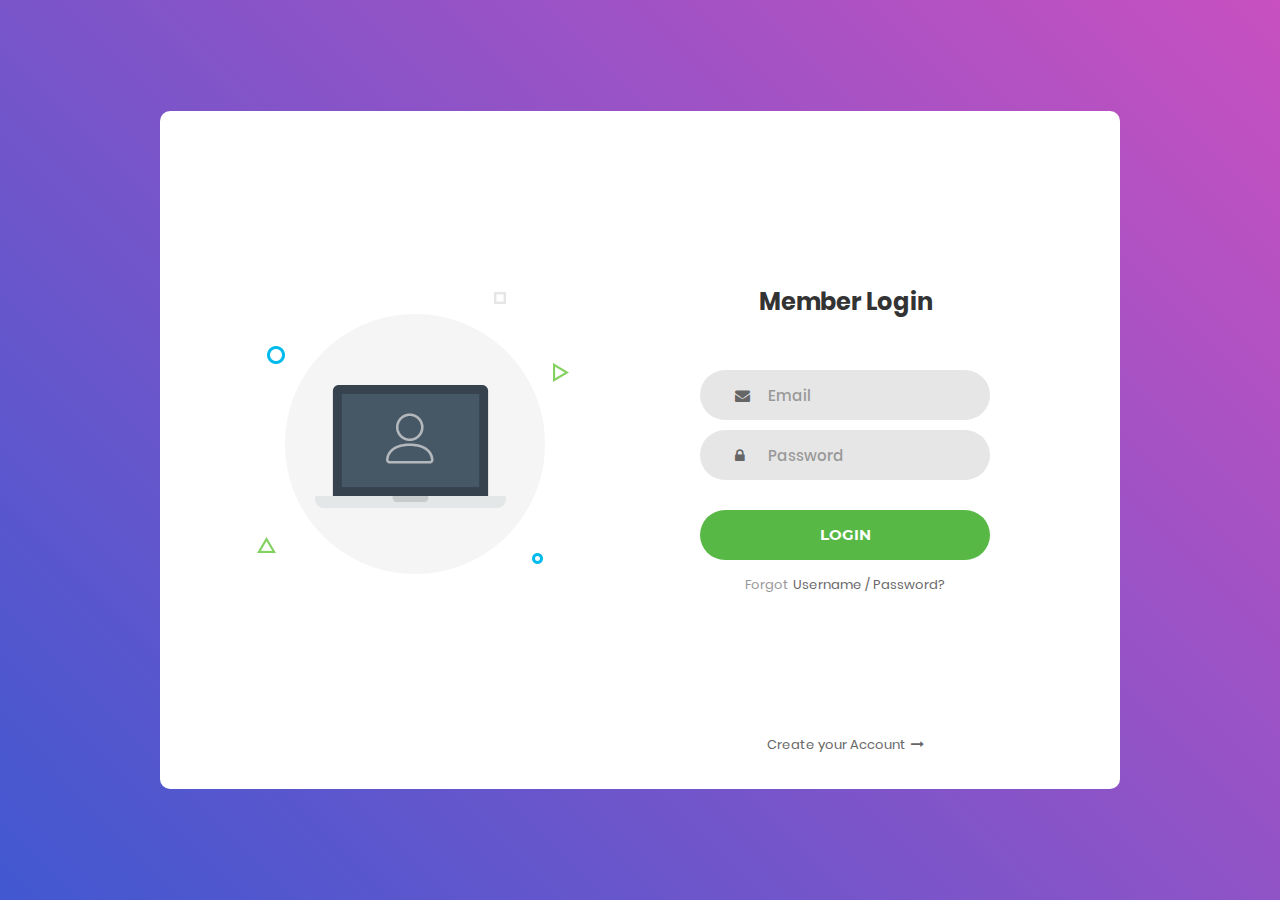
<file: index.html>
<!DOCTYPE html>
<html lang="en">
<head>
	<meta charset="utf-8">
	<meta http-equiv="X-UA-Compatible" content="IE=edge">
	<meta name="viewport" content="width=device-width, initial-scale=1">

	<title>Dellinho Store</title>
	<meta name="description" content="Sua loja de games preferida!">
	<meta property="og:title" content="Dellinho Store" />
	<meta property="og:url" content="https://dellinhostore.000webhostapp.com/" />
	<meta property="og:description" content="Sua loja de games preferida!">
	<meta property="og:locale" content="pt_BR" />

	<!--===============================================================================================-->
	<link href="https://fonts.googleapis.com/css?family=Roboto|Varela+Round" rel="stylesheet">
	<!--===============================================================================================-->
	<link rel="stylesheet" href="https://fonts.googleapis.com/icon?family=Material+Icons">
	<link rel="stylesheet" href="https://maxcdn.bootstrapcdn.com/font-awesome/4.7.0/css/font-awesome.min.css">
	<link rel="stylesheet" href="https://maxcdn.bootstrapcdn.com/bootstrap/3.3.7/css/bootstrap.min.css">
	<!--===============================================================================================-->
	<link rel="icon" type="image/png" href="images/icons/game.png"/>
	<link rel="stylesheet" type="text/css" href="fonts/font-awesome-4.7.0/css/font-awesome.min.css">
	<link rel="stylesheet" type="text/css" href="vendor/animate/animate.css">
	<link rel="stylesheet" type="text/css" href="vendor/select2/select2.min.css">
	<link rel="stylesheet" type="text/css" href="vendor/perfect-scrollbar/perfect-scrollbar.css">
	<!--===============================================================================================-->

	<!--===============================================================================================-->
	<link rel="stylesheet" type="text/css" href="css/nav.css">
	<link rel="stylesheet" type="text/css" href="css/util.css">
	<link rel="stylesheet" type="text/css" href="css/main.css">

	<!--===============================================================================================-->
	<script src="https://ajax.googleapis.com/ajax/libs/jquery/1.12.4/jquery.min.js"></script>
	<script src="https://maxcdn.bootstrapcdn.com/bootstrap/3.3.7/js/bootstrap.min.js"></script>
	<script src="js/auth.js"></script>
	<script src="js/index.js"></script>
	<!--===============================================================================================-->
</head>

<body>
	<nav class="navbar navbar-inverse navbar-expand-xl navbar-dark">
		<div class="navbar-header d-flex col">
			<a class="navbar-brand" href="index.html"><i class="fa fa-gamepad"></i>Dellinho<b>Store</b></a>
			<button type="button" data-target="#navbarCollapse" data-toggle="collapse" class="navbar-toggle navbar-toggler ml-auto">
				<span class="navbar-toggler-icon"></span>
				<span class="icon-bar"></span>
				<span class="icon-bar"></span>
				<span class="icon-bar"></span>
			</button>
		</div>
		<!-- Collection of nav links, forms, and other content for toggling -->
		<div id="navbarCollapse" class="collapse navbar-collapse justify-content-start">
			<form class="navbar-form form-inline">
				<div class="input-group search-box">
					<input type="text" id="search" class="form-control" placeholder="Search here...">
					<span class="input-group-addon"><i class="material-icons">&#xE8B6;</i></span>
				</div>
			</form>
			<ul class="nav navbar-nav navbar-right ml-auto">
				<li class="nav-item active"><a href="index.html" class="nav-link"><i class="fa fa-home"></i><span>Home</span></a></li>
				<li class="nav-item"><a href="#" class="nav-link"><i class="fa fa-gears"></i><span>Projects</span></a></li>
				<li class="nav-item"><a href="#" class="nav-link"><i class="fa fa-users"></i><span>Team</span></a></li>
				<li class="nav-item"><a href="#" class="nav-link"><i class="fa fa-pie-chart"></i><span>Reports</span></a></li>
				<li class="nav-item"><a href="#" class="nav-link"><i class="fa fa-briefcase"></i><span>Careers</span></a></li>
				<li class="nav-item"><a href="#" class="nav-link"><i class="fa fa-envelope"></i><span>Messages</span></a></li>
				<li class="nav-item"><a href="#" class="nav-link"><i class="fa fa-bell"></i><span>Notifications</span></a></li>
				<li class="nav-item dropdown">
					<a href="#" data-toggle="dropdown" class="nav-link dropdown-toggle user-action">
						<img src="images/user.png" class="avatar" alt="Avatar" name="username"> <span class="username"></span><b class="caret"></b></a>
					<ul class="dropdown-menu">
						<li class=" my-profile"><a href="#" class="dropdown-item"><i class="fa fa-user-o"></i> Profile</a></li>
						<li><a href="#" class="dropdown-item"><i class="fa fa-calendar-o"></i> Calendar</a></li>
						<li><a href="#" class="dropdown-item"><i class="fa fa-sliders"></i> Settings</a></li>
						<li class="divider dropdown-divider"></li>
						<li><a href="#" class="dropdown-item"><i class="material-icons">&#xE8AC;</i> Logout</a></li>
					</ul>
				</li>
			</ul>
		</div>
	</nav>
	<div class="limiter">
		<div class="container-table100">
			<div class="wrap-table100">
				<div class="table100">
					<table>
						<thead>
							<tr class="table100-head">
								<th class="column1">Anúncio</th>
								<th class="column2">Plataforma</th>
								<th class="column3">Jogo</th>
								<th class="column4">Gênero</th>
								<th class="column5">Classificação Etária</th>
								<th class="column6">Anunciante</th>
							</tr>
						</thead>
						<tbody id='tbody'>
						</tbody>
					</table>
				</div>
			</div>
		</div>
	</div>
</body>
</html>
</file>
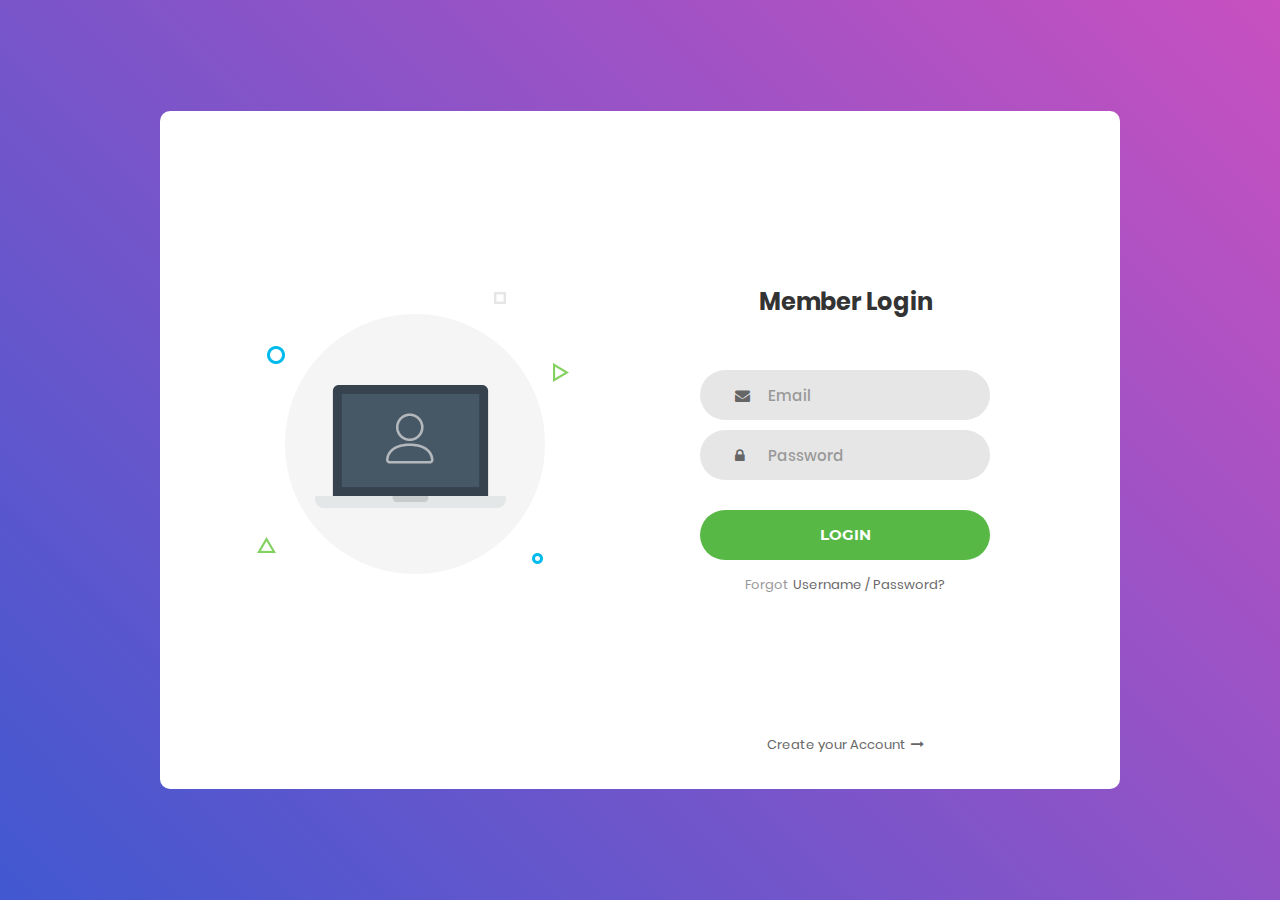
<file: login.html>
<!DOCTYPE html>
<html lang="en">
<head>
	<title>Login V1</title>
	<meta charset="UTF-8">
	<meta name="viewport" content="width=device-width, initial-scale=1">
	<!--===============================================================================================-->
	<link rel="icon" type="image/png" href="images/icons/game.ico"/>
	<!--===============================================================================================-->
	<link rel="stylesheet" type="text/css" href="vendor/bootstrap/css/bootstrap.min.css">
	<!--===============================================================================================-->
	<link rel="stylesheet" type="text/css" href="fonts/font-awesome-4.7.0/css/font-awesome.min.css">
	<!--===============================================================================================-->
	<link rel="stylesheet" type="text/css" href="vendor/animate/animate.css">
	<!--===============================================================================================-->
	<link rel="stylesheet" type="text/css" href="vendor/css-hamburgers/hamburgers.min.css">
	<!--===============================================================================================-->
	<link rel="stylesheet" type="text/css" href="vendor/select2/select2.min.css">
	<!--===============================================================================================-->
	<link rel="stylesheet" type="text/css" href="css/util.css">
	<link rel="stylesheet" type="text/css" href="css/login.css">
	<!--===============================================================================================-->
</head>
<body>
	<div class="limiter">
		<div class="container-login100">
			<div class="wrap-login100">
				<div class="login100-pic js-tilt" data-tilt>
					<img src="images/img-01.png" alt="IMG">
				</div>
				<form class="login100-form validate-form">
					<span class="login100-form-title">Member Login</span>
					<div class="wrap-input100 validate-input" data-validate = "Valid email is required: ex@abc.xyz">
						<input class="input100" type="text" name="email" placeholder="Email">
						<span class="focus-input100"></span>
						<span class="symbol-input100">
							<i class="fa fa-envelope" aria-hidden="true"></i>
						</span>
					</div>
					<div class="wrap-input100 validate-input" data-validate = "Password is required">
						<input class="input100" type="password" name="pass" placeholder="Password">
						<span class="focus-input100"></span>
						<span class="symbol-input100">
							<i class="fa fa-lock" aria-hidden="true"></i>
						</span>
					</div>
					<div class="container-login100-form-btn">
						<button type='button' class="login100-form-btn">Login</button>
					</div>
					<div class="text-center p-t-12">
						<span class="txt1">Forgot</span>
						<a class="txt2" href="#">Username / Password?</a>
					</div>
					<div class="text-center p-t-136">
						<a class="txt2" href="register.html">Create your Account<i class="fa fa-long-arrow-right m-l-5" aria-hidden="true"></i>
						</a>
					</div>
				</form>
			</div>
		</div>
	</div>
	<!--===============================================================================================-->
	<script src="vendor/jquery/jquery-3.2.1.min.js"></script>
	<!--===============================================================================================-->
	<script src="vendor/bootstrap/js/popper.js"></script>
	<script src="vendor/bootstrap/js/bootstrap.min.js"></script>
	<!--===============================================================================================-->
	<script src="vendor/select2/select2.min.js"></script>
	<!--===============================================================================================-->
	<script src="vendor/tilt/tilt.jquery.min.js"></script>
	<script >
	$('.js-tilt').tilt({
		scale: 1.1
	})
	</script>
	<!--===============================================================================================-->
	<script src="js/login.js"></script>
</body>
</html>
</file>
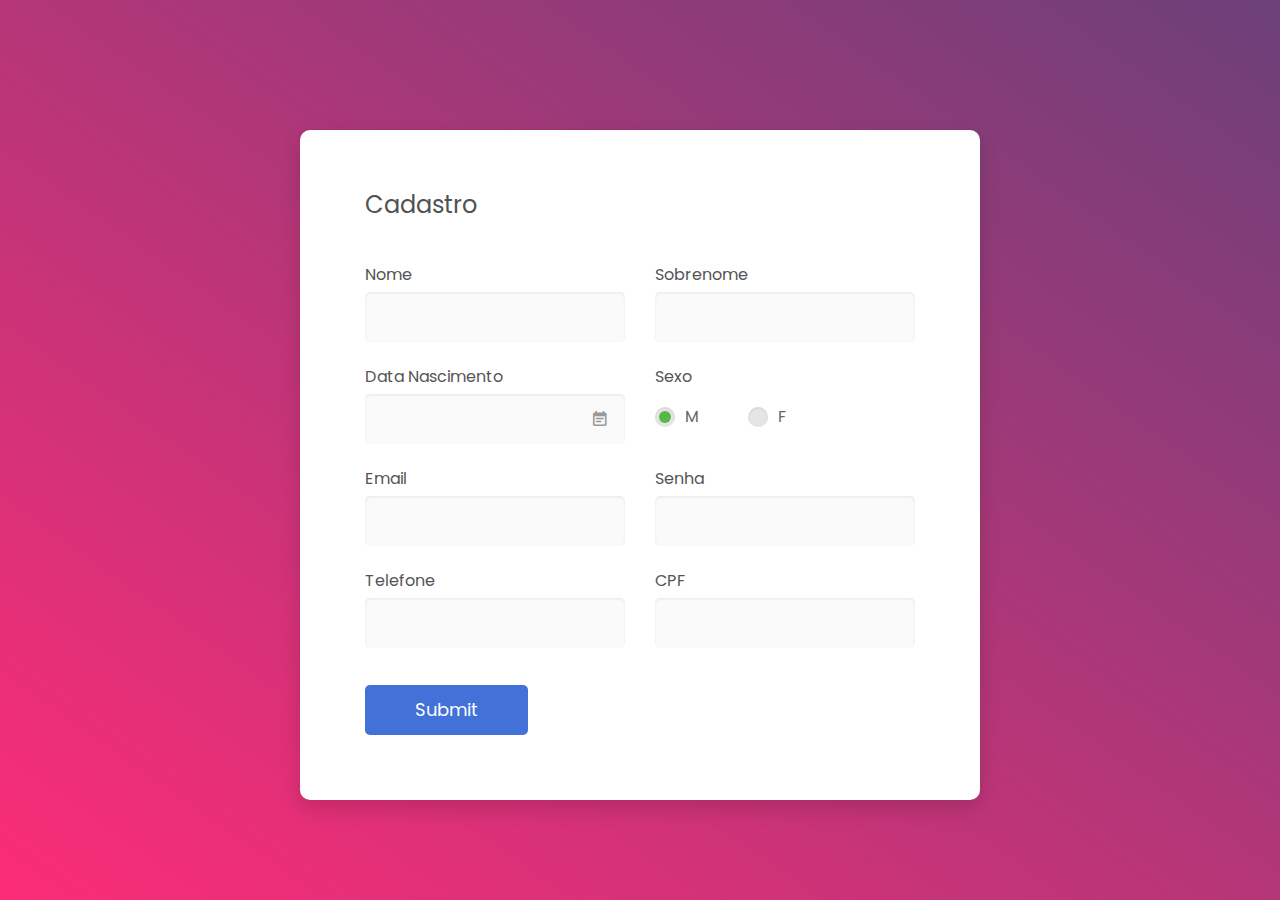
<file: register.html>
<!DOCTYPE html>
<html lang="en">

<head>
    <!-- Required meta tags-->
    <meta charset="UTF-8">
    <link rel="icon" type="image/png" href="images/icons/game.png"/>
    <meta name="viewport" content="width=device-width, initial-scale=1, shrink-to-fit=no">
    <meta name="description" content="Colorlib Templates">
    <meta name="author" content="Colorlib">
    <meta name="keywords" content="Colorlib Templates">

    <!-- Title Page-->
    <title>Au Register Forms by Colorlib</title>

    <!-- Icons font CSS-->
    <link href="vendor/mdi-font/css/material-design-iconic-font.min.css" rel="stylesheet" media="all">
    <link href="fonts/font-awesome-4.7.0/css/font-awesome.min.css" rel="stylesheet" media="all">
    <!-- Font special for pages-->
    <link href="https://fonts.googleapis.com/css?family=Poppins:100,100i,200,200i,300,300i,400,400i,500,500i,600,600i,700,700i,800,800i,900,900i" rel="stylesheet">

    <!-- Vendor CSS-->
    <link href="vendor/select2/select2.min.css" rel="stylesheet" media="all">
    <link href="vendor/datepicker/daterangepicker.css" rel="stylesheet" media="all">

    <!-- Main CSS-->
    <link href="css/register.css" rel="stylesheet" media="all">
</head>

<body>
    <div class="page-wrapper bg-gra-02 p-t-130 p-b-100 font-poppins">
        <div class="wrapper wrapper--w680">
            <div class="card card-4">
                <div class="card-body">
                    <h2 class="title">Cadastro</h2>
                    <form method="POST">
                        <div class="row row-space">
                            <div class="col-2">
                                <div class="input-group">
                                    <label class="label">Nome</label>
                                    <input class="input--style-4" type="text" name="first_name">
                                </div>
                            </div>
                            <div class="col-2">
                                <div class="input-group">
                                    <label class="label">Sobrenome</label>
                                    <input class="input--style-4" type="text" name="last_name">
                                </div>
                            </div>
                        </div>
                        <div class="row row-space">
                            <div class="col-2">
                                <div class="input-group">
                                    <label class="label">Data Nascimento</label>
                                    <div class="input-group-icon">
                                        <input class="input--style-4 js-datepicker" type="text" name="birthday">
                                        <i class="zmdi zmdi-calendar-note input-icon js-btn-calendar"></i>
                                    </div>
                                </div>
                            </div>
                            <div class="col-2">
                                <div class="input-group">
                                    <label class="label">Sexo</label>
                                    <div class="p-t-10">
                                        <label class="radio-container m-r-45">M
                                            <input type="radio" checked="checked" name="gender">
                                            <span class="checkmark"></span>
                                        </label>
                                        <label class="radio-container">F
                                            <input type="radio" name="gender">
                                            <span class="checkmark"></span>
                                        </label>
                                    </div>
                                </div>
                            </div>
                        </div>
                        <div class="row row-space">
                            <div class="col-2">
                                <div class="input-group">
                                    <label class="label">Email</label>
                                    <input class="input--style-4" type="email" name="email">
                                </div>
                            </div>
                            <div class="col-2">
                                <div class="input-group">
                                    <label class="label">Senha</label>
                                    <input class="input--style-4" type="password" name="password">
                                </div>
                            </div>
                        </div>
                        <div class="row row-space">
                          <div class="col-2">
                            <div class="input-group">
                              <label class="label">Telefone</label>
                              <input class="input--style-4" type="text" name="phone">
                            </div>
                          </div>
                          <div class="col-2">
                              <div class="input-group">
                                  <label class="label">CPF</label>
                                  <input class="input--style-4" type="text" name="cpf">
                              </div>
                          </div>
                        </div>
                        <!-- <div class="input-group">
                            <label class="label">Subject</label>
                            <div class="rs-select2 js-select-simple select--no-search">
                                <select name="subject">
                                    <option disabled="disabled" selected="selected">Choose option</option>
                                    <option>Subject 1</option>
                                    <option>Subject 2</option>
                                    <option>Subject 3</option>
                                </select>
                                <div class="select-dropdown"></div>
                            </div>
                        </div> -->
                        <div class="p-t-15">
                            <button class="btn btn--radius-2 btn--blue" type="button">Submit</button>
                        </div>
                    </form>
                </div>
            </div>
        </div>
    </div>

    <!-- Jquery JS-->
    <script src="vendor/jquery/jquery-3.2.1.min.js"></script>
    <!-- Vendor JS-->
    <script src="vendor/select2/select2.min.js"></script>
    <script src="vendor/datepicker/moment.min.js"></script>
    <script src="vendor/datepicker/daterangepicker.js"></script>

    <!-- Main JS-->
    <script src="js/global.js"></script>

</body><!-- This templates was made by Colorlib (https://colorlib.com) -->

</html>
<!-- end document-->
</file>
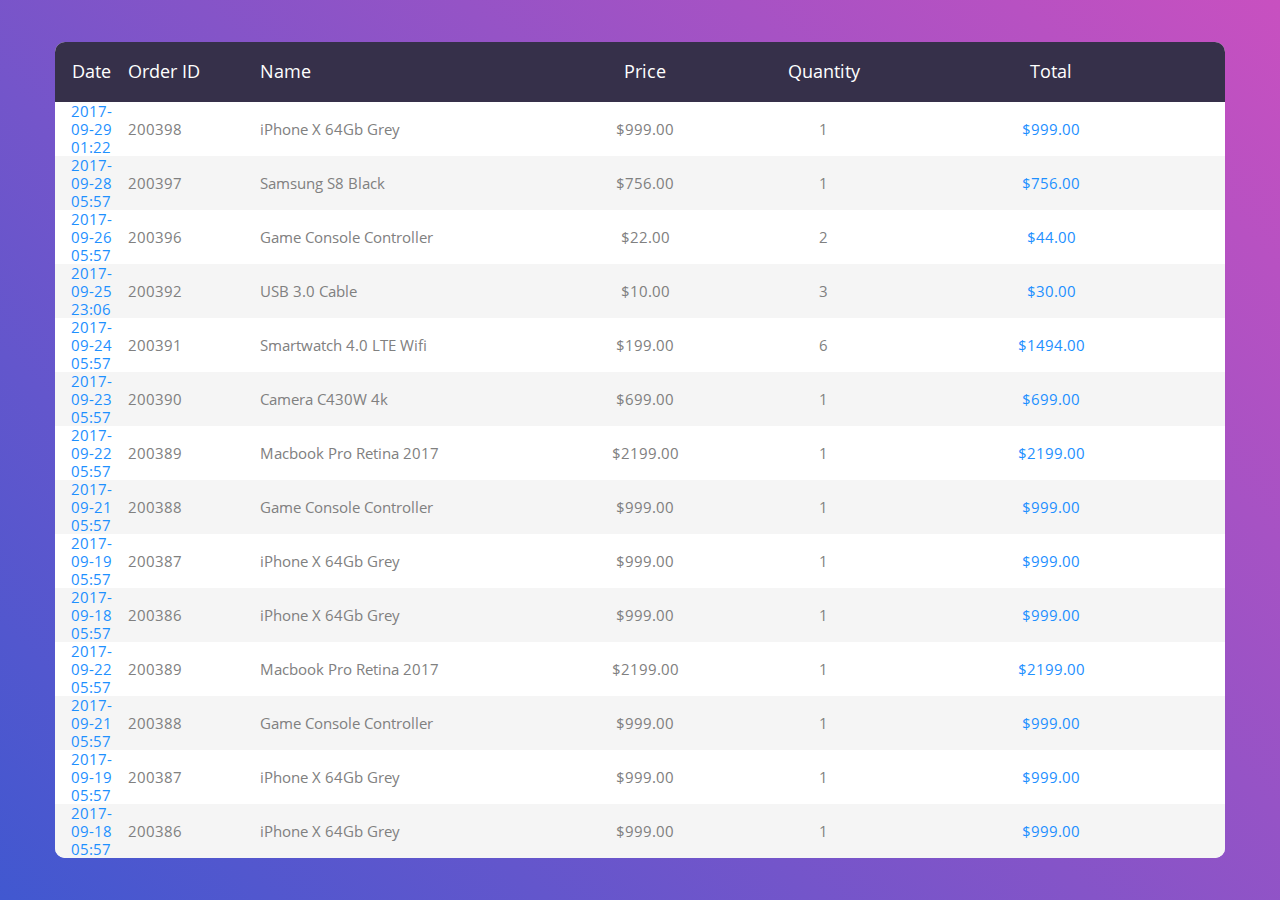
<file: table.html>
<!DOCTYPE html>
<html lang="en">
<head>
	<title>Table V01</title>
	<meta charset="UTF-8">
	<meta name="viewport" content="width=device-width, initial-scale=1">
<!--===============================================================================================-->
	<link rel="icon" type="image/png" href="images/icons/favicon.ico"/>
<!--===============================================================================================-->
<link rel="stylesheet" type="text/css" href="fonts/font-awesome-4.7.0/css/font-awesome.min.css">
	<link rel="stylesheet" type="text/css" href="vendor/bootstrap/css/bootstrap.min.css">
	<link rel="stylesheet" type="text/css" href="vendor/animate/animate.css">
	<link rel="stylesheet" type="text/css" href="vendor/select2/select2.min.css">
	<link rel="stylesheet" type="text/css" href="vendor/perfect-scrollbar/perfect-scrollbar.css">
<!--===============================================================================================-->
	<link rel="stylesheet" type="text/css" href="css/util.css">
	<link rel="stylesheet" type="text/css" href="css/main.css">
<!--===============================================================================================-->
</head>
<body>

	<div class="limiter">
		<div class="container-table100">
			<div class="wrap-table100">
				<div class="table100">
					<table>
						<thead>
							<tr class="table100-head">
								<th class="column1">Date</th>
								<th class="column2">Order ID</th>
								<th class="column3">Name</th>
								<th class="column4">Price</th>
								<th class="column5">Quantity</th>
								<th class="column6">Total</th>
							</tr>
						</thead>
						<tbody>
								<tr>
									<td class="column1">2017-09-29 01:22</td>
									<td class="column2">200398</td>
									<td class="column3">iPhone X 64Gb Grey</td>
									<td class="column4">$999.00</td>
									<td class="column5">1</td>
									<td class="column6">$999.00</td>
								</tr>
								<tr>
									<td class="column1">2017-09-28 05:57</td>
									<td class="column2">200397</td>
									<td class="column3">Samsung S8 Black</td>
									<td class="column4">$756.00</td>
									<td class="column5">1</td>
									<td class="column6">$756.00</td>
								</tr>
								<tr>
									<td class="column1">2017-09-26 05:57</td>
									<td class="column2">200396</td>
									<td class="column3">Game Console Controller</td>
									<td class="column4">$22.00</td>
									<td class="column5">2</td>
									<td class="column6">$44.00</td>
								</tr>
								<tr>
									<td class="column1">2017-09-25 23:06</td>
									<td class="column2">200392</td>
									<td class="column3">USB 3.0 Cable</td>
									<td class="column4">$10.00</td>
									<td class="column5">3</td>
									<td class="column6">$30.00</td>
								</tr>
								<tr>
									<td class="column1">2017-09-24 05:57</td>
									<td class="column2">200391</td>
									<td class="column3">Smartwatch 4.0 LTE Wifi</td>
									<td class="column4">$199.00</td>
									<td class="column5">6</td>
									<td class="column6">$1494.00</td>
								</tr>
								<tr>
									<td class="column1">2017-09-23 05:57</td>
									<td class="column2">200390</td>
									<td class="column3">Camera C430W 4k</td>
									<td class="column4">$699.00</td>
									<td class="column5">1</td>
									<td class="column6">$699.00</td>
								</tr>
								<tr>
									<td class="column1">2017-09-22 05:57</td>
									<td class="column2">200389</td>
									<td class="column3">Macbook Pro Retina 2017</td>
									<td class="column4">$2199.00</td>
									<td class="column5">1</td>
									<td class="column6">$2199.00</td>
								</tr>
								<tr>
									<td class="column1">2017-09-21 05:57</td>
									<td class="column2">200388</td>
									<td class="column3">Game Console Controller</td>
									<td class="column4">$999.00</td>
									<td class="column5">1</td>
									<td class="column6">$999.00</td>
								</tr>
								<tr>
									<td class="column1">2017-09-19 05:57</td>
									<td class="column2">200387</td>
									<td class="column3">iPhone X 64Gb Grey</td>
									<td class="column4">$999.00</td>
									<td class="column5">1</td>
									<td class="column6">$999.00</td>
								</tr>
								<tr>
									<td class="column1">2017-09-18 05:57</td>
									<td class="column2">200386</td>
									<td class="column3">iPhone X 64Gb Grey</td>
									<td class="column4">$999.00</td>
									<td class="column5">1</td>
									<td class="column6">$999.00</td>
								</tr>
								<tr>
									<td class="column1">2017-09-22 05:57</td>
									<td class="column2">200389</td>
									<td class="column3">Macbook Pro Retina 2017</td>
									<td class="column4">$2199.00</td>
									<td class="column5">1</td>
									<td class="column6">$2199.00</td>
								</tr>
								<tr>
									<td class="column1">2017-09-21 05:57</td>
									<td class="column2">200388</td>
									<td class="column3">Game Console Controller</td>
									<td class="column4">$999.00</td>
									<td class="column5">1</td>
									<td class="column6">$999.00</td>
								</tr>
								<tr>
									<td class="column1">2017-09-19 05:57</td>
									<td class="column2">200387</td>
									<td class="column3">iPhone X 64Gb Grey</td>
									<td class="column4">$999.00</td>
									<td class="column5">1</td>
									<td class="column6">$999.00</td>
								</tr>
								<tr>
									<td class="column1">2017-09-18 05:57</td>
									<td class="column2">200386</td>
									<td class="column3">iPhone X 64Gb Grey</td>
									<td class="column4">$999.00</td>
									<td class="column5">1</td>
									<td class="column6">$999.00</td>
								</tr>

						</tbody>
					</table>
				</div>
			</div>
		</div>
	</div>




<!--===============================================================================================-->
	<script src="vendor/jquery/jquery-3.2.1.min.js"></script>
<!--===============================================================================================-->
	<script src="vendor/bootstrap/js/popper.js"></script>
	<script src="vendor/bootstrap/js/bootstrap.min.js"></script>
<!--===============================================================================================-->
	<script src="vendor/select2/select2.min.js"></script>
<!--===============================================================================================-->
	<script src="js/main.js"></script>

</body>
</html>
</file>
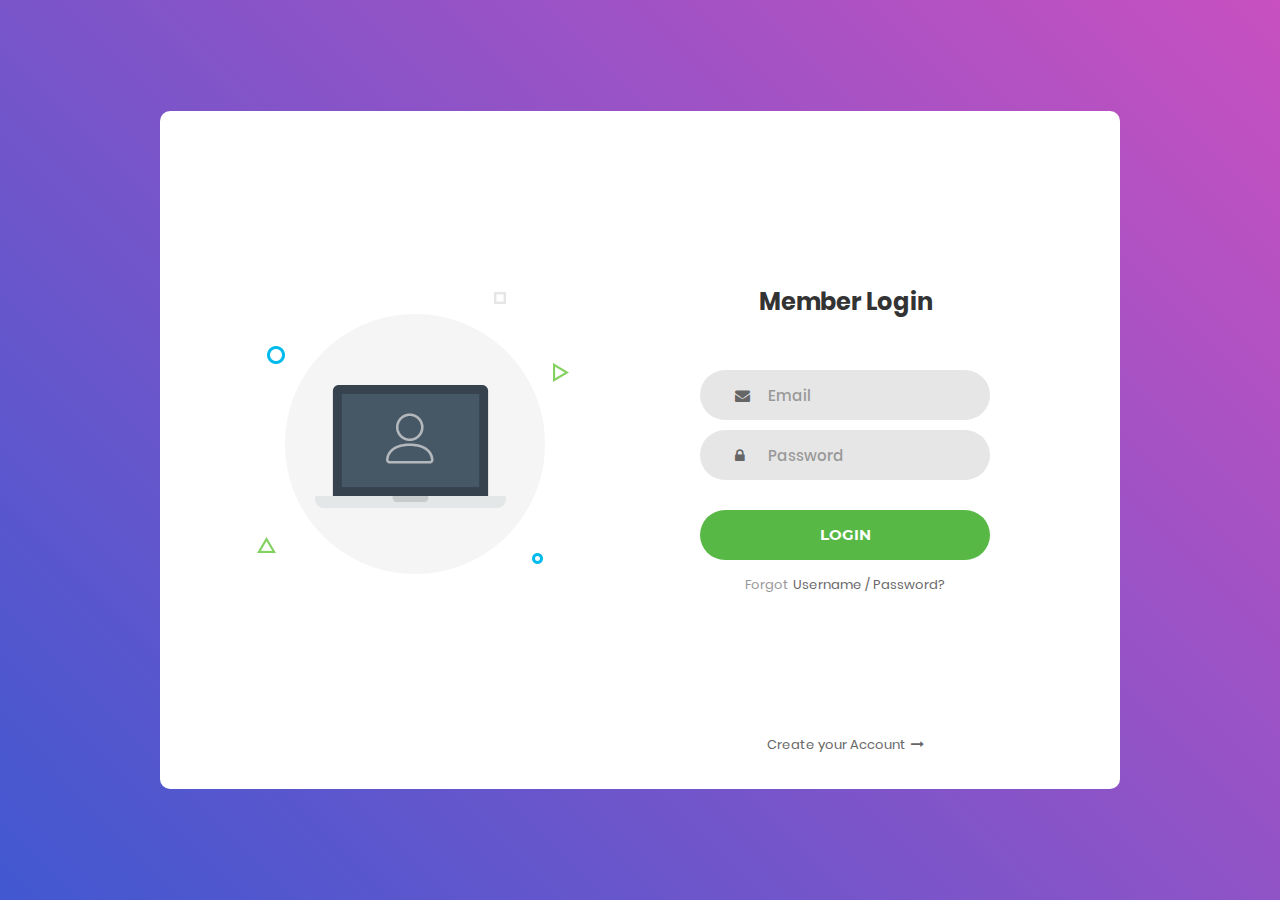
<file: user.html>
<!DOCTYPE html>
<html lang="en">
<head>
	<meta charset="utf-8">
	<title>Bootstrap Profile Page Design - Bootsnipp.com</title>
	<meta name="viewport" content="width=device-width, initial-scale=1">
	<!--===============================================================================================-->
	<link rel="icon" type="image/png" href="images/icons/game.png"/>
	<link href="https://fonts.googleapis.com/css?family=Roboto|Varela+Round" rel="stylesheet">
	<link rel="stylesheet" href="https://fonts.googleapis.com/icon?family=Material+Icons">
	<link rel="stylesheet" href="https://maxcdn.bootstrapcdn.com/font-awesome/4.7.0/css/font-awesome.min.css">
	<!--===============================================================================================-->
	<link rel="stylesheet" href="http://maxcdn.bootstrapcdn.com/bootstrap/4.1.1/css/bootstrap.min.css">
	<link rel="stylesheet" type="text/css" href="css/nav.css">
	<link rel="stylesheet" type="text/css" href="css/profile.css">
	<!--===============================================================================================-->
	<script src="https://ajax.googleapis.com/ajax/libs/jquery/1.12.4/jquery.min.js"></script>
	<script src="http://maxcdn.bootstrapcdn.com/bootstrap/4.1.1/js/bootstrap.min.js"></script>
	<script src="js/profile.js"></script>
	<!--===============================================================================================-->
</head>
<body>
	<nav class="navbar navbar-inverse navbar-expand-xl navbar-dark">
		<div class="navbar-header d-flex col">
			<a class="navbar-brand" href="index.html"><i class="fa fa-gamepad"></i>Dellinho<b>Store</b></a>
			<button type="button" data-target="#navbarCollapse" data-toggle="collapse" class="navbar-toggle navbar-toggler ml-auto">
				<span class="navbar-toggler-icon"></span>
				<span class="icon-bar"></span>
				<span class="icon-bar"></span>
				<span class="icon-bar"></span>
			</button>
		</div>
		<!-- Collection of nav links, forms, and other content for toggling -->
		<div id="navbarCollapse" class="collapse navbar-collapse justify-content-start">
			<form class="navbar-form form-inline">
				<div class="input-group search-box">
					<input type="text" id="search" class="form-control" placeholder="Search here...">
					<span class="input-group-addon"><i class="material-icons">&#xE8B6;</i></span>
				</div>
			</form>
			<ul class="nav navbar-nav navbar-right ml-auto">
				<li class="nav-item active"><a href="index.html" class="nav-link"><i class="fa fa-home"></i><span>Home</span></a></li>
				<li class="nav-item"><a href="#" class="nav-link"><i class="fa fa-gears"></i><span>Projects</span></a></li>
				<li class="nav-item"><a href="#" class="nav-link"><i class="fa fa-users"></i><span>Team</span></a></li>
				<li class="nav-item"><a href="#" class="nav-link"><i class="fa fa-pie-chart"></i><span>Reports</span></a></li>
				<li class="nav-item"><a href="#" class="nav-link"><i class="fa fa-briefcase"></i><span>Careers</span></a></li>
				<li class="nav-item"><a href="#" class="nav-link"><i class="fa fa-envelope"></i><span>Messages</span></a></li>
				<li class="nav-item"><a href="#" class="nav-link"><i class="fa fa-bell"></i><span>Notifications</span></a></li>
				<li class="nav-item dropdown">
					<a href="#" data-toggle="dropdown" class="nav-link dropdown-toggle user-action">
						<img src="images/user.png" class="avatar" alt="Avatar" name="username"> <span class="username"></span><b class="caret"></b></a>
					<ul class="dropdown-menu">
						<li class="my-profile"><a href="#" class="dropdown-item"><i class="fa fa-user-o"></i> Profile</a></li>
						<li><a href="#" class="dropdown-item"><i class="fa fa-calendar-o"></i> Calendar</a></li>
						<li><a href="#" class="dropdown-item"><i class="fa fa-sliders"></i> Settings</a></li>
						<li class="divider dropdown-divider"></li>
						<li><a href="#" class="dropdown-item"><i class="material-icons">&#xE8AC;</i> Logout</a></li>
					</ul>
				</li>
			</ul>
		</div>
	</nav>
	<div class="container emp-profile">
		<form method="post">
			<div class="row">
				<div class="col-md-4">
					<div class="profile-img">
						<img src="images/rsz.png" alt=""/>
						<div class="file btn btn-lg btn-primary">
							Change Photo
							<input type="file" name="file"/>
						</div>
					</div>
				</div>
				<div class="col-md-6">
					<div class="profile-head">
						<h5 class= "name"> Maria
						</h5>
						<h6>

						</h6>
						<p class="proile-rating">Rating : <span>8/10</span></p>
						<ul class="nav nav-tabs" id="myTab" role="tablist">
							<li class="nav-item">
								<a class="nav-link active" id="home-tab" data-toggle="tab" href="#home" role="tab" aria-controls="home" aria-selected="true">Perfil  </a>
							</li>
							<li class="nav-item">
								<a class="nav-link" id="profile-tab" data-toggle="tab" href="#profile" role="tab" aria-controls="profile" aria-selected="false">Avaliações</a>
							</li>
							<li class="nav-item">
								<a class="nav-link" id="profile-tab" data-toggle="tab" href="#profile" role="tab" aria-controls="profile" aria-selected="false">Trocas</a>
							</li>
						</ul>
					</div>
				</div>
				<div class="col-md-2 edit">
					<input type="submit" class="profile-edit-btn" name="btnAddMore" value="Edit Profile"/>
				</div>
			</div>
			<div class="row">
				<div class="col-md-4">
					<div class="profile-work">
						<p>Trocas Recentes</p>
						<a href="">Mario</a><br/>
						<a href="">Fifa</a><br/>
						<a href="">Dragon Age</a>
					</div>
				</div>
				<div class="col-md-8">
					<div class="tab-content profile-tab" id="myTabContent">
						<div class="tab-pane fade show active" id="home" role="tabpanel" aria-labelledby="home-tab">
							<div class="row">
								<div class="col-md-6">
									<label>Nome</label>
								</div>
								<div class="col-md-6">
									<p class="name"></p>
								</div>
							</div>
							<div class="row">
								<div class="col-md-6">
									<label>Email</label>
								</div>
								<div class="col-md-6">
									<p class="email"></p>
								</div>
							</div>
							<div class="row">
								<div class="col-md-6">
									<label>Telefone</label>
								</div>
								<div class="col-md-6">
									<p class="phone"></p>
								</div>
							</div>
							<div class="row">
								<div class="col-md-6">
									<label>Data Nascimento</label>
								</div>
								<div class="col-md-6">
									<p class="birth"></p>
								</div>
							</div>
						</div>
						<div class="tab-pane fade" id="profile" role="tabpanel" aria-labelledby="profile-tab">
						</div>
					</div>
				</div>
			</div>
		</form>
	</div>
	<script type="text/javascript">

	</script>
</body>
</html>
</file>
<file: vendor/perfect-scrollbar/perfect-scrollbar.css>
/*
 * Container style
 */
.ps {
  overflow: hidden !important;
  overflow-anchor: none;
  -ms-overflow-style: none;
  touch-action: auto;
  -ms-touch-action: auto;
}

/*
 * Scrollbar rail styles
 */
.ps__rail-x {
  display: none;
  opacity: 0;
  transition: background-color .2s linear, opacity .2s linear;
  -webkit-transition: background-color .2s linear, opacity .2s linear;
  height: 15px;
  /* there must be 'bottom' or 'top' for ps__rail-x */
  bottom: 0px;
  /* please don't change 'position' */
  position: absolute;
}

.ps__rail-y {
  display: none;
  opacity: 0;
  transition: background-color .2s linear, opacity .2s linear;
  -webkit-transition: background-color .2s linear, opacity .2s linear;
  width: 15px;
  /* there must be 'right' or 'left' for ps__rail-y */
  right: 0;
  /* please don't change 'position' */
  position: absolute;
}

.ps--active-x > .ps__rail-x,
.ps--active-y > .ps__rail-y {
  display: block;
  background-color: transparent;
}

.ps:hover > .ps__rail-x,
.ps:hover > .ps__rail-y,
.ps--focus > .ps__rail-x,
.ps--focus > .ps__rail-y,
.ps--scrolling-x > .ps__rail-x,
.ps--scrolling-y > .ps__rail-y {
  opacity: 0.6;
}

.ps__rail-x:hover,
.ps__rail-y:hover,
.ps__rail-x:focus,
.ps__rail-y:focus {
  background-color: #eee;
  opacity: 0.9;
}

/*
 * Scrollbar thumb styles
 */
.ps__thumb-x {
  background-color: #aaa;
  border-radius: 6px;
  transition: background-color .2s linear, height .2s ease-in-out;
  -webkit-transition: background-color .2s linear, height .2s ease-in-out;
  height: 6px;
  /* there must be 'bottom' for ps__thumb-x */
  bottom: 2px;
  /* please don't change 'position' */
  position: absolute;
}

.ps__thumb-y {
  background-color: #aaa;
  border-radius: 6px;
  transition: background-color .2s linear, width .2s ease-in-out;
  -webkit-transition: background-color .2s linear, width .2s ease-in-out;
  width: 6px;
  /* there must be 'right' for ps__thumb-y */
  right: 2px;
  /* please don't change 'position' */
  position: absolute;
}

.ps__rail-x:hover > .ps__thumb-x,
.ps__rail-x:focus > .ps__thumb-x {
  background-color: #999;
  height: 11px;
}

.ps__rail-y:hover > .ps__thumb-y,
.ps__rail-y:focus > .ps__thumb-y {
  background-color: #999;
  width: 11px;
}

/* MS supports */
@supports (-ms-overflow-style: none) {
  .ps {
    overflow: auto !important;
  }
}

@media screen and (-ms-high-contrast: active), (-ms-high-contrast: none) {
  .ps {
    overflow: auto !important;
  }
}
</file>
<file: css/nav.css>
body{
  background: #eeeeee;
  font-family: 'Varela Round', sans-serif;
}
  .form-inline {
      display: inline-block;
  }
.navbar-header.col {
  padding: 0 !important;
}
.navbar {
  color: #fff;
  background: #926dde;
  padding: 5px 16px;
  border-radius: 0;
  border: none;
  margin-bottom: 0px;
  box-shadow: 0 0 4px rgba(0,0,0,.1);
}
.navbar img {
  border-radius: 50%;
  width: 36px;
  height: 36px;
  margin-right: 10px;
}
.navbar .navbar-brand {
  color: #efe5ff;
  padding-left: 0;
  padding-right: 50px;
  font-size: 24px;
}
.navbar .navbar-brand:hover, .navbar .navbar-brand:focus {
  color: #fff;
}
.navbar .navbar-brand i {
  font-size: 25px;
  margin-right: 5px;
}
.search-box {
      position: relative;
  }
  .search-box input {
      padding-right: 35px;
  min-height: 38px;
  border: none;
  background: #faf7fd;
      border-radius: 3px !important;
  }
.search-box input:focus {
  background: #fff;
  box-shadow: none;
}
.search-box .input-group-addon {
      min-width: 35px;
      border: none;
      background: transparent;
      position: absolute;
      right: 0;
      z-index: 9;
      padding: 10px 7px;
  height: 100%;
  }
  .search-box i {
      color: #a0a5b1;
  font-size: 19px;
  }
.navbar .nav-item i {
  font-size: 18px;
}
.navbar .nav-item span {
  position: relative;
  top: 3px;
}
.navbar .nav > li a {
  color: #efe5ff;
  padding: 8px 15px;
  font-size: 14px;
}
.navbar .nav > li a:hover, .navbar .nav > li a:focus {
  color: #fff;
  text-shadow: 0 0 4px rgba(255,255,255,0.3);
}
.navbar .nav > li > a > i {
  display: block;
  text-align: center;
}
.navbar .dropdown-item i {
  font-size: 16px;
  min-width: 22px;
}
  .navbar .dropdown-item .material-icons {
      font-size: 21px;
      line-height: 16px;
      vertical-align: middle;
      margin-top: -2px;
  }
.navbar .nav-item.open > a, .navbar .nav-item.open > a:hover, .navbar .nav-item.open > a:focus {
  color: #fff;
  background: none !important;
}
.navbar .dropdown-menu {
  border-radius: 1px;
  border-color: #e5e5e5;
  box-shadow: 0 2px 8px rgba(0,0,0,.05);
}
.navbar .dropdown-menu li a {
  color: #777 !important;
  padding: 8px 20px;
  line-height: normal;
}
.navbar .dropdown-menu li a:hover, .navbar .dropdown-menu li a:focus {
  color: #333 !important;
  background: transparent !important;
}
.navbar .nav .active a, .navbar .nav .active a:hover, .navbar .nav .active a:focus {
  color: #fff;
  text-shadow: 0 0 4px rgba(255,255,255,0.2);
  background: transparent !important;
}
.navbar .nav .user-action {
  padding: 9px 15px;
}
.navbar .navbar-toggle {
  border-color: #fff;
}
.navbar .navbar-toggle .icon-bar {
  background: #fff;
}
.navbar .navbar-toggle:focus, .navbar .navbar-toggle:hover {
  background: transparent;
}
.navbar .navbar-nav .open .dropdown-menu {
  background: #faf7fd;
  border-radius: 1px;
  border-color: #faf7fd;
  box-shadow: 0 2px 8px rgba(0,0,0,.05);
}
.navbar .divider {
  background-color: #e9ecef !important;
}
@media (min-width: 1200px){
  .form-inline .input-group {
    width: 350px;
    margin-left: 30px;
  }
}
@media (max-width: 1199px){
  .navbar .nav > li > a > i {
    display: inline-block;
    text-align: left;
    min-width: 30px;
    position: relative;
    top: 4px;
  }
  .navbar .navbar-collapse {
    border: none;
    box-shadow: none;
    padding: 0;
  }
  .navbar .navbar-form {
    border: none;
    display: block;
    margin: 10px 0;
    padding: 0;
  }
  .navbar .navbar-nav {
    margin: 8px 0;
  }
  .navbar .navbar-toggle {
    margin-right: 0;
  }
  .input-group {
    width: 100%;
  }
}
</file>
<file: css/util.css>
/*[ FONT SIZE ]
///////////////////////////////////////////////////////////
*/
.fs-1 {font-size: 1px;}
.fs-2 {font-size: 2px;}
.fs-3 {font-size: 3px;}
.fs-4 {font-size: 4px;}
.fs-5 {font-size: 5px;}
.fs-6 {font-size: 6px;}
.fs-7 {font-size: 7px;}
.fs-8 {font-size: 8px;}
.fs-9 {font-size: 9px;}
.fs-10 {font-size: 10px;}
.fs-11 {font-size: 11px;}
.fs-12 {font-size: 12px;}
.fs-13 {font-size: 13px;}
.fs-14 {font-size: 14px;}
.fs-15 {font-size: 15px;}
.fs-16 {font-size: 16px;}
.fs-17 {font-size: 17px;}
.fs-18 {font-size: 18px;}
.fs-19 {font-size: 19px;}
.fs-20 {font-size: 20px;}
.fs-21 {font-size: 21px;}
.fs-22 {font-size: 22px;}
.fs-23 {font-size: 23px;}
.fs-24 {font-size: 24px;}
.fs-25 {font-size: 25px;}
.fs-26 {font-size: 26px;}
.fs-27 {font-size: 27px;}
.fs-28 {font-size: 28px;}
.fs-29 {font-size: 29px;}
.fs-30 {font-size: 30px;}
.fs-31 {font-size: 31px;}
.fs-32 {font-size: 32px;}
.fs-33 {font-size: 33px;}
.fs-34 {font-size: 34px;}
.fs-35 {font-size: 35px;}
.fs-36 {font-size: 36px;}
.fs-37 {font-size: 37px;}
.fs-38 {font-size: 38px;}
.fs-39 {font-size: 39px;}
.fs-40 {font-size: 40px;}
.fs-41 {font-size: 41px;}
.fs-42 {font-size: 42px;}
.fs-43 {font-size: 43px;}
.fs-44 {font-size: 44px;}
.fs-45 {font-size: 45px;}
.fs-46 {font-size: 46px;}
.fs-47 {font-size: 47px;}
.fs-48 {font-size: 48px;}
.fs-49 {font-size: 49px;}
.fs-50 {font-size: 50px;}
.fs-51 {font-size: 51px;}
.fs-52 {font-size: 52px;}
.fs-53 {font-size: 53px;}
.fs-54 {font-size: 54px;}
.fs-55 {font-size: 55px;}
.fs-56 {font-size: 56px;}
.fs-57 {font-size: 57px;}
.fs-58 {font-size: 58px;}
.fs-59 {font-size: 59px;}
.fs-60 {font-size: 60px;}
.fs-61 {font-size: 61px;}
.fs-62 {font-size: 62px;}
.fs-63 {font-size: 63px;}
.fs-64 {font-size: 64px;}
.fs-65 {font-size: 65px;}
.fs-66 {font-size: 66px;}
.fs-67 {font-size: 67px;}
.fs-68 {font-size: 68px;}
.fs-69 {font-size: 69px;}
.fs-70 {font-size: 70px;}
.fs-71 {font-size: 71px;}
.fs-72 {font-size: 72px;}
.fs-73 {font-size: 73px;}
.fs-74 {font-size: 74px;}
.fs-75 {font-size: 75px;}
.fs-76 {font-size: 76px;}
.fs-77 {font-size: 77px;}
.fs-78 {font-size: 78px;}
.fs-79 {font-size: 79px;}
.fs-80 {font-size: 80px;}
.fs-81 {font-size: 81px;}
.fs-82 {font-size: 82px;}
.fs-83 {font-size: 83px;}
.fs-84 {font-size: 84px;}
.fs-85 {font-size: 85px;}
.fs-86 {font-size: 86px;}
.fs-87 {font-size: 87px;}
.fs-88 {font-size: 88px;}
.fs-89 {font-size: 89px;}
.fs-90 {font-size: 90px;}
.fs-91 {font-size: 91px;}
.fs-92 {font-size: 92px;}
.fs-93 {font-size: 93px;}
.fs-94 {font-size: 94px;}
.fs-95 {font-size: 95px;}
.fs-96 {font-size: 96px;}
.fs-97 {font-size: 97px;}
.fs-98 {font-size: 98px;}
.fs-99 {font-size: 99px;}
.fs-100 {font-size: 100px;}
.fs-101 {font-size: 101px;}
.fs-102 {font-size: 102px;}
.fs-103 {font-size: 103px;}
.fs-104 {font-size: 104px;}
.fs-105 {font-size: 105px;}
.fs-106 {font-size: 106px;}
.fs-107 {font-size: 107px;}
.fs-108 {font-size: 108px;}
.fs-109 {font-size: 109px;}
.fs-110 {font-size: 110px;}
.fs-111 {font-size: 111px;}
.fs-112 {font-size: 112px;}
.fs-113 {font-size: 113px;}
.fs-114 {font-size: 114px;}
.fs-115 {font-size: 115px;}
.fs-116 {font-size: 116px;}
.fs-117 {font-size: 117px;}
.fs-118 {font-size: 118px;}
.fs-119 {font-size: 119px;}
.fs-120 {font-size: 120px;}
.fs-121 {font-size: 121px;}
.fs-122 {font-size: 122px;}
.fs-123 {font-size: 123px;}
.fs-124 {font-size: 124px;}
.fs-125 {font-size: 125px;}
.fs-126 {font-size: 126px;}
.fs-127 {font-size: 127px;}
.fs-128 {font-size: 128px;}
.fs-129 {font-size: 129px;}
.fs-130 {font-size: 130px;}
.fs-131 {font-size: 131px;}
.fs-132 {font-size: 132px;}
.fs-133 {font-size: 133px;}
.fs-134 {font-size: 134px;}
.fs-135 {font-size: 135px;}
.fs-136 {font-size: 136px;}
.fs-137 {font-size: 137px;}
.fs-138 {font-size: 138px;}
.fs-139 {font-size: 139px;}
.fs-140 {font-size: 140px;}
.fs-141 {font-size: 141px;}
.fs-142 {font-size: 142px;}
.fs-143 {font-size: 143px;}
.fs-144 {font-size: 144px;}
.fs-145 {font-size: 145px;}
.fs-146 {font-size: 146px;}
.fs-147 {font-size: 147px;}
.fs-148 {font-size: 148px;}
.fs-149 {font-size: 149px;}
.fs-150 {font-size: 150px;}
.fs-151 {font-size: 151px;}
.fs-152 {font-size: 152px;}
.fs-153 {font-size: 153px;}
.fs-154 {font-size: 154px;}
.fs-155 {font-size: 155px;}
.fs-156 {font-size: 156px;}
.fs-157 {font-size: 157px;}
.fs-158 {font-size: 158px;}
.fs-159 {font-size: 159px;}
.fs-160 {font-size: 160px;}
.fs-161 {font-size: 161px;}
.fs-162 {font-size: 162px;}
.fs-163 {font-size: 163px;}
.fs-164 {font-size: 164px;}
.fs-165 {font-size: 165px;}
.fs-166 {font-size: 166px;}
.fs-167 {font-size: 167px;}
.fs-168 {font-size: 168px;}
.fs-169 {font-size: 169px;}
.fs-170 {font-size: 170px;}
.fs-171 {font-size: 171px;}
.fs-172 {font-size: 172px;}
.fs-173 {font-size: 173px;}
.fs-174 {font-size: 174px;}
.fs-175 {font-size: 175px;}
.fs-176 {font-size: 176px;}
.fs-177 {font-size: 177px;}
.fs-178 {font-size: 178px;}
.fs-179 {font-size: 179px;}
.fs-180 {font-size: 180px;}
.fs-181 {font-size: 181px;}
.fs-182 {font-size: 182px;}
.fs-183 {font-size: 183px;}
.fs-184 {font-size: 184px;}
.fs-185 {font-size: 185px;}
.fs-186 {font-size: 186px;}
.fs-187 {font-size: 187px;}
.fs-188 {font-size: 188px;}
.fs-189 {font-size: 189px;}
.fs-190 {font-size: 190px;}
.fs-191 {font-size: 191px;}
.fs-192 {font-size: 192px;}
.fs-193 {font-size: 193px;}
.fs-194 {font-size: 194px;}
.fs-195 {font-size: 195px;}
.fs-196 {font-size: 196px;}
.fs-197 {font-size: 197px;}
.fs-198 {font-size: 198px;}
.fs-199 {font-size: 199px;}
.fs-200 {font-size: 200px;}

/*[ PADDING ]
///////////////////////////////////////////////////////////
*/
.p-t-0 {padding-top: 0px;}
.p-t-1 {padding-top: 1px;}
.p-t-2 {padding-top: 2px;}
.p-t-3 {padding-top: 3px;}
.p-t-4 {padding-top: 4px;}
.p-t-5 {padding-top: 5px;}
.p-t-6 {padding-top: 6px;}
.p-t-7 {padding-top: 7px;}
.p-t-8 {padding-top: 8px;}
.p-t-9 {padding-top: 9px;}
.p-t-10 {padding-top: 10px;}
.p-t-11 {padding-top: 11px;}
.p-t-12 {padding-top: 12px;}
.p-t-13 {padding-top: 13px;}
.p-t-14 {padding-top: 14px;}
.p-t-15 {padding-top: 15px;}
.p-t-16 {padding-top: 16px;}
.p-t-17 {padding-top: 17px;}
.p-t-18 {padding-top: 18px;}
.p-t-19 {padding-top: 19px;}
.p-t-20 {padding-top: 20px;}
.p-t-21 {padding-top: 21px;}
.p-t-22 {padding-top: 22px;}
.p-t-23 {padding-top: 23px;}
.p-t-24 {padding-top: 24px;}
.p-t-25 {padding-top: 25px;}
.p-t-26 {padding-top: 26px;}
.p-t-27 {padding-top: 27px;}
.p-t-28 {padding-top: 28px;}
.p-t-29 {padding-top: 29px;}
.p-t-30 {padding-top: 30px;}
.p-t-31 {padding-top: 31px;}
.p-t-32 {padding-top: 32px;}
.p-t-33 {padding-top: 33px;}
.p-t-34 {padding-top: 34px;}
.p-t-35 {padding-top: 35px;}
.p-t-36 {padding-top: 36px;}
.p-t-37 {padding-top: 37px;}
.p-t-38 {padding-top: 38px;}
.p-t-39 {padding-top: 39px;}
.p-t-40 {padding-top: 40px;}
.p-t-41 {padding-top: 41px;}
.p-t-42 {padding-top: 42px;}
.p-t-43 {padding-top: 43px;}
.p-t-44 {padding-top: 44px;}
.p-t-45 {padding-top: 45px;}
.p-t-46 {padding-top: 46px;}
.p-t-47 {padding-top: 47px;}
.p-t-48 {padding-top: 48px;}
.p-t-49 {padding-top: 49px;}
.p-t-50 {padding-top: 50px;}
.p-t-51 {padding-top: 51px;}
.p-t-52 {padding-top: 52px;}
.p-t-53 {padding-top: 53px;}
.p-t-54 {padding-top: 54px;}
.p-t-55 {padding-top: 55px;}
.p-t-56 {padding-top: 56px;}
.p-t-57 {padding-top: 57px;}
.p-t-58 {padding-top: 58px;}
.p-t-59 {padding-top: 59px;}
.p-t-60 {padding-top: 60px;}
.p-t-61 {padding-top: 61px;}
.p-t-62 {padding-top: 62px;}
.p-t-63 {padding-top: 63px;}
.p-t-64 {padding-top: 64px;}
.p-t-65 {padding-top: 65px;}
.p-t-66 {padding-top: 66px;}
.p-t-67 {padding-top: 67px;}
.p-t-68 {padding-top: 68px;}
.p-t-69 {padding-top: 69px;}
.p-t-70 {padding-top: 70px;}
.p-t-71 {padding-top: 71px;}
.p-t-72 {padding-top: 72px;}
.p-t-73 {padding-top: 73px;}
.p-t-74 {padding-top: 74px;}
.p-t-75 {padding-top: 75px;}
.p-t-76 {padding-top: 76px;}
.p-t-77 {padding-top: 77px;}
.p-t-78 {padding-top: 78px;}
.p-t-79 {padding-top: 79px;}
.p-t-80 {padding-top: 80px;}
.p-t-81 {padding-top: 81px;}
.p-t-82 {padding-top: 82px;}
.p-t-83 {padding-top: 83px;}
.p-t-84 {padding-top: 84px;}
.p-t-85 {padding-top: 85px;}
.p-t-86 {padding-top: 86px;}
.p-t-87 {padding-top: 87px;}
.p-t-88 {padding-top: 88px;}
.p-t-89 {padding-top: 89px;}
.p-t-90 {padding-top: 90px;}
.p-t-91 {padding-top: 91px;}
.p-t-92 {padding-top: 92px;}
.p-t-93 {padding-top: 93px;}
.p-t-94 {padding-top: 94px;}
.p-t-95 {padding-top: 95px;}
.p-t-96 {padding-top: 96px;}
.p-t-97 {padding-top: 97px;}
.p-t-98 {padding-top: 98px;}
.p-t-99 {padding-top: 99px;}
.p-t-100 {padding-top: 100px;}
.p-t-101 {padding-top: 101px;}
.p-t-102 {padding-top: 102px;}
.p-t-103 {padding-top: 103px;}
.p-t-104 {padding-top: 104px;}
.p-t-105 {padding-top: 105px;}
.p-t-106 {padding-top: 106px;}
.p-t-107 {padding-top: 107px;}
.p-t-108 {padding-top: 108px;}
.p-t-109 {padding-top: 109px;}
.p-t-110 {padding-top: 110px;}
.p-t-111 {padding-top: 111px;}
.p-t-112 {padding-top: 112px;}
.p-t-113 {padding-top: 113px;}
.p-t-114 {padding-top: 114px;}
.p-t-115 {padding-top: 115px;}
.p-t-116 {padding-top: 116px;}
.p-t-117 {padding-top: 117px;}
.p-t-118 {padding-top: 118px;}
.p-t-119 {padding-top: 119px;}
.p-t-120 {padding-top: 120px;}
.p-t-121 {padding-top: 121px;}
.p-t-122 {padding-top: 122px;}
.p-t-123 {padding-top: 123px;}
.p-t-124 {padding-top: 124px;}
.p-t-125 {padding-top: 125px;}
.p-t-126 {padding-top: 126px;}
.p-t-127 {padding-top: 127px;}
.p-t-128 {padding-top: 128px;}
.p-t-129 {padding-top: 129px;}
.p-t-130 {padding-top: 130px;}
.p-t-131 {padding-top: 131px;}
.p-t-132 {padding-top: 132px;}
.p-t-133 {padding-top: 133px;}
.p-t-134 {padding-top: 134px;}
.p-t-135 {padding-top: 135px;}
.p-t-136 {padding-top: 136px;}
.p-t-137 {padding-top: 137px;}
.p-t-138 {padding-top: 138px;}
.p-t-139 {padding-top: 139px;}
.p-t-140 {padding-top: 140px;}
.p-t-141 {padding-top: 141px;}
.p-t-142 {padding-top: 142px;}
.p-t-143 {padding-top: 143px;}
.p-t-144 {padding-top: 144px;}
.p-t-145 {padding-top: 145px;}
.p-t-146 {padding-top: 146px;}
.p-t-147 {padding-top: 147px;}
.p-t-148 {padding-top: 148px;}
.p-t-149 {padding-top: 149px;}
.p-t-150 {padding-top: 150px;}
.p-t-151 {padding-top: 151px;}
.p-t-152 {padding-top: 152px;}
.p-t-153 {padding-top: 153px;}
.p-t-154 {padding-top: 154px;}
.p-t-155 {padding-top: 155px;}
.p-t-156 {padding-top: 156px;}
.p-t-157 {padding-top: 157px;}
.p-t-158 {padding-top: 158px;}
.p-t-159 {padding-top: 159px;}
.p-t-160 {padding-top: 160px;}
.p-t-161 {padding-top: 161px;}
.p-t-162 {padding-top: 162px;}
.p-t-163 {padding-top: 163px;}
.p-t-164 {padding-top: 164px;}
.p-t-165 {padding-top: 165px;}
.p-t-166 {padding-top: 166px;}
.p-t-167 {padding-top: 167px;}
.p-t-168 {padding-top: 168px;}
.p-t-169 {padding-top: 169px;}
.p-t-170 {padding-top: 170px;}
.p-t-171 {padding-top: 171px;}
.p-t-172 {padding-top: 172px;}
.p-t-173 {padding-top: 173px;}
.p-t-174 {padding-top: 174px;}
.p-t-175 {padding-top: 175px;}
.p-t-176 {padding-top: 176px;}
.p-t-177 {padding-top: 177px;}
.p-t-178 {padding-top: 178px;}
.p-t-179 {padding-top: 179px;}
.p-t-180 {padding-top: 180px;}
.p-t-181 {padding-top: 181px;}
.p-t-182 {padding-top: 182px;}
.p-t-183 {padding-top: 183px;}
.p-t-184 {padding-top: 184px;}
.p-t-185 {padding-top: 185px;}
.p-t-186 {padding-top: 186px;}
.p-t-187 {padding-top: 187px;}
.p-t-188 {padding-top: 188px;}
.p-t-189 {padding-top: 189px;}
.p-t-190 {padding-top: 190px;}
.p-t-191 {padding-top: 191px;}
.p-t-192 {padding-top: 192px;}
.p-t-193 {padding-top: 193px;}
.p-t-194 {padding-top: 194px;}
.p-t-195 {padding-top: 195px;}
.p-t-196 {padding-top: 196px;}
.p-t-197 {padding-top: 197px;}
.p-t-198 {padding-top: 198px;}
.p-t-199 {padding-top: 199px;}
.p-t-200 {padding-top: 200px;}
.p-t-201 {padding-top: 201px;}
.p-t-202 {padding-top: 202px;}
.p-t-203 {padding-top: 203px;}
.p-t-204 {padding-top: 204px;}
.p-t-205 {padding-top: 205px;}
.p-t-206 {padding-top: 206px;}
.p-t-207 {padding-top: 207px;}
.p-t-208 {padding-top: 208px;}
.p-t-209 {padding-top: 209px;}
.p-t-210 {padding-top: 210px;}
.p-t-211 {padding-top: 211px;}
.p-t-212 {padding-top: 212px;}
.p-t-213 {padding-top: 213px;}
.p-t-214 {padding-top: 214px;}
.p-t-215 {padding-top: 215px;}
.p-t-216 {padding-top: 216px;}
.p-t-217 {padding-top: 217px;}
.p-t-218 {padding-top: 218px;}
.p-t-219 {padding-top: 219px;}
.p-t-220 {padding-top: 220px;}
.p-t-221 {padding-top: 221px;}
.p-t-222 {padding-top: 222px;}
.p-t-223 {padding-top: 223px;}
.p-t-224 {padding-top: 224px;}
.p-t-225 {padding-top: 225px;}
.p-t-226 {padding-top: 226px;}
.p-t-227 {padding-top: 227px;}
.p-t-228 {padding-top: 228px;}
.p-t-229 {padding-top: 229px;}
.p-t-230 {padding-top: 230px;}
.p-t-231 {padding-top: 231px;}
.p-t-232 {padding-top: 232px;}
.p-t-233 {padding-top: 233px;}
.p-t-234 {padding-top: 234px;}
.p-t-235 {padding-top: 235px;}
.p-t-236 {padding-top: 236px;}
.p-t-237 {padding-top: 237px;}
.p-t-238 {padding-top: 238px;}
.p-t-239 {padding-top: 239px;}
.p-t-240 {padding-top: 240px;}
.p-t-241 {padding-top: 241px;}
.p-t-242 {padding-top: 242px;}
.p-t-243 {padding-top: 243px;}
.p-t-244 {padding-top: 244px;}
.p-t-245 {padding-top: 245px;}
.p-t-246 {padding-top: 246px;}
.p-t-247 {padding-top: 247px;}
.p-t-248 {padding-top: 248px;}
.p-t-249 {padding-top: 249px;}
.p-t-250 {padding-top: 250px;}
.p-b-0 {padding-bottom: 0px;}
.p-b-1 {padding-bottom: 1px;}
.p-b-2 {padding-bottom: 2px;}
.p-b-3 {padding-bottom: 3px;}
.p-b-4 {padding-bottom: 4px;}
.p-b-5 {padding-bottom: 5px;}
.p-b-6 {padding-bottom: 6px;}
.p-b-7 {padding-bottom: 7px;}
.p-b-8 {padding-bottom: 8px;}
.p-b-9 {padding-bottom: 9px;}
.p-b-10 {padding-bottom: 10px;}
.p-b-11 {padding-bottom: 11px;}
.p-b-12 {padding-bottom: 12px;}
.p-b-13 {padding-bottom: 13px;}
.p-b-14 {padding-bottom: 14px;}
.p-b-15 {padding-bottom: 15px;}
.p-b-16 {padding-bottom: 16px;}
.p-b-17 {padding-bottom: 17px;}
.p-b-18 {padding-bottom: 18px;}
.p-b-19 {padding-bottom: 19px;}
.p-b-20 {padding-bottom: 20px;}
.p-b-21 {padding-bottom: 21px;}
.p-b-22 {padding-bottom: 22px;}
.p-b-23 {padding-bottom: 23px;}
.p-b-24 {padding-bottom: 24px;}
.p-b-25 {padding-bottom: 25px;}
.p-b-26 {padding-bottom: 26px;}
.p-b-27 {padding-bottom: 27px;}
.p-b-28 {padding-bottom: 28px;}
.p-b-29 {padding-bottom: 29px;}
.p-b-30 {padding-bottom: 30px;}
.p-b-31 {padding-bottom: 31px;}
.p-b-32 {padding-bottom: 32px;}
.p-b-33 {padding-bottom: 33px;}
.p-b-34 {padding-bottom: 34px;}
.p-b-35 {padding-bottom: 35px;}
.p-b-36 {padding-bottom: 36px;}
.p-b-37 {padding-bottom: 37px;}
.p-b-38 {padding-bottom: 38px;}
.p-b-39 {padding-bottom: 39px;}
.p-b-40 {padding-bottom: 40px;}
.p-b-41 {padding-bottom: 41px;}
.p-b-42 {padding-bottom: 42px;}
.p-b-43 {padding-bottom: 43px;}
.p-b-44 {padding-bottom: 44px;}
.p-b-45 {padding-bottom: 45px;}
.p-b-46 {padding-bottom: 46px;}
.p-b-47 {padding-bottom: 47px;}
.p-b-48 {padding-bottom: 48px;}
.p-b-49 {padding-bottom: 49px;}
.p-b-50 {padding-bottom: 50px;}
.p-b-51 {padding-bottom: 51px;}
.p-b-52 {padding-bottom: 52px;}
.p-b-53 {padding-bottom: 53px;}
.p-b-54 {padding-bottom: 54px;}
.p-b-55 {padding-bottom: 55px;}
.p-b-56 {padding-bottom: 56px;}
.p-b-57 {padding-bottom: 57px;}
.p-b-58 {padding-bottom: 58px;}
.p-b-59 {padding-bottom: 59px;}
.p-b-60 {padding-bottom: 60px;}
.p-b-61 {padding-bottom: 61px;}
.p-b-62 {padding-bottom: 62px;}
.p-b-63 {padding-bottom: 63px;}
.p-b-64 {padding-bottom: 64px;}
.p-b-65 {padding-bottom: 65px;}
.p-b-66 {padding-bottom: 66px;}
.p-b-67 {padding-bottom: 67px;}
.p-b-68 {padding-bottom: 68px;}
.p-b-69 {padding-bottom: 69px;}
.p-b-70 {padding-bottom: 70px;}
.p-b-71 {padding-bottom: 71px;}
.p-b-72 {padding-bottom: 72px;}
.p-b-73 {padding-bottom: 73px;}
.p-b-74 {padding-bottom: 74px;}
.p-b-75 {padding-bottom: 75px;}
.p-b-76 {padding-bottom: 76px;}
.p-b-77 {padding-bottom: 77px;}
.p-b-78 {padding-bottom: 78px;}
.p-b-79 {padding-bottom: 79px;}
.p-b-80 {padding-bottom: 80px;}
.p-b-81 {padding-bottom: 81px;}
.p-b-82 {padding-bottom: 82px;}
.p-b-83 {padding-bottom: 83px;}
.p-b-84 {padding-bottom: 84px;}
.p-b-85 {padding-bottom: 85px;}
.p-b-86 {padding-bottom: 86px;}
.p-b-87 {padding-bottom: 87px;}
.p-b-88 {padding-bottom: 88px;}
.p-b-89 {padding-bottom: 89px;}
.p-b-90 {padding-bottom: 90px;}
.p-b-91 {padding-bottom: 91px;}
.p-b-92 {padding-bottom: 92px;}
.p-b-93 {padding-bottom: 93px;}
.p-b-94 {padding-bottom: 94px;}
.p-b-95 {padding-bottom: 95px;}
.p-b-96 {padding-bottom: 96px;}
.p-b-97 {padding-bottom: 97px;}
.p-b-98 {padding-bottom: 98px;}
.p-b-99 {padding-bottom: 99px;}
.p-b-100 {padding-bottom: 100px;}
.p-b-101 {padding-bottom: 101px;}
.p-b-102 {padding-bottom: 102px;}
.p-b-103 {padding-bottom: 103px;}
.p-b-104 {padding-bottom: 104px;}
.p-b-105 {padding-bottom: 105px;}
.p-b-106 {padding-bottom: 106px;}
.p-b-107 {padding-bottom: 107px;}
.p-b-108 {padding-bottom: 108px;}
.p-b-109 {padding-bottom: 109px;}
.p-b-110 {padding-bottom: 110px;}
.p-b-111 {padding-bottom: 111px;}
.p-b-112 {padding-bottom: 112px;}
.p-b-113 {padding-bottom: 113px;}
.p-b-114 {padding-bottom: 114px;}
.p-b-115 {padding-bottom: 115px;}
.p-b-116 {padding-bottom: 116px;}
.p-b-117 {padding-bottom: 117px;}
.p-b-118 {padding-bottom: 118px;}
.p-b-119 {padding-bottom: 119px;}
.p-b-120 {padding-bottom: 120px;}
.p-b-121 {padding-bottom: 121px;}
.p-b-122 {padding-bottom: 122px;}
.p-b-123 {padding-bottom: 123px;}
.p-b-124 {padding-bottom: 124px;}
.p-b-125 {padding-bottom: 125px;}
.p-b-126 {padding-bottom: 126px;}
.p-b-127 {padding-bottom: 127px;}
.p-b-128 {padding-bottom: 128px;}
.p-b-129 {padding-bottom: 129px;}
.p-b-130 {padding-bottom: 130px;}
.p-b-131 {padding-bottom: 131px;}
.p-b-132 {padding-bottom: 132px;}
.p-b-133 {padding-bottom: 133px;}
.p-b-134 {padding-bottom: 134px;}
.p-b-135 {padding-bottom: 135px;}
.p-b-136 {padding-bottom: 136px;}
.p-b-137 {padding-bottom: 137px;}
.p-b-138 {padding-bottom: 138px;}
.p-b-139 {padding-bottom: 139px;}
.p-b-140 {padding-bottom: 140px;}
.p-b-141 {padding-bottom: 141px;}
.p-b-142 {padding-bottom: 142px;}
.p-b-143 {padding-bottom: 143px;}
.p-b-144 {padding-bottom: 144px;}
.p-b-145 {padding-bottom: 145px;}
.p-b-146 {padding-bottom: 146px;}
.p-b-147 {padding-bottom: 147px;}
.p-b-148 {padding-bottom: 148px;}
.p-b-149 {padding-bottom: 149px;}
.p-b-150 {padding-bottom: 150px;}
.p-b-151 {padding-bottom: 151px;}
.p-b-152 {padding-bottom: 152px;}
.p-b-153 {padding-bottom: 153px;}
.p-b-154 {padding-bottom: 154px;}
.p-b-155 {padding-bottom: 155px;}
.p-b-156 {padding-bottom: 156px;}
.p-b-157 {padding-bottom: 157px;}
.p-b-158 {padding-bottom: 158px;}
.p-b-159 {padding-bottom: 159px;}
.p-b-160 {padding-bottom: 160px;}
.p-b-161 {padding-bottom: 161px;}
.p-b-162 {padding-bottom: 162px;}
.p-b-163 {padding-bottom: 163px;}
.p-b-164 {padding-bottom: 164px;}
.p-b-165 {padding-bottom: 165px;}
.p-b-166 {padding-bottom: 166px;}
.p-b-167 {padding-bottom: 167px;}
.p-b-168 {padding-bottom: 168px;}
.p-b-169 {padding-bottom: 169px;}
.p-b-170 {padding-bottom: 170px;}
.p-b-171 {padding-bottom: 171px;}
.p-b-172 {padding-bottom: 172px;}
.p-b-173 {padding-bottom: 173px;}
.p-b-174 {padding-bottom: 174px;}
.p-b-175 {padding-bottom: 175px;}
.p-b-176 {padding-bottom: 176px;}
.p-b-177 {padding-bottom: 177px;}
.p-b-178 {padding-bottom: 178px;}
.p-b-179 {padding-bottom: 179px;}
.p-b-180 {padding-bottom: 180px;}
.p-b-181 {padding-bottom: 181px;}
.p-b-182 {padding-bottom: 182px;}
.p-b-183 {padding-bottom: 183px;}
.p-b-184 {padding-bottom: 184px;}
.p-b-185 {padding-bottom: 185px;}
.p-b-186 {padding-bottom: 186px;}
.p-b-187 {padding-bottom: 187px;}
.p-b-188 {padding-bottom: 188px;}
.p-b-189 {padding-bottom: 189px;}
.p-b-190 {padding-bottom: 190px;}
.p-b-191 {padding-bottom: 191px;}
.p-b-192 {padding-bottom: 192px;}
.p-b-193 {padding-bottom: 193px;}
.p-b-194 {padding-bottom: 194px;}
.p-b-195 {padding-bottom: 195px;}
.p-b-196 {padding-bottom: 196px;}
.p-b-197 {padding-bottom: 197px;}
.p-b-198 {padding-bottom: 198px;}
.p-b-199 {padding-bottom: 199px;}
.p-b-200 {padding-bottom: 200px;}
.p-b-201 {padding-bottom: 201px;}
.p-b-202 {padding-bottom: 202px;}
.p-b-203 {padding-bottom: 203px;}
.p-b-204 {padding-bottom: 204px;}
.p-b-205 {padding-bottom: 205px;}
.p-b-206 {padding-bottom: 206px;}
.p-b-207 {padding-bottom: 207px;}
.p-b-208 {padding-bottom: 208px;}
.p-b-209 {padding-bottom: 209px;}
.p-b-210 {padding-bottom: 210px;}
.p-b-211 {padding-bottom: 211px;}
.p-b-212 {padding-bottom: 212px;}
.p-b-213 {padding-bottom: 213px;}
.p-b-214 {padding-bottom: 214px;}
.p-b-215 {padding-bottom: 215px;}
.p-b-216 {padding-bottom: 216px;}
.p-b-217 {padding-bottom: 217px;}
.p-b-218 {padding-bottom: 218px;}
.p-b-219 {padding-bottom: 219px;}
.p-b-220 {padding-bottom: 220px;}
.p-b-221 {padding-bottom: 221px;}
.p-b-222 {padding-bottom: 222px;}
.p-b-223 {padding-bottom: 223px;}
.p-b-224 {padding-bottom: 224px;}
.p-b-225 {padding-bottom: 225px;}
.p-b-226 {padding-bottom: 226px;}
.p-b-227 {padding-bottom: 227px;}
.p-b-228 {padding-bottom: 228px;}
.p-b-229 {padding-bottom: 229px;}
.p-b-230 {padding-bottom: 230px;}
.p-b-231 {padding-bottom: 231px;}
.p-b-232 {padding-bottom: 232px;}
.p-b-233 {padding-bottom: 233px;}
.p-b-234 {padding-bottom: 234px;}
.p-b-235 {padding-bottom: 235px;}
.p-b-236 {padding-bottom: 236px;}
.p-b-237 {padding-bottom: 237px;}
.p-b-238 {padding-bottom: 238px;}
.p-b-239 {padding-bottom: 239px;}
.p-b-240 {padding-bottom: 240px;}
.p-b-241 {padding-bottom: 241px;}
.p-b-242 {padding-bottom: 242px;}
.p-b-243 {padding-bottom: 243px;}
.p-b-244 {padding-bottom: 244px;}
.p-b-245 {padding-bottom: 245px;}
.p-b-246 {padding-bottom: 246px;}
.p-b-247 {padding-bottom: 247px;}
.p-b-248 {padding-bottom: 248px;}
.p-b-249 {padding-bottom: 249px;}
.p-b-250 {padding-bottom: 250px;}
.p-l-0 {padding-left: 0px;}
.p-l-1 {padding-left: 1px;}
.p-l-2 {padding-left: 2px;}
.p-l-3 {padding-left: 3px;}
.p-l-4 {padding-left: 4px;}
.p-l-5 {padding-left: 5px;}
.p-l-6 {padding-left: 6px;}
.p-l-7 {padding-left: 7px;}
.p-l-8 {padding-left: 8px;}
.p-l-9 {padding-left: 9px;}
.p-l-10 {padding-left: 10px;}
.p-l-11 {padding-left: 11px;}
.p-l-12 {padding-left: 12px;}
.p-l-13 {padding-left: 13px;}
.p-l-14 {padding-left: 14px;}
.p-l-15 {padding-left: 15px;}
.p-l-16 {padding-left: 16px;}
.p-l-17 {padding-left: 17px;}
.p-l-18 {padding-left: 18px;}
.p-l-19 {padding-left: 19px;}
.p-l-20 {padding-left: 20px;}
.p-l-21 {padding-left: 21px;}
.p-l-22 {padding-left: 22px;}
.p-l-23 {padding-left: 23px;}
.p-l-24 {padding-left: 24px;}
.p-l-25 {padding-left: 25px;}
.p-l-26 {padding-left: 26px;}
.p-l-27 {padding-left: 27px;}
.p-l-28 {padding-left: 28px;}
.p-l-29 {padding-left: 29px;}
.p-l-30 {padding-left: 30px;}
.p-l-31 {padding-left: 31px;}
.p-l-32 {padding-left: 32px;}
.p-l-33 {padding-left: 33px;}
.p-l-34 {padding-left: 34px;}
.p-l-35 {padding-left: 35px;}
.p-l-36 {padding-left: 36px;}
.p-l-37 {padding-left: 37px;}
.p-l-38 {padding-left: 38px;}
.p-l-39 {padding-left: 39px;}
.p-l-40 {padding-left: 40px;}
.p-l-41 {padding-left: 41px;}
.p-l-42 {padding-left: 42px;}
.p-l-43 {padding-left: 43px;}
.p-l-44 {padding-left: 44px;}
.p-l-45 {padding-left: 45px;}
.p-l-46 {padding-left: 46px;}
.p-l-47 {padding-left: 47px;}
.p-l-48 {padding-left: 48px;}
.p-l-49 {padding-left: 49px;}
.p-l-50 {padding-left: 50px;}
.p-l-51 {padding-left: 51px;}
.p-l-52 {padding-left: 52px;}
.p-l-53 {padding-left: 53px;}
.p-l-54 {padding-left: 54px;}
.p-l-55 {padding-left: 55px;}
.p-l-56 {padding-left: 56px;}
.p-l-57 {padding-left: 57px;}
.p-l-58 {padding-left: 58px;}
.p-l-59 {padding-left: 59px;}
.p-l-60 {padding-left: 60px;}
.p-l-61 {padding-left: 61px;}
.p-l-62 {padding-left: 62px;}
.p-l-63 {padding-left: 63px;}
.p-l-64 {padding-left: 64px;}
.p-l-65 {padding-left: 65px;}
.p-l-66 {padding-left: 66px;}
.p-l-67 {padding-left: 67px;}
.p-l-68 {padding-left: 68px;}
.p-l-69 {padding-left: 69px;}
.p-l-70 {padding-left: 70px;}
.p-l-71 {padding-left: 71px;}
.p-l-72 {padding-left: 72px;}
.p-l-73 {padding-left: 73px;}
.p-l-74 {padding-left: 74px;}
.p-l-75 {padding-left: 75px;}
.p-l-76 {padding-left: 76px;}
.p-l-77 {padding-left: 77px;}
.p-l-78 {padding-left: 78px;}
.p-l-79 {padding-left: 79px;}
.p-l-80 {padding-left: 80px;}
.p-l-81 {padding-left: 81px;}
.p-l-82 {padding-left: 82px;}
.p-l-83 {padding-left: 83px;}
.p-l-84 {padding-left: 84px;}
.p-l-85 {padding-left: 85px;}
.p-l-86 {padding-left: 86px;}
.p-l-87 {padding-left: 87px;}
.p-l-88 {padding-left: 88px;}
.p-l-89 {padding-left: 89px;}
.p-l-90 {padding-left: 90px;}
.p-l-91 {padding-left: 91px;}
.p-l-92 {padding-left: 92px;}
.p-l-93 {padding-left: 93px;}
.p-l-94 {padding-left: 94px;}
.p-l-95 {padding-left: 95px;}
.p-l-96 {padding-left: 96px;}
.p-l-97 {padding-left: 97px;}
.p-l-98 {padding-left: 98px;}
.p-l-99 {padding-left: 99px;}
.p-l-100 {padding-left: 100px;}
.p-l-101 {padding-left: 101px;}
.p-l-102 {padding-left: 102px;}
.p-l-103 {padding-left: 103px;}
.p-l-104 {padding-left: 104px;}
.p-l-105 {padding-left: 105px;}
.p-l-106 {padding-left: 106px;}
.p-l-107 {padding-left: 107px;}
.p-l-108 {padding-left: 108px;}
.p-l-109 {padding-left: 109px;}
.p-l-110 {padding-left: 110px;}
.p-l-111 {padding-left: 111px;}
.p-l-112 {padding-left: 112px;}
.p-l-113 {padding-left: 113px;}
.p-l-114 {padding-left: 114px;}
.p-l-115 {padding-left: 115px;}
.p-l-116 {padding-left: 116px;}
.p-l-117 {padding-left: 117px;}
.p-l-118 {padding-left: 118px;}
.p-l-119 {padding-left: 119px;}
.p-l-120 {padding-left: 120px;}
.p-l-121 {padding-left: 121px;}
.p-l-122 {padding-left: 122px;}
.p-l-123 {padding-left: 123px;}
.p-l-124 {padding-left: 124px;}
.p-l-125 {padding-left: 125px;}
.p-l-126 {padding-left: 126px;}
.p-l-127 {padding-left: 127px;}
.p-l-128 {padding-left: 128px;}
.p-l-129 {padding-left: 129px;}
.p-l-130 {padding-left: 130px;}
.p-l-131 {padding-left: 131px;}
.p-l-132 {padding-left: 132px;}
.p-l-133 {padding-left: 133px;}
.p-l-134 {padding-left: 134px;}
.p-l-135 {padding-left: 135px;}
.p-l-136 {padding-left: 136px;}
.p-l-137 {padding-left: 137px;}
.p-l-138 {padding-left: 138px;}
.p-l-139 {padding-left: 139px;}
.p-l-140 {padding-left: 140px;}
.p-l-141 {padding-left: 141px;}
.p-l-142 {padding-left: 142px;}
.p-l-143 {padding-left: 143px;}
.p-l-144 {padding-left: 144px;}
.p-l-145 {padding-left: 145px;}
.p-l-146 {padding-left: 146px;}
.p-l-147 {padding-left: 147px;}
.p-l-148 {padding-left: 148px;}
.p-l-149 {padding-left: 149px;}
.p-l-150 {padding-left: 150px;}
.p-l-151 {padding-left: 151px;}
.p-l-152 {padding-left: 152px;}
.p-l-153 {padding-left: 153px;}
.p-l-154 {padding-left: 154px;}
.p-l-155 {padding-left: 155px;}
.p-l-156 {padding-left: 156px;}
.p-l-157 {padding-left: 157px;}
.p-l-158 {padding-left: 158px;}
.p-l-159 {padding-left: 159px;}
.p-l-160 {padding-left: 160px;}
.p-l-161 {padding-left: 161px;}
.p-l-162 {padding-left: 162px;}
.p-l-163 {padding-left: 163px;}
.p-l-164 {padding-left: 164px;}
.p-l-165 {padding-left: 165px;}
.p-l-166 {padding-left: 166px;}
.p-l-167 {padding-left: 167px;}
.p-l-168 {padding-left: 168px;}
.p-l-169 {padding-left: 169px;}
.p-l-170 {padding-left: 170px;}
.p-l-171 {padding-left: 171px;}
.p-l-172 {padding-left: 172px;}
.p-l-173 {padding-left: 173px;}
.p-l-174 {padding-left: 174px;}
.p-l-175 {padding-left: 175px;}
.p-l-176 {padding-left: 176px;}
.p-l-177 {padding-left: 177px;}
.p-l-178 {padding-left: 178px;}
.p-l-179 {padding-left: 179px;}
.p-l-180 {padding-left: 180px;}
.p-l-181 {padding-left: 181px;}
.p-l-182 {padding-left: 182px;}
.p-l-183 {padding-left: 183px;}
.p-l-184 {padding-left: 184px;}
.p-l-185 {padding-left: 185px;}
.p-l-186 {padding-left: 186px;}
.p-l-187 {padding-left: 187px;}
.p-l-188 {padding-left: 188px;}
.p-l-189 {padding-left: 189px;}
.p-l-190 {padding-left: 190px;}
.p-l-191 {padding-left: 191px;}
.p-l-192 {padding-left: 192px;}
.p-l-193 {padding-left: 193px;}
.p-l-194 {padding-left: 194px;}
.p-l-195 {padding-left: 195px;}
.p-l-196 {padding-left: 196px;}
.p-l-197 {padding-left: 197px;}
.p-l-198 {padding-left: 198px;}
.p-l-199 {padding-left: 199px;}
.p-l-200 {padding-left: 200px;}
.p-l-201 {padding-left: 201px;}
.p-l-202 {padding-left: 202px;}
.p-l-203 {padding-left: 203px;}
.p-l-204 {padding-left: 204px;}
.p-l-205 {padding-left: 205px;}
.p-l-206 {padding-left: 206px;}
.p-l-207 {padding-left: 207px;}
.p-l-208 {padding-left: 208px;}
.p-l-209 {padding-left: 209px;}
.p-l-210 {padding-left: 210px;}
.p-l-211 {padding-left: 211px;}
.p-l-212 {padding-left: 212px;}
.p-l-213 {padding-left: 213px;}
.p-l-214 {padding-left: 214px;}
.p-l-215 {padding-left: 215px;}
.p-l-216 {padding-left: 216px;}
.p-l-217 {padding-left: 217px;}
.p-l-218 {padding-left: 218px;}
.p-l-219 {padding-left: 219px;}
.p-l-220 {padding-left: 220px;}
.p-l-221 {padding-left: 221px;}
.p-l-222 {padding-left: 222px;}
.p-l-223 {padding-left: 223px;}
.p-l-224 {padding-left: 224px;}
.p-l-225 {padding-left: 225px;}
.p-l-226 {padding-left: 226px;}
.p-l-227 {padding-left: 227px;}
.p-l-228 {padding-left: 228px;}
.p-l-229 {padding-left: 229px;}
.p-l-230 {padding-left: 230px;}
.p-l-231 {padding-left: 231px;}
.p-l-232 {padding-left: 232px;}
.p-l-233 {padding-left: 233px;}
.p-l-234 {padding-left: 234px;}
.p-l-235 {padding-left: 235px;}
.p-l-236 {padding-left: 236px;}
.p-l-237 {padding-left: 237px;}
.p-l-238 {padding-left: 238px;}
.p-l-239 {padding-left: 239px;}
.p-l-240 {padding-left: 240px;}
.p-l-241 {padding-left: 241px;}
.p-l-242 {padding-left: 242px;}
.p-l-243 {padding-left: 243px;}
.p-l-244 {padding-left: 244px;}
.p-l-245 {padding-left: 245px;}
.p-l-246 {padding-left: 246px;}
.p-l-247 {padding-left: 247px;}
.p-l-248 {padding-left: 248px;}
.p-l-249 {padding-left: 249px;}
.p-l-250 {padding-left: 250px;}
.p-r-0 {padding-right: 0px;}
.p-r-1 {padding-right: 1px;}
.p-r-2 {padding-right: 2px;}
.p-r-3 {padding-right: 3px;}
.p-r-4 {padding-right: 4px;}
.p-r-5 {padding-right: 5px;}
.p-r-6 {padding-right: 6px;}
.p-r-7 {padding-right: 7px;}
.p-r-8 {padding-right: 8px;}
.p-r-9 {padding-right: 9px;}
.p-r-10 {padding-right: 10px;}
.p-r-11 {padding-right: 11px;}
.p-r-12 {padding-right: 12px;}
.p-r-13 {padding-right: 13px;}
.p-r-14 {padding-right: 14px;}
.p-r-15 {padding-right: 15px;}
.p-r-16 {padding-right: 16px;}
.p-r-17 {padding-right: 17px;}
.p-r-18 {padding-right: 18px;}
.p-r-19 {padding-right: 19px;}
.p-r-20 {padding-right: 20px;}
.p-r-21 {padding-right: 21px;}
.p-r-22 {padding-right: 22px;}
.p-r-23 {padding-right: 23px;}
.p-r-24 {padding-right: 24px;}
.p-r-25 {padding-right: 25px;}
.p-r-26 {padding-right: 26px;}
.p-r-27 {padding-right: 27px;}
.p-r-28 {padding-right: 28px;}
.p-r-29 {padding-right: 29px;}
.p-r-30 {padding-right: 30px;}
.p-r-31 {padding-right: 31px;}
.p-r-32 {padding-right: 32px;}
.p-r-33 {padding-right: 33px;}
.p-r-34 {padding-right: 34px;}
.p-r-35 {padding-right: 35px;}
.p-r-36 {padding-right: 36px;}
.p-r-37 {padding-right: 37px;}
.p-r-38 {padding-right: 38px;}
.p-r-39 {padding-right: 39px;}
.p-r-40 {padding-right: 40px;}
.p-r-41 {padding-right: 41px;}
.p-r-42 {padding-right: 42px;}
.p-r-43 {padding-right: 43px;}
.p-r-44 {padding-right: 44px;}
.p-r-45 {padding-right: 45px;}
.p-r-46 {padding-right: 46px;}
.p-r-47 {padding-right: 47px;}
.p-r-48 {padding-right: 48px;}
.p-r-49 {padding-right: 49px;}
.p-r-50 {padding-right: 50px;}
.p-r-51 {padding-right: 51px;}
.p-r-52 {padding-right: 52px;}
.p-r-53 {padding-right: 53px;}
.p-r-54 {padding-right: 54px;}
.p-r-55 {padding-right: 55px;}
.p-r-56 {padding-right: 56px;}
.p-r-57 {padding-right: 57px;}
.p-r-58 {padding-right: 58px;}
.p-r-59 {padding-right: 59px;}
.p-r-60 {padding-right: 60px;}
.p-r-61 {padding-right: 61px;}
.p-r-62 {padding-right: 62px;}
.p-r-63 {padding-right: 63px;}
.p-r-64 {padding-right: 64px;}
.p-r-65 {padding-right: 65px;}
.p-r-66 {padding-right: 66px;}
.p-r-67 {padding-right: 67px;}
.p-r-68 {padding-right: 68px;}
.p-r-69 {padding-right: 69px;}
.p-r-70 {padding-right: 70px;}
.p-r-71 {padding-right: 71px;}
.p-r-72 {padding-right: 72px;}
.p-r-73 {padding-right: 73px;}
.p-r-74 {padding-right: 74px;}
.p-r-75 {padding-right: 75px;}
.p-r-76 {padding-right: 76px;}
.p-r-77 {padding-right: 77px;}
.p-r-78 {padding-right: 78px;}
.p-r-79 {padding-right: 79px;}
.p-r-80 {padding-right: 80px;}
.p-r-81 {padding-right: 81px;}
.p-r-82 {padding-right: 82px;}
.p-r-83 {padding-right: 83px;}
.p-r-84 {padding-right: 84px;}
.p-r-85 {padding-right: 85px;}
.p-r-86 {padding-right: 86px;}
.p-r-87 {padding-right: 87px;}
.p-r-88 {padding-right: 88px;}
.p-r-89 {padding-right: 89px;}
.p-r-90 {padding-right: 90px;}
.p-r-91 {padding-right: 91px;}
.p-r-92 {padding-right: 92px;}
.p-r-93 {padding-right: 93px;}
.p-r-94 {padding-right: 94px;}
.p-r-95 {padding-right: 95px;}
.p-r-96 {padding-right: 96px;}
.p-r-97 {padding-right: 97px;}
.p-r-98 {padding-right: 98px;}
.p-r-99 {padding-right: 99px;}
.p-r-100 {padding-right: 100px;}
.p-r-101 {padding-right: 101px;}
.p-r-102 {padding-right: 102px;}
.p-r-103 {padding-right: 103px;}
.p-r-104 {padding-right: 104px;}
.p-r-105 {padding-right: 105px;}
.p-r-106 {padding-right: 106px;}
.p-r-107 {padding-right: 107px;}
.p-r-108 {padding-right: 108px;}
.p-r-109 {padding-right: 109px;}
.p-r-110 {padding-right: 110px;}
.p-r-111 {padding-right: 111px;}
.p-r-112 {padding-right: 112px;}
.p-r-113 {padding-right: 113px;}
.p-r-114 {padding-right: 114px;}
.p-r-115 {padding-right: 115px;}
.p-r-116 {padding-right: 116px;}
.p-r-117 {padding-right: 117px;}
.p-r-118 {padding-right: 118px;}
.p-r-119 {padding-right: 119px;}
.p-r-120 {padding-right: 120px;}
.p-r-121 {padding-right: 121px;}
.p-r-122 {padding-right: 122px;}
.p-r-123 {padding-right: 123px;}
.p-r-124 {padding-right: 124px;}
.p-r-125 {padding-right: 125px;}
.p-r-126 {padding-right: 126px;}
.p-r-127 {padding-right: 127px;}
.p-r-128 {padding-right: 128px;}
.p-r-129 {padding-right: 129px;}
.p-r-130 {padding-right: 130px;}
.p-r-131 {padding-right: 131px;}
.p-r-132 {padding-right: 132px;}
.p-r-133 {padding-right: 133px;}
.p-r-134 {padding-right: 134px;}
.p-r-135 {padding-right: 135px;}
.p-r-136 {padding-right: 136px;}
.p-r-137 {padding-right: 137px;}
.p-r-138 {padding-right: 138px;}
.p-r-139 {padding-right: 139px;}
.p-r-140 {padding-right: 140px;}
.p-r-141 {padding-right: 141px;}
.p-r-142 {padding-right: 142px;}
.p-r-143 {padding-right: 143px;}
.p-r-144 {padding-right: 144px;}
.p-r-145 {padding-right: 145px;}
.p-r-146 {padding-right: 146px;}
.p-r-147 {padding-right: 147px;}
.p-r-148 {padding-right: 148px;}
.p-r-149 {padding-right: 149px;}
.p-r-150 {padding-right: 150px;}
.p-r-151 {padding-right: 151px;}
.p-r-152 {padding-right: 152px;}
.p-r-153 {padding-right: 153px;}
.p-r-154 {padding-right: 154px;}
.p-r-155 {padding-right: 155px;}
.p-r-156 {padding-right: 156px;}
.p-r-157 {padding-right: 157px;}
.p-r-158 {padding-right: 158px;}
.p-r-159 {padding-right: 159px;}
.p-r-160 {padding-right: 160px;}
.p-r-161 {padding-right: 161px;}
.p-r-162 {padding-right: 162px;}
.p-r-163 {padding-right: 163px;}
.p-r-164 {padding-right: 164px;}
.p-r-165 {padding-right: 165px;}
.p-r-166 {padding-right: 166px;}
.p-r-167 {padding-right: 167px;}
.p-r-168 {padding-right: 168px;}
.p-r-169 {padding-right: 169px;}
.p-r-170 {padding-right: 170px;}
.p-r-171 {padding-right: 171px;}
.p-r-172 {padding-right: 172px;}
.p-r-173 {padding-right: 173px;}
.p-r-174 {padding-right: 174px;}
.p-r-175 {padding-right: 175px;}
.p-r-176 {padding-right: 176px;}
.p-r-177 {padding-right: 177px;}
.p-r-178 {padding-right: 178px;}
.p-r-179 {padding-right: 179px;}
.p-r-180 {padding-right: 180px;}
.p-r-181 {padding-right: 181px;}
.p-r-182 {padding-right: 182px;}
.p-r-183 {padding-right: 183px;}
.p-r-184 {padding-right: 184px;}
.p-r-185 {padding-right: 185px;}
.p-r-186 {padding-right: 186px;}
.p-r-187 {padding-right: 187px;}
.p-r-188 {padding-right: 188px;}
.p-r-189 {padding-right: 189px;}
.p-r-190 {padding-right: 190px;}
.p-r-191 {padding-right: 191px;}
.p-r-192 {padding-right: 192px;}
.p-r-193 {padding-right: 193px;}
.p-r-194 {padding-right: 194px;}
.p-r-195 {padding-right: 195px;}
.p-r-196 {padding-right: 196px;}
.p-r-197 {padding-right: 197px;}
.p-r-198 {padding-right: 198px;}
.p-r-199 {padding-right: 199px;}
.p-r-200 {padding-right: 200px;}
.p-r-201 {padding-right: 201px;}
.p-r-202 {padding-right: 202px;}
.p-r-203 {padding-right: 203px;}
.p-r-204 {padding-right: 204px;}
.p-r-205 {padding-right: 205px;}
.p-r-206 {padding-right: 206px;}
.p-r-207 {padding-right: 207px;}
.p-r-208 {padding-right: 208px;}
.p-r-209 {padding-right: 209px;}
.p-r-210 {padding-right: 210px;}
.p-r-211 {padding-right: 211px;}
.p-r-212 {padding-right: 212px;}
.p-r-213 {padding-right: 213px;}
.p-r-214 {padding-right: 214px;}
.p-r-215 {padding-right: 215px;}
.p-r-216 {padding-right: 216px;}
.p-r-217 {padding-right: 217px;}
.p-r-218 {padding-right: 218px;}
.p-r-219 {padding-right: 219px;}
.p-r-220 {padding-right: 220px;}
.p-r-221 {padding-right: 221px;}
.p-r-222 {padding-right: 222px;}
.p-r-223 {padding-right: 223px;}
.p-r-224 {padding-right: 224px;}
.p-r-225 {padding-right: 225px;}
.p-r-226 {padding-right: 226px;}
.p-r-227 {padding-right: 227px;}
.p-r-228 {padding-right: 228px;}
.p-r-229 {padding-right: 229px;}
.p-r-230 {padding-right: 230px;}
.p-r-231 {padding-right: 231px;}
.p-r-232 {padding-right: 232px;}
.p-r-233 {padding-right: 233px;}
.p-r-234 {padding-right: 234px;}
.p-r-235 {padding-right: 235px;}
.p-r-236 {padding-right: 236px;}
.p-r-237 {padding-right: 237px;}
.p-r-238 {padding-right: 238px;}
.p-r-239 {padding-right: 239px;}
.p-r-240 {padding-right: 240px;}
.p-r-241 {padding-right: 241px;}
.p-r-242 {padding-right: 242px;}
.p-r-243 {padding-right: 243px;}
.p-r-244 {padding-right: 244px;}
.p-r-245 {padding-right: 245px;}
.p-r-246 {padding-right: 246px;}
.p-r-247 {padding-right: 247px;}
.p-r-248 {padding-right: 248px;}
.p-r-249 {padding-right: 249px;}
.p-r-250 {padding-right: 250px;}

/*[ MARGIN ]
///////////////////////////////////////////////////////////
*/
.m-t-0 {margin-top: 0px;}
.m-t-1 {margin-top: 1px;}
.m-t-2 {margin-top: 2px;}
.m-t-3 {margin-top: 3px;}
.m-t-4 {margin-top: 4px;}
.m-t-5 {margin-top: 5px;}
.m-t-6 {margin-top: 6px;}
.m-t-7 {margin-top: 7px;}
.m-t-8 {margin-top: 8px;}
.m-t-9 {margin-top: 9px;}
.m-t-10 {margin-top: 10px;}
.m-t-11 {margin-top: 11px;}
.m-t-12 {margin-top: 12px;}
.m-t-13 {margin-top: 13px;}
.m-t-14 {margin-top: 14px;}
.m-t-15 {margin-top: 15px;}
.m-t-16 {margin-top: 16px;}
.m-t-17 {margin-top: 17px;}
.m-t-18 {margin-top: 18px;}
.m-t-19 {margin-top: 19px;}
.m-t-20 {margin-top: 20px;}
.m-t-21 {margin-top: 21px;}
.m-t-22 {margin-top: 22px;}
.m-t-23 {margin-top: 23px;}
.m-t-24 {margin-top: 24px;}
.m-t-25 {margin-top: 25px;}
.m-t-26 {margin-top: 26px;}
.m-t-27 {margin-top: 27px;}
.m-t-28 {margin-top: 28px;}
.m-t-29 {margin-top: 29px;}
.m-t-30 {margin-top: 30px;}
.m-t-31 {margin-top: 31px;}
.m-t-32 {margin-top: 32px;}
.m-t-33 {margin-top: 33px;}
.m-t-34 {margin-top: 34px;}
.m-t-35 {margin-top: 35px;}
.m-t-36 {margin-top: 36px;}
.m-t-37 {margin-top: 37px;}
.m-t-38 {margin-top: 38px;}
.m-t-39 {margin-top: 39px;}
.m-t-40 {margin-top: 40px;}
.m-t-41 {margin-top: 41px;}
.m-t-42 {margin-top: 42px;}
.m-t-43 {margin-top: 43px;}
.m-t-44 {margin-top: 44px;}
.m-t-45 {margin-top: 45px;}
.m-t-46 {margin-top: 46px;}
.m-t-47 {margin-top: 47px;}
.m-t-48 {margin-top: 48px;}
.m-t-49 {margin-top: 49px;}
.m-t-50 {margin-top: 50px;}
.m-t-51 {margin-top: 51px;}
.m-t-52 {margin-top: 52px;}
.m-t-53 {margin-top: 53px;}
.m-t-54 {margin-top: 54px;}
.m-t-55 {margin-top: 55px;}
.m-t-56 {margin-top: 56px;}
.m-t-57 {margin-top: 57px;}
.m-t-58 {margin-top: 58px;}
.m-t-59 {margin-top: 59px;}
.m-t-60 {margin-top: 60px;}
.m-t-61 {margin-top: 61px;}
.m-t-62 {margin-top: 62px;}
.m-t-63 {margin-top: 63px;}
.m-t-64 {margin-top: 64px;}
.m-t-65 {margin-top: 65px;}
.m-t-66 {margin-top: 66px;}
.m-t-67 {margin-top: 67px;}
.m-t-68 {margin-top: 68px;}
.m-t-69 {margin-top: 69px;}
.m-t-70 {margin-top: 70px;}
.m-t-71 {margin-top: 71px;}
.m-t-72 {margin-top: 72px;}
.m-t-73 {margin-top: 73px;}
.m-t-74 {margin-top: 74px;}
.m-t-75 {margin-top: 75px;}
.m-t-76 {margin-top: 76px;}
.m-t-77 {margin-top: 77px;}
.m-t-78 {margin-top: 78px;}
.m-t-79 {margin-top: 79px;}
.m-t-80 {margin-top: 80px;}
.m-t-81 {margin-top: 81px;}
.m-t-82 {margin-top: 82px;}
.m-t-83 {margin-top: 83px;}
.m-t-84 {margin-top: 84px;}
.m-t-85 {margin-top: 85px;}
.m-t-86 {margin-top: 86px;}
.m-t-87 {margin-top: 87px;}
.m-t-88 {margin-top: 88px;}
.m-t-89 {margin-top: 89px;}
.m-t-90 {margin-top: 90px;}
.m-t-91 {margin-top: 91px;}
.m-t-92 {margin-top: 92px;}
.m-t-93 {margin-top: 93px;}
.m-t-94 {margin-top: 94px;}
.m-t-95 {margin-top: 95px;}
.m-t-96 {margin-top: 96px;}
.m-t-97 {margin-top: 97px;}
.m-t-98 {margin-top: 98px;}
.m-t-99 {margin-top: 99px;}
.m-t-100 {margin-top: 100px;}
.m-t-101 {margin-top: 101px;}
.m-t-102 {margin-top: 102px;}
.m-t-103 {margin-top: 103px;}
.m-t-104 {margin-top: 104px;}
.m-t-105 {margin-top: 105px;}
.m-t-106 {margin-top: 106px;}
.m-t-107 {margin-top: 107px;}
.m-t-108 {margin-top: 108px;}
.m-t-109 {margin-top: 109px;}
.m-t-110 {margin-top: 110px;}
.m-t-111 {margin-top: 111px;}
.m-t-112 {margin-top: 112px;}
.m-t-113 {margin-top: 113px;}
.m-t-114 {margin-top: 114px;}
.m-t-115 {margin-top: 115px;}
.m-t-116 {margin-top: 116px;}
.m-t-117 {margin-top: 117px;}
.m-t-118 {margin-top: 118px;}
.m-t-119 {margin-top: 119px;}
.m-t-120 {margin-top: 120px;}
.m-t-121 {margin-top: 121px;}
.m-t-122 {margin-top: 122px;}
.m-t-123 {margin-top: 123px;}
.m-t-124 {margin-top: 124px;}
.m-t-125 {margin-top: 125px;}
.m-t-126 {margin-top: 126px;}
.m-t-127 {margin-top: 127px;}
.m-t-128 {margin-top: 128px;}
.m-t-129 {margin-top: 129px;}
.m-t-130 {margin-top: 130px;}
.m-t-131 {margin-top: 131px;}
.m-t-132 {margin-top: 132px;}
.m-t-133 {margin-top: 133px;}
.m-t-134 {margin-top: 134px;}
.m-t-135 {margin-top: 135px;}
.m-t-136 {margin-top: 136px;}
.m-t-137 {margin-top: 137px;}
.m-t-138 {margin-top: 138px;}
.m-t-139 {margin-top: 139px;}
.m-t-140 {margin-top: 140px;}
.m-t-141 {margin-top: 141px;}
.m-t-142 {margin-top: 142px;}
.m-t-143 {margin-top: 143px;}
.m-t-144 {margin-top: 144px;}
.m-t-145 {margin-top: 145px;}
.m-t-146 {margin-top: 146px;}
.m-t-147 {margin-top: 147px;}
.m-t-148 {margin-top: 148px;}
.m-t-149 {margin-top: 149px;}
.m-t-150 {margin-top: 150px;}
.m-t-151 {margin-top: 151px;}
.m-t-152 {margin-top: 152px;}
.m-t-153 {margin-top: 153px;}
.m-t-154 {margin-top: 154px;}
.m-t-155 {margin-top: 155px;}
.m-t-156 {margin-top: 156px;}
.m-t-157 {margin-top: 157px;}
.m-t-158 {margin-top: 158px;}
.m-t-159 {margin-top: 159px;}
.m-t-160 {margin-top: 160px;}
.m-t-161 {margin-top: 161px;}
.m-t-162 {margin-top: 162px;}
.m-t-163 {margin-top: 163px;}
.m-t-164 {margin-top: 164px;}
.m-t-165 {margin-top: 165px;}
.m-t-166 {margin-top: 166px;}
.m-t-167 {margin-top: 167px;}
.m-t-168 {margin-top: 168px;}
.m-t-169 {margin-top: 169px;}
.m-t-170 {margin-top: 170px;}
.m-t-171 {margin-top: 171px;}
.m-t-172 {margin-top: 172px;}
.m-t-173 {margin-top: 173px;}
.m-t-174 {margin-top: 174px;}
.m-t-175 {margin-top: 175px;}
.m-t-176 {margin-top: 176px;}
.m-t-177 {margin-top: 177px;}
.m-t-178 {margin-top: 178px;}
.m-t-179 {margin-top: 179px;}
.m-t-180 {margin-top: 180px;}
.m-t-181 {margin-top: 181px;}
.m-t-182 {margin-top: 182px;}
.m-t-183 {margin-top: 183px;}
.m-t-184 {margin-top: 184px;}
.m-t-185 {margin-top: 185px;}
.m-t-186 {margin-top: 186px;}
.m-t-187 {margin-top: 187px;}
.m-t-188 {margin-top: 188px;}
.m-t-189 {margin-top: 189px;}
.m-t-190 {margin-top: 190px;}
.m-t-191 {margin-top: 191px;}
.m-t-192 {margin-top: 192px;}
.m-t-193 {margin-top: 193px;}
.m-t-194 {margin-top: 194px;}
.m-t-195 {margin-top: 195px;}
.m-t-196 {margin-top: 196px;}
.m-t-197 {margin-top: 197px;}
.m-t-198 {margin-top: 198px;}
.m-t-199 {margin-top: 199px;}
.m-t-200 {margin-top: 200px;}
.m-t-201 {margin-top: 201px;}
.m-t-202 {margin-top: 202px;}
.m-t-203 {margin-top: 203px;}
.m-t-204 {margin-top: 204px;}
.m-t-205 {margin-top: 205px;}
.m-t-206 {margin-top: 206px;}
.m-t-207 {margin-top: 207px;}
.m-t-208 {margin-top: 208px;}
.m-t-209 {margin-top: 209px;}
.m-t-210 {margin-top: 210px;}
.m-t-211 {margin-top: 211px;}
.m-t-212 {margin-top: 212px;}
.m-t-213 {margin-top: 213px;}
.m-t-214 {margin-top: 214px;}
.m-t-215 {margin-top: 215px;}
.m-t-216 {margin-top: 216px;}
.m-t-217 {margin-top: 217px;}
.m-t-218 {margin-top: 218px;}
.m-t-219 {margin-top: 219px;}
.m-t-220 {margin-top: 220px;}
.m-t-221 {margin-top: 221px;}
.m-t-222 {margin-top: 222px;}
.m-t-223 {margin-top: 223px;}
.m-t-224 {margin-top: 224px;}
.m-t-225 {margin-top: 225px;}
.m-t-226 {margin-top: 226px;}
.m-t-227 {margin-top: 227px;}
.m-t-228 {margin-top: 228px;}
.m-t-229 {margin-top: 229px;}
.m-t-230 {margin-top: 230px;}
.m-t-231 {margin-top: 231px;}
.m-t-232 {margin-top: 232px;}
.m-t-233 {margin-top: 233px;}
.m-t-234 {margin-top: 234px;}
.m-t-235 {margin-top: 235px;}
.m-t-236 {margin-top: 236px;}
.m-t-237 {margin-top: 237px;}
.m-t-238 {margin-top: 238px;}
.m-t-239 {margin-top: 239px;}
.m-t-240 {margin-top: 240px;}
.m-t-241 {margin-top: 241px;}
.m-t-242 {margin-top: 242px;}
.m-t-243 {margin-top: 243px;}
.m-t-244 {margin-top: 244px;}
.m-t-245 {margin-top: 245px;}
.m-t-246 {margin-top: 246px;}
.m-t-247 {margin-top: 247px;}
.m-t-248 {margin-top: 248px;}
.m-t-249 {margin-top: 249px;}
.m-t-250 {margin-top: 250px;}
.m-b-0 {margin-bottom: 0px;}
.m-b-1 {margin-bottom: 1px;}
.m-b-2 {margin-bottom: 2px;}
.m-b-3 {margin-bottom: 3px;}
.m-b-4 {margin-bottom: 4px;}
.m-b-5 {margin-bottom: 5px;}
.m-b-6 {margin-bottom: 6px;}
.m-b-7 {margin-bottom: 7px;}
.m-b-8 {margin-bottom: 8px;}
.m-b-9 {margin-bottom: 9px;}
.m-b-10 {margin-bottom: 10px;}
.m-b-11 {margin-bottom: 11px;}
.m-b-12 {margin-bottom: 12px;}
.m-b-13 {margin-bottom: 13px;}
.m-b-14 {margin-bottom: 14px;}
.m-b-15 {margin-bottom: 15px;}
.m-b-16 {margin-bottom: 16px;}
.m-b-17 {margin-bottom: 17px;}
.m-b-18 {margin-bottom: 18px;}
.m-b-19 {margin-bottom: 19px;}
.m-b-20 {margin-bottom: 20px;}
.m-b-21 {margin-bottom: 21px;}
.m-b-22 {margin-bottom: 22px;}
.m-b-23 {margin-bottom: 23px;}
.m-b-24 {margin-bottom: 24px;}
.m-b-25 {margin-bottom: 25px;}
.m-b-26 {margin-bottom: 26px;}
.m-b-27 {margin-bottom: 27px;}
.m-b-28 {margin-bottom: 28px;}
.m-b-29 {margin-bottom: 29px;}
.m-b-30 {margin-bottom: 30px;}
.m-b-31 {margin-bottom: 31px;}
.m-b-32 {margin-bottom: 32px;}
.m-b-33 {margin-bottom: 33px;}
.m-b-34 {margin-bottom: 34px;}
.m-b-35 {margin-bottom: 35px;}
.m-b-36 {margin-bottom: 36px;}
.m-b-37 {margin-bottom: 37px;}
.m-b-38 {margin-bottom: 38px;}
.m-b-39 {margin-bottom: 39px;}
.m-b-40 {margin-bottom: 40px;}
.m-b-41 {margin-bottom: 41px;}
.m-b-42 {margin-bottom: 42px;}
.m-b-43 {margin-bottom: 43px;}
.m-b-44 {margin-bottom: 44px;}
.m-b-45 {margin-bottom: 45px;}
.m-b-46 {margin-bottom: 46px;}
.m-b-47 {margin-bottom: 47px;}
.m-b-48 {margin-bottom: 48px;}
.m-b-49 {margin-bottom: 49px;}
.m-b-50 {margin-bottom: 50px;}
.m-b-51 {margin-bottom: 51px;}
.m-b-52 {margin-bottom: 52px;}
.m-b-53 {margin-bottom: 53px;}
.m-b-54 {margin-bottom: 54px;}
.m-b-55 {margin-bottom: 55px;}
.m-b-56 {margin-bottom: 56px;}
.m-b-57 {margin-bottom: 57px;}
.m-b-58 {margin-bottom: 58px;}
.m-b-59 {margin-bottom: 59px;}
.m-b-60 {margin-bottom: 60px;}
.m-b-61 {margin-bottom: 61px;}
.m-b-62 {margin-bottom: 62px;}
.m-b-63 {margin-bottom: 63px;}
.m-b-64 {margin-bottom: 64px;}
.m-b-65 {margin-bottom: 65px;}
.m-b-66 {margin-bottom: 66px;}
.m-b-67 {margin-bottom: 67px;}
.m-b-68 {margin-bottom: 68px;}
.m-b-69 {margin-bottom: 69px;}
.m-b-70 {margin-bottom: 70px;}
.m-b-71 {margin-bottom: 71px;}
.m-b-72 {margin-bottom: 72px;}
.m-b-73 {margin-bottom: 73px;}
.m-b-74 {margin-bottom: 74px;}
.m-b-75 {margin-bottom: 75px;}
.m-b-76 {margin-bottom: 76px;}
.m-b-77 {margin-bottom: 77px;}
.m-b-78 {margin-bottom: 78px;}
.m-b-79 {margin-bottom: 79px;}
.m-b-80 {margin-bottom: 80px;}
.m-b-81 {margin-bottom: 81px;}
.m-b-82 {margin-bottom: 82px;}
.m-b-83 {margin-bottom: 83px;}
.m-b-84 {margin-bottom: 84px;}
.m-b-85 {margin-bottom: 85px;}
.m-b-86 {margin-bottom: 86px;}
.m-b-87 {margin-bottom: 87px;}
.m-b-88 {margin-bottom: 88px;}
.m-b-89 {margin-bottom: 89px;}
.m-b-90 {margin-bottom: 90px;}
.m-b-91 {margin-bottom: 91px;}
.m-b-92 {margin-bottom: 92px;}
.m-b-93 {margin-bottom: 93px;}
.m-b-94 {margin-bottom: 94px;}
.m-b-95 {margin-bottom: 95px;}
.m-b-96 {margin-bottom: 96px;}
.m-b-97 {margin-bottom: 97px;}
.m-b-98 {margin-bottom: 98px;}
.m-b-99 {margin-bottom: 99px;}
.m-b-100 {margin-bottom: 100px;}
.m-b-101 {margin-bottom: 101px;}
.m-b-102 {margin-bottom: 102px;}
.m-b-103 {margin-bottom: 103px;}
.m-b-104 {margin-bottom: 104px;}
.m-b-105 {margin-bottom: 105px;}
.m-b-106 {margin-bottom: 106px;}
.m-b-107 {margin-bottom: 107px;}
.m-b-108 {margin-bottom: 108px;}
.m-b-109 {margin-bottom: 109px;}
.m-b-110 {margin-bottom: 110px;}
.m-b-111 {margin-bottom: 111px;}
.m-b-112 {margin-bottom: 112px;}
.m-b-113 {margin-bottom: 113px;}
.m-b-114 {margin-bottom: 114px;}
.m-b-115 {margin-bottom: 115px;}
.m-b-116 {margin-bottom: 116px;}
.m-b-117 {margin-bottom: 117px;}
.m-b-118 {margin-bottom: 118px;}
.m-b-119 {margin-bottom: 119px;}
.m-b-120 {margin-bottom: 120px;}
.m-b-121 {margin-bottom: 121px;}
.m-b-122 {margin-bottom: 122px;}
.m-b-123 {margin-bottom: 123px;}
.m-b-124 {margin-bottom: 124px;}
.m-b-125 {margin-bottom: 125px;}
.m-b-126 {margin-bottom: 126px;}
.m-b-127 {margin-bottom: 127px;}
.m-b-128 {margin-bottom: 128px;}
.m-b-129 {margin-bottom: 129px;}
.m-b-130 {margin-bottom: 130px;}
.m-b-131 {margin-bottom: 131px;}
.m-b-132 {margin-bottom: 132px;}
.m-b-133 {margin-bottom: 133px;}
.m-b-134 {margin-bottom: 134px;}
.m-b-135 {margin-bottom: 135px;}
.m-b-136 {margin-bottom: 136px;}
.m-b-137 {margin-bottom: 137px;}
.m-b-138 {margin-bottom: 138px;}
.m-b-139 {margin-bottom: 139px;}
.m-b-140 {margin-bottom: 140px;}
.m-b-141 {margin-bottom: 141px;}
.m-b-142 {margin-bottom: 142px;}
.m-b-143 {margin-bottom: 143px;}
.m-b-144 {margin-bottom: 144px;}
.m-b-145 {margin-bottom: 145px;}
.m-b-146 {margin-bottom: 146px;}
.m-b-147 {margin-bottom: 147px;}
.m-b-148 {margin-bottom: 148px;}
.m-b-149 {margin-bottom: 149px;}
.m-b-150 {margin-bottom: 150px;}
.m-b-151 {margin-bottom: 151px;}
.m-b-152 {margin-bottom: 152px;}
.m-b-153 {margin-bottom: 153px;}
.m-b-154 {margin-bottom: 154px;}
.m-b-155 {margin-bottom: 155px;}
.m-b-156 {margin-bottom: 156px;}
.m-b-157 {margin-bottom: 157px;}
.m-b-158 {margin-bottom: 158px;}
.m-b-159 {margin-bottom: 159px;}
.m-b-160 {margin-bottom: 160px;}
.m-b-161 {margin-bottom: 161px;}
.m-b-162 {margin-bottom: 162px;}
.m-b-163 {margin-bottom: 163px;}
.m-b-164 {margin-bottom: 164px;}
.m-b-165 {margin-bottom: 165px;}
.m-b-166 {margin-bottom: 166px;}
.m-b-167 {margin-bottom: 167px;}
.m-b-168 {margin-bottom: 168px;}
.m-b-169 {margin-bottom: 169px;}
.m-b-170 {margin-bottom: 170px;}
.m-b-171 {margin-bottom: 171px;}
.m-b-172 {margin-bottom: 172px;}
.m-b-173 {margin-bottom: 173px;}
.m-b-174 {margin-bottom: 174px;}
.m-b-175 {margin-bottom: 175px;}
.m-b-176 {margin-bottom: 176px;}
.m-b-177 {margin-bottom: 177px;}
.m-b-178 {margin-bottom: 178px;}
.m-b-179 {margin-bottom: 179px;}
.m-b-180 {margin-bottom: 180px;}
.m-b-181 {margin-bottom: 181px;}
.m-b-182 {margin-bottom: 182px;}
.m-b-183 {margin-bottom: 183px;}
.m-b-184 {margin-bottom: 184px;}
.m-b-185 {margin-bottom: 185px;}
.m-b-186 {margin-bottom: 186px;}
.m-b-187 {margin-bottom: 187px;}
.m-b-188 {margin-bottom: 188px;}
.m-b-189 {margin-bottom: 189px;}
.m-b-190 {margin-bottom: 190px;}
.m-b-191 {margin-bottom: 191px;}
.m-b-192 {margin-bottom: 192px;}
.m-b-193 {margin-bottom: 193px;}
.m-b-194 {margin-bottom: 194px;}
.m-b-195 {margin-bottom: 195px;}
.m-b-196 {margin-bottom: 196px;}
.m-b-197 {margin-bottom: 197px;}
.m-b-198 {margin-bottom: 198px;}
.m-b-199 {margin-bottom: 199px;}
.m-b-200 {margin-bottom: 200px;}
.m-b-201 {margin-bottom: 201px;}
.m-b-202 {margin-bottom: 202px;}
.m-b-203 {margin-bottom: 203px;}
.m-b-204 {margin-bottom: 204px;}
.m-b-205 {margin-bottom: 205px;}
.m-b-206 {margin-bottom: 206px;}
.m-b-207 {margin-bottom: 207px;}
.m-b-208 {margin-bottom: 208px;}
.m-b-209 {margin-bottom: 209px;}
.m-b-210 {margin-bottom: 210px;}
.m-b-211 {margin-bottom: 211px;}
.m-b-212 {margin-bottom: 212px;}
.m-b-213 {margin-bottom: 213px;}
.m-b-214 {margin-bottom: 214px;}
.m-b-215 {margin-bottom: 215px;}
.m-b-216 {margin-bottom: 216px;}
.m-b-217 {margin-bottom: 217px;}
.m-b-218 {margin-bottom: 218px;}
.m-b-219 {margin-bottom: 219px;}
.m-b-220 {margin-bottom: 220px;}
.m-b-221 {margin-bottom: 221px;}
.m-b-222 {margin-bottom: 222px;}
.m-b-223 {margin-bottom: 223px;}
.m-b-224 {margin-bottom: 224px;}
.m-b-225 {margin-bottom: 225px;}
.m-b-226 {margin-bottom: 226px;}
.m-b-227 {margin-bottom: 227px;}
.m-b-228 {margin-bottom: 228px;}
.m-b-229 {margin-bottom: 229px;}
.m-b-230 {margin-bottom: 230px;}
.m-b-231 {margin-bottom: 231px;}
.m-b-232 {margin-bottom: 232px;}
.m-b-233 {margin-bottom: 233px;}
.m-b-234 {margin-bottom: 234px;}
.m-b-235 {margin-bottom: 235px;}
.m-b-236 {margin-bottom: 236px;}
.m-b-237 {margin-bottom: 237px;}
.m-b-238 {margin-bottom: 238px;}
.m-b-239 {margin-bottom: 239px;}
.m-b-240 {margin-bottom: 240px;}
.m-b-241 {margin-bottom: 241px;}
.m-b-242 {margin-bottom: 242px;}
.m-b-243 {margin-bottom: 243px;}
.m-b-244 {margin-bottom: 244px;}
.m-b-245 {margin-bottom: 245px;}
.m-b-246 {margin-bottom: 246px;}
.m-b-247 {margin-bottom: 247px;}
.m-b-248 {margin-bottom: 248px;}
.m-b-249 {margin-bottom: 249px;}
.m-b-250 {margin-bottom: 250px;}
.m-l-0 {margin-left: 0px;}
.m-l-1 {margin-left: 1px;}
.m-l-2 {margin-left: 2px;}
.m-l-3 {margin-left: 3px;}
.m-l-4 {margin-left: 4px;}
.m-l-5 {margin-left: 5px;}
.m-l-6 {margin-left: 6px;}
.m-l-7 {margin-left: 7px;}
.m-l-8 {margin-left: 8px;}
.m-l-9 {margin-left: 9px;}
.m-l-10 {margin-left: 10px;}
.m-l-11 {margin-left: 11px;}
.m-l-12 {margin-left: 12px;}
.m-l-13 {margin-left: 13px;}
.m-l-14 {margin-left: 14px;}
.m-l-15 {margin-left: 15px;}
.m-l-16 {margin-left: 16px;}
.m-l-17 {margin-left: 17px;}
.m-l-18 {margin-left: 18px;}
.m-l-19 {margin-left: 19px;}
.m-l-20 {margin-left: 20px;}
.m-l-21 {margin-left: 21px;}
.m-l-22 {margin-left: 22px;}
.m-l-23 {margin-left: 23px;}
.m-l-24 {margin-left: 24px;}
.m-l-25 {margin-left: 25px;}
.m-l-26 {margin-left: 26px;}
.m-l-27 {margin-left: 27px;}
.m-l-28 {margin-left: 28px;}
.m-l-29 {margin-left: 29px;}
.m-l-30 {margin-left: 30px;}
.m-l-31 {margin-left: 31px;}
.m-l-32 {margin-left: 32px;}
.m-l-33 {margin-left: 33px;}
.m-l-34 {margin-left: 34px;}
.m-l-35 {margin-left: 35px;}
.m-l-36 {margin-left: 36px;}
.m-l-37 {margin-left: 37px;}
.m-l-38 {margin-left: 38px;}
.m-l-39 {margin-left: 39px;}
.m-l-40 {margin-left: 40px;}
.m-l-41 {margin-left: 41px;}
.m-l-42 {margin-left: 42px;}
.m-l-43 {margin-left: 43px;}
.m-l-44 {margin-left: 44px;}
.m-l-45 {margin-left: 45px;}
.m-l-46 {margin-left: 46px;}
.m-l-47 {margin-left: 47px;}
.m-l-48 {margin-left: 48px;}
.m-l-49 {margin-left: 49px;}
.m-l-50 {margin-left: 50px;}
.m-l-51 {margin-left: 51px;}
.m-l-52 {margin-left: 52px;}
.m-l-53 {margin-left: 53px;}
.m-l-54 {margin-left: 54px;}
.m-l-55 {margin-left: 55px;}
.m-l-56 {margin-left: 56px;}
.m-l-57 {margin-left: 57px;}
.m-l-58 {margin-left: 58px;}
.m-l-59 {margin-left: 59px;}
.m-l-60 {margin-left: 60px;}
.m-l-61 {margin-left: 61px;}
.m-l-62 {margin-left: 62px;}
.m-l-63 {margin-left: 63px;}
.m-l-64 {margin-left: 64px;}
.m-l-65 {margin-left: 65px;}
.m-l-66 {margin-left: 66px;}
.m-l-67 {margin-left: 67px;}
.m-l-68 {margin-left: 68px;}
.m-l-69 {margin-left: 69px;}
.m-l-70 {margin-left: 70px;}
.m-l-71 {margin-left: 71px;}
.m-l-72 {margin-left: 72px;}
.m-l-73 {margin-left: 73px;}
.m-l-74 {margin-left: 74px;}
.m-l-75 {margin-left: 75px;}
.m-l-76 {margin-left: 76px;}
.m-l-77 {margin-left: 77px;}
.m-l-78 {margin-left: 78px;}
.m-l-79 {margin-left: 79px;}
.m-l-80 {margin-left: 80px;}
.m-l-81 {margin-left: 81px;}
.m-l-82 {margin-left: 82px;}
.m-l-83 {margin-left: 83px;}
.m-l-84 {margin-left: 84px;}
.m-l-85 {margin-left: 85px;}
.m-l-86 {margin-left: 86px;}
.m-l-87 {margin-left: 87px;}
.m-l-88 {margin-left: 88px;}
.m-l-89 {margin-left: 89px;}
.m-l-90 {margin-left: 90px;}
.m-l-91 {margin-left: 91px;}
.m-l-92 {margin-left: 92px;}
.m-l-93 {margin-left: 93px;}
.m-l-94 {margin-left: 94px;}
.m-l-95 {margin-left: 95px;}
.m-l-96 {margin-left: 96px;}
.m-l-97 {margin-left: 97px;}
.m-l-98 {margin-left: 98px;}
.m-l-99 {margin-left: 99px;}
.m-l-100 {margin-left: 100px;}
.m-l-101 {margin-left: 101px;}
.m-l-102 {margin-left: 102px;}
.m-l-103 {margin-left: 103px;}
.m-l-104 {margin-left: 104px;}
.m-l-105 {margin-left: 105px;}
.m-l-106 {margin-left: 106px;}
.m-l-107 {margin-left: 107px;}
.m-l-108 {margin-left: 108px;}
.m-l-109 {margin-left: 109px;}
.m-l-110 {margin-left: 110px;}
.m-l-111 {margin-left: 111px;}
.m-l-112 {margin-left: 112px;}
.m-l-113 {margin-left: 113px;}
.m-l-114 {margin-left: 114px;}
.m-l-115 {margin-left: 115px;}
.m-l-116 {margin-left: 116px;}
.m-l-117 {margin-left: 117px;}
.m-l-118 {margin-left: 118px;}
.m-l-119 {margin-left: 119px;}
.m-l-120 {margin-left: 120px;}
.m-l-121 {margin-left: 121px;}
.m-l-122 {margin-left: 122px;}
.m-l-123 {margin-left: 123px;}
.m-l-124 {margin-left: 124px;}
.m-l-125 {margin-left: 125px;}
.m-l-126 {margin-left: 126px;}
.m-l-127 {margin-left: 127px;}
.m-l-128 {margin-left: 128px;}
.m-l-129 {margin-left: 129px;}
.m-l-130 {margin-left: 130px;}
.m-l-131 {margin-left: 131px;}
.m-l-132 {margin-left: 132px;}
.m-l-133 {margin-left: 133px;}
.m-l-134 {margin-left: 134px;}
.m-l-135 {margin-left: 135px;}
.m-l-136 {margin-left: 136px;}
.m-l-137 {margin-left: 137px;}
.m-l-138 {margin-left: 138px;}
.m-l-139 {margin-left: 139px;}
.m-l-140 {margin-left: 140px;}
.m-l-141 {margin-left: 141px;}
.m-l-142 {margin-left: 142px;}
.m-l-143 {margin-left: 143px;}
.m-l-144 {margin-left: 144px;}
.m-l-145 {margin-left: 145px;}
.m-l-146 {margin-left: 146px;}
.m-l-147 {margin-left: 147px;}
.m-l-148 {margin-left: 148px;}
.m-l-149 {margin-left: 149px;}
.m-l-150 {margin-left: 150px;}
.m-l-151 {margin-left: 151px;}
.m-l-152 {margin-left: 152px;}
.m-l-153 {margin-left: 153px;}
.m-l-154 {margin-left: 154px;}
.m-l-155 {margin-left: 155px;}
.m-l-156 {margin-left: 156px;}
.m-l-157 {margin-left: 157px;}
.m-l-158 {margin-left: 158px;}
.m-l-159 {margin-left: 159px;}
.m-l-160 {margin-left: 160px;}
.m-l-161 {margin-left: 161px;}
.m-l-162 {margin-left: 162px;}
.m-l-163 {margin-left: 163px;}
.m-l-164 {margin-left: 164px;}
.m-l-165 {margin-left: 165px;}
.m-l-166 {margin-left: 166px;}
.m-l-167 {margin-left: 167px;}
.m-l-168 {margin-left: 168px;}
.m-l-169 {margin-left: 169px;}
.m-l-170 {margin-left: 170px;}
.m-l-171 {margin-left: 171px;}
.m-l-172 {margin-left: 172px;}
.m-l-173 {margin-left: 173px;}
.m-l-174 {margin-left: 174px;}
.m-l-175 {margin-left: 175px;}
.m-l-176 {margin-left: 176px;}
.m-l-177 {margin-left: 177px;}
.m-l-178 {margin-left: 178px;}
.m-l-179 {margin-left: 179px;}
.m-l-180 {margin-left: 180px;}
.m-l-181 {margin-left: 181px;}
.m-l-182 {margin-left: 182px;}
.m-l-183 {margin-left: 183px;}
.m-l-184 {margin-left: 184px;}
.m-l-185 {margin-left: 185px;}
.m-l-186 {margin-left: 186px;}
.m-l-187 {margin-left: 187px;}
.m-l-188 {margin-left: 188px;}
.m-l-189 {margin-left: 189px;}
.m-l-190 {margin-left: 190px;}
.m-l-191 {margin-left: 191px;}
.m-l-192 {margin-left: 192px;}
.m-l-193 {margin-left: 193px;}
.m-l-194 {margin-left: 194px;}
.m-l-195 {margin-left: 195px;}
.m-l-196 {margin-left: 196px;}
.m-l-197 {margin-left: 197px;}
.m-l-198 {margin-left: 198px;}
.m-l-199 {margin-left: 199px;}
.m-l-200 {margin-left: 200px;}
.m-l-201 {margin-left: 201px;}
.m-l-202 {margin-left: 202px;}
.m-l-203 {margin-left: 203px;}
.m-l-204 {margin-left: 204px;}
.m-l-205 {margin-left: 205px;}
.m-l-206 {margin-left: 206px;}
.m-l-207 {margin-left: 207px;}
.m-l-208 {margin-left: 208px;}
.m-l-209 {margin-left: 209px;}
.m-l-210 {margin-left: 210px;}
.m-l-211 {margin-left: 211px;}
.m-l-212 {margin-left: 212px;}
.m-l-213 {margin-left: 213px;}
.m-l-214 {margin-left: 214px;}
.m-l-215 {margin-left: 215px;}
.m-l-216 {margin-left: 216px;}
.m-l-217 {margin-left: 217px;}
.m-l-218 {margin-left: 218px;}
.m-l-219 {margin-left: 219px;}
.m-l-220 {margin-left: 220px;}
.m-l-221 {margin-left: 221px;}
.m-l-222 {margin-left: 222px;}
.m-l-223 {margin-left: 223px;}
.m-l-224 {margin-left: 224px;}
.m-l-225 {margin-left: 225px;}
.m-l-226 {margin-left: 226px;}
.m-l-227 {margin-left: 227px;}
.m-l-228 {margin-left: 228px;}
.m-l-229 {margin-left: 229px;}
.m-l-230 {margin-left: 230px;}
.m-l-231 {margin-left: 231px;}
.m-l-232 {margin-left: 232px;}
.m-l-233 {margin-left: 233px;}
.m-l-234 {margin-left: 234px;}
.m-l-235 {margin-left: 235px;}
.m-l-236 {margin-left: 236px;}
.m-l-237 {margin-left: 237px;}
.m-l-238 {margin-left: 238px;}
.m-l-239 {margin-left: 239px;}
.m-l-240 {margin-left: 240px;}
.m-l-241 {margin-left: 241px;}
.m-l-242 {margin-left: 242px;}
.m-l-243 {margin-left: 243px;}
.m-l-244 {margin-left: 244px;}
.m-l-245 {margin-left: 245px;}
.m-l-246 {margin-left: 246px;}
.m-l-247 {margin-left: 247px;}
.m-l-248 {margin-left: 248px;}
.m-l-249 {margin-left: 249px;}
.m-l-250 {margin-left: 250px;}
.m-r-0 {margin-right: 0px;}
.m-r-1 {margin-right: 1px;}
.m-r-2 {margin-right: 2px;}
.m-r-3 {margin-right: 3px;}
.m-r-4 {margin-right: 4px;}
.m-r-5 {margin-right: 5px;}
.m-r-6 {margin-right: 6px;}
.m-r-7 {margin-right: 7px;}
.m-r-8 {margin-right: 8px;}
.m-r-9 {margin-right: 9px;}
.m-r-10 {margin-right: 10px;}
.m-r-11 {margin-right: 11px;}
.m-r-12 {margin-right: 12px;}
.m-r-13 {margin-right: 13px;}
.m-r-14 {margin-right: 14px;}
.m-r-15 {margin-right: 15px;}
.m-r-16 {margin-right: 16px;}
.m-r-17 {margin-right: 17px;}
.m-r-18 {margin-right: 18px;}
.m-r-19 {margin-right: 19px;}
.m-r-20 {margin-right: 20px;}
.m-r-21 {margin-right: 21px;}
.m-r-22 {margin-right: 22px;}
.m-r-23 {margin-right: 23px;}
.m-r-24 {margin-right: 24px;}
.m-r-25 {margin-right: 25px;}
.m-r-26 {margin-right: 26px;}
.m-r-27 {margin-right: 27px;}
.m-r-28 {margin-right: 28px;}
.m-r-29 {margin-right: 29px;}
.m-r-30 {margin-right: 30px;}
.m-r-31 {margin-right: 31px;}
.m-r-32 {margin-right: 32px;}
.m-r-33 {margin-right: 33px;}
.m-r-34 {margin-right: 34px;}
.m-r-35 {margin-right: 35px;}
.m-r-36 {margin-right: 36px;}
.m-r-37 {margin-right: 37px;}
.m-r-38 {margin-right: 38px;}
.m-r-39 {margin-right: 39px;}
.m-r-40 {margin-right: 40px;}
.m-r-41 {margin-right: 41px;}
.m-r-42 {margin-right: 42px;}
.m-r-43 {margin-right: 43px;}
.m-r-44 {margin-right: 44px;}
.m-r-45 {margin-right: 45px;}
.m-r-46 {margin-right: 46px;}
.m-r-47 {margin-right: 47px;}
.m-r-48 {margin-right: 48px;}
.m-r-49 {margin-right: 49px;}
.m-r-50 {margin-right: 50px;}
.m-r-51 {margin-right: 51px;}
.m-r-52 {margin-right: 52px;}
.m-r-53 {margin-right: 53px;}
.m-r-54 {margin-right: 54px;}
.m-r-55 {margin-right: 55px;}
.m-r-56 {margin-right: 56px;}
.m-r-57 {margin-right: 57px;}
.m-r-58 {margin-right: 58px;}
.m-r-59 {margin-right: 59px;}
.m-r-60 {margin-right: 60px;}
.m-r-61 {margin-right: 61px;}
.m-r-62 {margin-right: 62px;}
.m-r-63 {margin-right: 63px;}
.m-r-64 {margin-right: 64px;}
.m-r-65 {margin-right: 65px;}
.m-r-66 {margin-right: 66px;}
.m-r-67 {margin-right: 67px;}
.m-r-68 {margin-right: 68px;}
.m-r-69 {margin-right: 69px;}
.m-r-70 {margin-right: 70px;}
.m-r-71 {margin-right: 71px;}
.m-r-72 {margin-right: 72px;}
.m-r-73 {margin-right: 73px;}
.m-r-74 {margin-right: 74px;}
.m-r-75 {margin-right: 75px;}
.m-r-76 {margin-right: 76px;}
.m-r-77 {margin-right: 77px;}
.m-r-78 {margin-right: 78px;}
.m-r-79 {margin-right: 79px;}
.m-r-80 {margin-right: 80px;}
.m-r-81 {margin-right: 81px;}
.m-r-82 {margin-right: 82px;}
.m-r-83 {margin-right: 83px;}
.m-r-84 {margin-right: 84px;}
.m-r-85 {margin-right: 85px;}
.m-r-86 {margin-right: 86px;}
.m-r-87 {margin-right: 87px;}
.m-r-88 {margin-right: 88px;}
.m-r-89 {margin-right: 89px;}
.m-r-90 {margin-right: 90px;}
.m-r-91 {margin-right: 91px;}
.m-r-92 {margin-right: 92px;}
.m-r-93 {margin-right: 93px;}
.m-r-94 {margin-right: 94px;}
.m-r-95 {margin-right: 95px;}
.m-r-96 {margin-right: 96px;}
.m-r-97 {margin-right: 97px;}
.m-r-98 {margin-right: 98px;}
.m-r-99 {margin-right: 99px;}
.m-r-100 {margin-right: 100px;}
.m-r-101 {margin-right: 101px;}
.m-r-102 {margin-right: 102px;}
.m-r-103 {margin-right: 103px;}
.m-r-104 {margin-right: 104px;}
.m-r-105 {margin-right: 105px;}
.m-r-106 {margin-right: 106px;}
.m-r-107 {margin-right: 107px;}
.m-r-108 {margin-right: 108px;}
.m-r-109 {margin-right: 109px;}
.m-r-110 {margin-right: 110px;}
.m-r-111 {margin-right: 111px;}
.m-r-112 {margin-right: 112px;}
.m-r-113 {margin-right: 113px;}
.m-r-114 {margin-right: 114px;}
.m-r-115 {margin-right: 115px;}
.m-r-116 {margin-right: 116px;}
.m-r-117 {margin-right: 117px;}
.m-r-118 {margin-right: 118px;}
.m-r-119 {margin-right: 119px;}
.m-r-120 {margin-right: 120px;}
.m-r-121 {margin-right: 121px;}
.m-r-122 {margin-right: 122px;}
.m-r-123 {margin-right: 123px;}
.m-r-124 {margin-right: 124px;}
.m-r-125 {margin-right: 125px;}
.m-r-126 {margin-right: 126px;}
.m-r-127 {margin-right: 127px;}
.m-r-128 {margin-right: 128px;}
.m-r-129 {margin-right: 129px;}
.m-r-130 {margin-right: 130px;}
.m-r-131 {margin-right: 131px;}
.m-r-132 {margin-right: 132px;}
.m-r-133 {margin-right: 133px;}
.m-r-134 {margin-right: 134px;}
.m-r-135 {margin-right: 135px;}
.m-r-136 {margin-right: 136px;}
.m-r-137 {margin-right: 137px;}
.m-r-138 {margin-right: 138px;}
.m-r-139 {margin-right: 139px;}
.m-r-140 {margin-right: 140px;}
.m-r-141 {margin-right: 141px;}
.m-r-142 {margin-right: 142px;}
.m-r-143 {margin-right: 143px;}
.m-r-144 {margin-right: 144px;}
.m-r-145 {margin-right: 145px;}
.m-r-146 {margin-right: 146px;}
.m-r-147 {margin-right: 147px;}
.m-r-148 {margin-right: 148px;}
.m-r-149 {margin-right: 149px;}
.m-r-150 {margin-right: 150px;}
.m-r-151 {margin-right: 151px;}
.m-r-152 {margin-right: 152px;}
.m-r-153 {margin-right: 153px;}
.m-r-154 {margin-right: 154px;}
.m-r-155 {margin-right: 155px;}
.m-r-156 {margin-right: 156px;}
.m-r-157 {margin-right: 157px;}
.m-r-158 {margin-right: 158px;}
.m-r-159 {margin-right: 159px;}
.m-r-160 {margin-right: 160px;}
.m-r-161 {margin-right: 161px;}
.m-r-162 {margin-right: 162px;}
.m-r-163 {margin-right: 163px;}
.m-r-164 {margin-right: 164px;}
.m-r-165 {margin-right: 165px;}
.m-r-166 {margin-right: 166px;}
.m-r-167 {margin-right: 167px;}
.m-r-168 {margin-right: 168px;}
.m-r-169 {margin-right: 169px;}
.m-r-170 {margin-right: 170px;}
.m-r-171 {margin-right: 171px;}
.m-r-172 {margin-right: 172px;}
.m-r-173 {margin-right: 173px;}
.m-r-174 {margin-right: 174px;}
.m-r-175 {margin-right: 175px;}
.m-r-176 {margin-right: 176px;}
.m-r-177 {margin-right: 177px;}
.m-r-178 {margin-right: 178px;}
.m-r-179 {margin-right: 179px;}
.m-r-180 {margin-right: 180px;}
.m-r-181 {margin-right: 181px;}
.m-r-182 {margin-right: 182px;}
.m-r-183 {margin-right: 183px;}
.m-r-184 {margin-right: 184px;}
.m-r-185 {margin-right: 185px;}
.m-r-186 {margin-right: 186px;}
.m-r-187 {margin-right: 187px;}
.m-r-188 {margin-right: 188px;}
.m-r-189 {margin-right: 189px;}
.m-r-190 {margin-right: 190px;}
.m-r-191 {margin-right: 191px;}
.m-r-192 {margin-right: 192px;}
.m-r-193 {margin-right: 193px;}
.m-r-194 {margin-right: 194px;}
.m-r-195 {margin-right: 195px;}
.m-r-196 {margin-right: 196px;}
.m-r-197 {margin-right: 197px;}
.m-r-198 {margin-right: 198px;}
.m-r-199 {margin-right: 199px;}
.m-r-200 {margin-right: 200px;}
.m-r-201 {margin-right: 201px;}
.m-r-202 {margin-right: 202px;}
.m-r-203 {margin-right: 203px;}
.m-r-204 {margin-right: 204px;}
.m-r-205 {margin-right: 205px;}
.m-r-206 {margin-right: 206px;}
.m-r-207 {margin-right: 207px;}
.m-r-208 {margin-right: 208px;}
.m-r-209 {margin-right: 209px;}
.m-r-210 {margin-right: 210px;}
.m-r-211 {margin-right: 211px;}
.m-r-212 {margin-right: 212px;}
.m-r-213 {margin-right: 213px;}
.m-r-214 {margin-right: 214px;}
.m-r-215 {margin-right: 215px;}
.m-r-216 {margin-right: 216px;}
.m-r-217 {margin-right: 217px;}
.m-r-218 {margin-right: 218px;}
.m-r-219 {margin-right: 219px;}
.m-r-220 {margin-right: 220px;}
.m-r-221 {margin-right: 221px;}
.m-r-222 {margin-right: 222px;}
.m-r-223 {margin-right: 223px;}
.m-r-224 {margin-right: 224px;}
.m-r-225 {margin-right: 225px;}
.m-r-226 {margin-right: 226px;}
.m-r-227 {margin-right: 227px;}
.m-r-228 {margin-right: 228px;}
.m-r-229 {margin-right: 229px;}
.m-r-230 {margin-right: 230px;}
.m-r-231 {margin-right: 231px;}
.m-r-232 {margin-right: 232px;}
.m-r-233 {margin-right: 233px;}
.m-r-234 {margin-right: 234px;}
.m-r-235 {margin-right: 235px;}
.m-r-236 {margin-right: 236px;}
.m-r-237 {margin-right: 237px;}
.m-r-238 {margin-right: 238px;}
.m-r-239 {margin-right: 239px;}
.m-r-240 {margin-right: 240px;}
.m-r-241 {margin-right: 241px;}
.m-r-242 {margin-right: 242px;}
.m-r-243 {margin-right: 243px;}
.m-r-244 {margin-right: 244px;}
.m-r-245 {margin-right: 245px;}
.m-r-246 {margin-right: 246px;}
.m-r-247 {margin-right: 247px;}
.m-r-248 {margin-right: 248px;}
.m-r-249 {margin-right: 249px;}
.m-r-250 {margin-right: 250px;}
.m-l-r-auto {margin-left: auto;	margin-right: auto;}
.m-l-auto {margin-left: auto;}
.m-r-auto {margin-right: auto;}



/*[ TEXT ]
///////////////////////////////////////////////////////////
*/
/* ------------------------------------ */
.text-white {color: white;}
.text-black {color: black;}

.text-hov-white:hover {color: white;}

/* ------------------------------------ */
.text-up {text-transform: uppercase;}

/* ------------------------------------ */
.text-center {text-align: center;}
.text-left {text-align: left;}
.text-right {text-align: right;}
.text-middle {vertical-align: middle;}

/* ------------------------------------ */
.lh-1-0 {line-height: 1.0;}
.lh-1-1 {line-height: 1.1;}
.lh-1-2 {line-height: 1.2;}
.lh-1-3 {line-height: 1.3;}
.lh-1-4 {line-height: 1.4;}
.lh-1-5 {line-height: 1.5;}
.lh-1-6 {line-height: 1.6;}
.lh-1-7 {line-height: 1.7;}
.lh-1-8 {line-height: 1.8;}
.lh-1-9 {line-height: 1.9;}
.lh-2-0 {line-height: 2.0;}
.lh-2-1 {line-height: 2.1;}
.lh-2-2 {line-height: 2.2;}
.lh-2-3 {line-height: 2.3;}
.lh-2-4 {line-height: 2.4;}
.lh-2-5 {line-height: 2.5;}
.lh-2-6 {line-height: 2.6;}
.lh-2-7 {line-height: 2.7;}
.lh-2-8 {line-height: 2.8;}
.lh-2-9 {line-height: 2.9;}





/*[ SHAPE ]
///////////////////////////////////////////////////////////
*/

/*[ Display ]
-----------------------------------------------------------
*/
.dis-none {display: none;}
.dis-block {display: block;}
.dis-inline {display: inline;}
.dis-inline-block {display: inline-block;}
.dis-flex {
	display: -webkit-box;
	display: -webkit-flex;
	display: -moz-box;
	display: -ms-flexbox;
	display: flex;
}

/*[ Position ]
-----------------------------------------------------------
*/
.pos-relative {position: relative;}
.pos-absolute {position: absolute;}
.pos-fixed {position: fixed;}

/*[ float ]
-----------------------------------------------------------
*/
.float-l {float: left;}
.float-r {float: right;}


/*[ Width & Height ]
-----------------------------------------------------------
*/
.sizefull {
	width: 100%;
	height: 100%;
}
.w-full {width: 100%;}
.h-full {height: 100%;}
.max-w-full {max-width: 100%;}
.max-h-full {max-height: 100%;}
.min-w-full {min-width: 100%;}
.min-h-full {min-height: 100%;}

/*[ Top Bottom Left Right ]
-----------------------------------------------------------
*/
.top-0 {top: 0;}
.bottom-0 {bottom: 0;}
.left-0 {left: 0;}
.right-0 {right: 0;}

.top-auto {top: auto;}
.bottom-auto {bottom: auto;}
.left-auto {left: auto;}
.right-auto {right: auto;}


/*[ Opacity ]
-----------------------------------------------------------
*/
.op-0-0 {opacity: 0;}
.op-0-1 {opacity: 0.1;}
.op-0-2 {opacity: 0.2;}
.op-0-3 {opacity: 0.3;}
.op-0-4 {opacity: 0.4;}
.op-0-5 {opacity: 0.5;}
.op-0-6 {opacity: 0.6;}
.op-0-7 {opacity: 0.7;}
.op-0-8 {opacity: 0.8;}
.op-0-9 {opacity: 0.9;}
.op-1-0 {opacity: 1;}

/*[ Background ]
-----------------------------------------------------------
*/
.bgwhite {background-color: white;}
.bgblack {background-color: black;}



/*[ Wrap Picture ]
-----------------------------------------------------------
*/
.wrap-pic-w img {width: 100%;}
.wrap-pic-max-w img {max-width: 100%;}

/* ------------------------------------ */
.wrap-pic-h img {height: 100%;}
.wrap-pic-max-h img {max-height: 100%;}

/* ------------------------------------ */
.wrap-pic-cir {
	border-radius: 50%;
	overflow: hidden;
}
.wrap-pic-cir img {
	width: 100%;
}



/*[ Hover ]
-----------------------------------------------------------
*/
.hov-pointer:hover {cursor: pointer;}

/* ------------------------------------ */
.hov-img-zoom {
	display: block;
	overflow: hidden;
}
.hov-img-zoom img{
	width: 100%;
	-webkit-transition: all 0.6s;
    -o-transition: all 0.6s;
    -moz-transition: all 0.6s;
    transition: all 0.6s;
}
.hov-img-zoom:hover img {
	-webkit-transform: scale(1.1);
  	-moz-transform: scale(1.1);
  	-ms-transform: scale(1.1);
  	-o-transform: scale(1.1);
	transform: scale(1.1);
}



/*[  ]
-----------------------------------------------------------
*/
.bo-cir {border-radius: 50%;}

.of-hidden {overflow: hidden;}

.visible-false {visibility: hidden;}
.visible-true {visibility: visible;}




/*[ Transition ]
-----------------------------------------------------------
*/
.trans-0-1 {
	-webkit-transition: all 0.1s;
    -o-transition: all 0.1s;
    -moz-transition: all 0.1s;
    transition: all 0.1s;
}
.trans-0-2 {
	-webkit-transition: all 0.2s;
    -o-transition: all 0.2s;
    -moz-transition: all 0.2s;
    transition: all 0.2s;
}
.trans-0-3 {
	-webkit-transition: all 0.3s;
    -o-transition: all 0.3s;
    -moz-transition: all 0.3s;
    transition: all 0.3s;
}
.trans-0-4 {
	-webkit-transition: all 0.4s;
    -o-transition: all 0.4s;
    -moz-transition: all 0.4s;
    transition: all 0.4s;
}
.trans-0-5 {
	-webkit-transition: all 0.5s;
    -o-transition: all 0.5s;
    -moz-transition: all 0.5s;
    transition: all 0.5s;
}
.trans-0-6 {
	-webkit-transition: all 0.6s;
    -o-transition: all 0.6s;
    -moz-transition: all 0.6s;
    transition: all 0.6s;
}
.trans-0-9 {
	-webkit-transition: all 0.9s;
    -o-transition: all 0.9s;
    -moz-transition: all 0.9s;
    transition: all 0.9s;
}
.trans-1-0 {
	-webkit-transition: all 1s;
    -o-transition: all 1s;
    -moz-transition: all 1s;
    transition: all 1s;
}



/*[ Layout ]
///////////////////////////////////////////////////////////
*/

/*[ Flex ]
-----------------------------------------------------------
*/
/* ------------------------------------ */
.flex-w {
	display: -webkit-box;
	display: -webkit-flex;
	display: -moz-box;
	display: -ms-flexbox;
	display: flex;
	-webkit-flex-wrap: wrap;
	-moz-flex-wrap: wrap;
	-ms-flex-wrap: wrap;
	-o-flex-wrap: wrap;
	flex-wrap: wrap;
}

/* ------------------------------------ */
.flex-l {
	display: -webkit-box;
	display: -webkit-flex;
	display: -moz-box;
	display: -ms-flexbox;
	display: flex;
	justify-content: flex-start;
}

.flex-r {
	display: -webkit-box;
	display: -webkit-flex;
	display: -moz-box;
	display: -ms-flexbox;
	display: flex;
	justify-content: flex-end;
}

.flex-c {
	display: -webkit-box;
	display: -webkit-flex;
	display: -moz-box;
	display: -ms-flexbox;
	display: flex;
	justify-content: center;
}

.flex-sa {
	display: -webkit-box;
	display: -webkit-flex;
	display: -moz-box;
	display: -ms-flexbox;
	display: flex;
	justify-content: space-around;
}

.flex-sb {
	display: -webkit-box;
	display: -webkit-flex;
	display: -moz-box;
	display: -ms-flexbox;
	display: flex;
	justify-content: space-between;
}

/* ------------------------------------ */
.flex-t {
	display: -webkit-box;
	display: -webkit-flex;
	display: -moz-box;
	display: -ms-flexbox;
	display: flex;
	-ms-align-items: flex-start;
	align-items: flex-start;
}

.flex-b {
	display: -webkit-box;
	display: -webkit-flex;
	display: -moz-box;
	display: -ms-flexbox;
	display: flex;
	-ms-align-items: flex-end;
	align-items: flex-end;
}

.flex-m {
	display: -webkit-box;
	display: -webkit-flex;
	display: -moz-box;
	display: -ms-flexbox;
	display: flex;
	-ms-align-items: center;
	align-items: center;
}

.flex-str {
	display: -webkit-box;
	display: -webkit-flex;
	display: -moz-box;
	display: -ms-flexbox;
	display: flex;
	-ms-align-items: stretch;
	align-items: stretch;
}

/* ------------------------------------ */
.flex-row {
	display: -webkit-box;
	display: -webkit-flex;
	display: -moz-box;
	display: -ms-flexbox;
	display: flex;
	-webkit-flex-direction: row;
	-moz-flex-direction: row;
	-ms-flex-direction: row;
	-o-flex-direction: row;
	flex-direction: row;
}

.flex-row-rev {
	display: -webkit-box;
	display: -webkit-flex;
	display: -moz-box;
	display: -ms-flexbox;
	display: flex;
	-webkit-flex-direction: row-reverse;
	-moz-flex-direction: row-reverse;
	-ms-flex-direction: row-reverse;
	-o-flex-direction: row-reverse;
	flex-direction: row-reverse;
}

.flex-col {
	display: -webkit-box;
	display: -webkit-flex;
	display: -moz-box;
	display: -ms-flexbox;
	display: flex;
	-webkit-flex-direction: column;
	-moz-flex-direction: column;
	-ms-flex-direction: column;
	-o-flex-direction: column;
	flex-direction: column;
}

.flex-col-rev {
	display: -webkit-box;
	display: -webkit-flex;
	display: -moz-box;
	display: -ms-flexbox;
	display: flex;
	-webkit-flex-direction: column-reverse;
	-moz-flex-direction: column-reverse;
	-ms-flex-direction: column-reverse;
	-o-flex-direction: column-reverse;
	flex-direction: column-reverse;
}

/* ------------------------------------ */
.flex-c-m {
	display: -webkit-box;
	display: -webkit-flex;
	display: -moz-box;
	display: -ms-flexbox;
	display: flex;
	justify-content: center;
	-ms-align-items: center;
	align-items: center;
}

.flex-c-t {
	display: -webkit-box;
	display: -webkit-flex;
	display: -moz-box;
	display: -ms-flexbox;
	display: flex;
	justify-content: center;
	-ms-align-items: flex-start;
	align-items: flex-start;
}

.flex-c-b {
	display: -webkit-box;
	display: -webkit-flex;
	display: -moz-box;
	display: -ms-flexbox;
	display: flex;
	justify-content: center;
	-ms-align-items: flex-end;
	align-items: flex-end;
}

.flex-c-str {
	display: -webkit-box;
	display: -webkit-flex;
	display: -moz-box;
	display: -ms-flexbox;
	display: flex;
	justify-content: center;
	-ms-align-items: stretch;
	align-items: stretch;
}

.flex-l-m {
	display: -webkit-box;
	display: -webkit-flex;
	display: -moz-box;
	display: -ms-flexbox;
	display: flex;
	justify-content: flex-start;
	-ms-align-items: center;
	align-items: center;
}

.flex-r-m {
	display: -webkit-box;
	display: -webkit-flex;
	display: -moz-box;
	display: -ms-flexbox;
	display: flex;
	justify-content: flex-end;
	-ms-align-items: center;
	align-items: center;
}

.flex-sa-m {
	display: -webkit-box;
	display: -webkit-flex;
	display: -moz-box;
	display: -ms-flexbox;
	display: flex;
	justify-content: space-around;
	-ms-align-items: center;
	align-items: center;
}

.flex-sb-m {
	display: -webkit-box;
	display: -webkit-flex;
	display: -moz-box;
	display: -ms-flexbox;
	display: flex;
	justify-content: space-between;
	-ms-align-items: center;
	align-items: center;
}

/* ------------------------------------ */
.flex-col-l {
	display: -webkit-box;
	display: -webkit-flex;
	display: -moz-box;
	display: -ms-flexbox;
	display: flex;
	-webkit-flex-direction: column;
	-moz-flex-direction: column;
	-ms-flex-direction: column;
	-o-flex-direction: column;
	flex-direction: column;
	-ms-align-items: flex-start;
	align-items: flex-start;
}

.flex-col-r {
	display: -webkit-box;
	display: -webkit-flex;
	display: -moz-box;
	display: -ms-flexbox;
	display: flex;
	-webkit-flex-direction: column;
	-moz-flex-direction: column;
	-ms-flex-direction: column;
	-o-flex-direction: column;
	flex-direction: column;
	-ms-align-items: flex-end;
	align-items: flex-end;
}

.flex-col-c {
	display: -webkit-box;
	display: -webkit-flex;
	display: -moz-box;
	display: -ms-flexbox;
	display: flex;
	-webkit-flex-direction: column;
	-moz-flex-direction: column;
	-ms-flex-direction: column;
	-o-flex-direction: column;
	flex-direction: column;
	-ms-align-items: center;
	align-items: center;
}

.flex-col-l-m {
	display: -webkit-box;
	display: -webkit-flex;
	display: -moz-box;
	display: -ms-flexbox;
	display: flex;
	-webkit-flex-direction: column;
	-moz-flex-direction: column;
	-ms-flex-direction: column;
	-o-flex-direction: column;
	flex-direction: column;
	-ms-align-items: flex-start;
	align-items: flex-start;
	justify-content: center;
}

.flex-col-r-m {
	display: -webkit-box;
	display: -webkit-flex;
	display: -moz-box;
	display: -ms-flexbox;
	display: flex;
	-webkit-flex-direction: column;
	-moz-flex-direction: column;
	-ms-flex-direction: column;
	-o-flex-direction: column;
	flex-direction: column;
	-ms-align-items: flex-end;
	align-items: flex-end;
	justify-content: center;
}

.flex-col-c-m {
	display: -webkit-box;
	display: -webkit-flex;
	display: -moz-box;
	display: -ms-flexbox;
	display: flex;
	-webkit-flex-direction: column;
	-moz-flex-direction: column;
	-ms-flex-direction: column;
	-o-flex-direction: column;
	flex-direction: column;
	-ms-align-items: center;
	align-items: center;
	justify-content: center;
}

.flex-col-str {
	display: -webkit-box;
	display: -webkit-flex;
	display: -moz-box;
	display: -ms-flexbox;
	display: flex;
	-webkit-flex-direction: column;
	-moz-flex-direction: column;
	-ms-flex-direction: column;
	-o-flex-direction: column;
	flex-direction: column;
	-ms-align-items: stretch;
	align-items: stretch;
}

.flex-col-sb {
	display: -webkit-box;
	display: -webkit-flex;
	display: -moz-box;
	display: -ms-flexbox;
	display: flex;
	-webkit-flex-direction: column;
	-moz-flex-direction: column;
	-ms-flex-direction: column;
	-o-flex-direction: column;
	flex-direction: column;
	justify-content: space-between;
}

/* ------------------------------------ */
.flex-col-rev-l {
	display: -webkit-box;
	display: -webkit-flex;
	display: -moz-box;
	display: -ms-flexbox;
	display: flex;
	-webkit-flex-direction: column-reverse;
	-moz-flex-direction: column-reverse;
	-ms-flex-direction: column-reverse;
	-o-flex-direction: column-reverse;
	flex-direction: column-reverse;
	-ms-align-items: flex-start;
	align-items: flex-start;
}

.flex-col-rev-r {
	display: -webkit-box;
	display: -webkit-flex;
	display: -moz-box;
	display: -ms-flexbox;
	display: flex;
	-webkit-flex-direction: column-reverse;
	-moz-flex-direction: column-reverse;
	-ms-flex-direction: column-reverse;
	-o-flex-direction: column-reverse;
	flex-direction: column-reverse;
	-ms-align-items: flex-end;
	align-items: flex-end;
}

.flex-col-rev-c {
	display: -webkit-box;
	display: -webkit-flex;
	display: -moz-box;
	display: -ms-flexbox;
	display: flex;
	-webkit-flex-direction: column-reverse;
	-moz-flex-direction: column-reverse;
	-ms-flex-direction: column-reverse;
	-o-flex-direction: column-reverse;
	flex-direction: column-reverse;
	-ms-align-items: center;
	align-items: center;
}

.flex-col-rev-str {
	display: -webkit-box;
	display: -webkit-flex;
	display: -moz-box;
	display: -ms-flexbox;
	display: flex;
	-webkit-flex-direction: column-reverse;
	-moz-flex-direction: column-reverse;
	-ms-flex-direction: column-reverse;
	-o-flex-direction: column-reverse;
	flex-direction: column-reverse;
	-ms-align-items: stretch;
	align-items: stretch;
}


/*[ Absolute ]
-----------------------------------------------------------
*/
.ab-c-m {
	position: absolute;
	top: 50%;
	left: 50%;
	-webkit-transform: translate(-50%, -50%);
  	-moz-transform: translate(-50%, -50%);
  	-ms-transform: translate(-50%, -50%);
  	-o-transform: translate(-50%, -50%);
	transform: translate(-50%, -50%);
}

.ab-c-t {
	position: absolute;
	top: 0px;
	left: 50%;
	-webkit-transform: translateX(-50%);
  	-moz-transform: translateX(-50%);
  	-ms-transform: translateX(-50%);
  	-o-transform: translateX(-50%);
	transform: translateX(-50%);
}

.ab-c-b {
	position: absolute;
	bottom: 0px;
	left: 50%;
	-webkit-transform: translateX(-50%);
  	-moz-transform: translateX(-50%);
  	-ms-transform: translateX(-50%);
  	-o-transform: translateX(-50%);
	transform: translateX(-50%);
}

.ab-l-m {
	position: absolute;
	left: 0px;
	top: 50%;
	-webkit-transform: translateY(-50%);
  	-moz-transform: translateY(-50%);
  	-ms-transform: translateY(-50%);
  	-o-transform: translateY(-50%);
	transform: translateY(-50%);
}

.ab-r-m {
	position: absolute;
	right: 0px;
	top: 50%;
	-webkit-transform: translateY(-50%);
  	-moz-transform: translateY(-50%);
  	-ms-transform: translateY(-50%);
  	-o-transform: translateY(-50%);
	transform: translateY(-50%);
}

.ab-t-l {
	position: absolute;
	left: 0px;
	top: 0px;
}

.ab-t-r {
	position: absolute;
	right: 0px;
	top: 0px;
}

.ab-b-l {
	position: absolute;
	left: 0px;
	bottom: 0px;
}

.ab-b-r {
	position: absolute;
	right: 0px;
	bottom: 0px;
}
</file>
<file: css/main.css>
/*//////////////////////////////////////////////////////////////////
[ FONT ]*/


@font-face {
  font-family: OpenSans-Regular;
  src: url('../fonts/OpenSans/OpenSans-Regular.ttf');
}



/*//////////////////////////////////////////////////////////////////
[ RESTYLE TAG ]*/
* {
	margin: 0px;
	padding: 0px;
	box-sizing: border-box;
}

body, html {
	height: 100%;
	font-family: sans-serif;
}

/* ------------------------------------ */
a {
	margin: 0px;
	transition: all 0.4s;
	-webkit-transition: all 0.4s;
  -o-transition: all 0.4s;
  -moz-transition: all 0.4s;
}

a:focus {
	outline: none !important;
}

a:hover {
	text-decoration: none;
}

/* ------------------------------------ */
h1,h2,h3,h4,h5,h6 {margin: 0px;}

p {margin: 0px;}

ul, li {
	margin: 0px;
	list-style-type: none;
}


/* ------------------------------------ */
input {
  display: block;
	outline: none;
	border: none !important;
}

textarea {
  display: block;
  outline: none;
}

textarea:focus, input:focus {
  border-color: transparent !important;
}

/* ------------------------------------ */
button {
	outline: none !important;
	border: none;
	background: transparent;
}

button:hover {
	cursor: pointer;
}

iframe {
	border: none !important;
}




/*//////////////////////////////////////////////////////////////////
[ Utiliti ]*/






/*//////////////////////////////////////////////////////////////////
[ Table ]*/

.limiter {
  width: 100%;
  margin: 0 auto;
}

.container-table100 {
  width: 100%;
  min-height: 100vh;
  background: #c850c0;
  background: -webkit-linear-gradient(45deg, #4158d0, #c850c0);
  background: -o-linear-gradient(45deg, #4158d0, #c850c0);
  background: -moz-linear-gradient(45deg, #4158d0, #c850c0);
  background: linear-gradient(45deg, #4158d0, #c850c0);

  display: -webkit-box;
  display: -webkit-flex;
  display: -moz-box;
  display: -ms-flexbox;
  display: flex;
  align-items: center;
  justify-content: center;
  flex-wrap: wrap;
  padding: 33px 30px;
}

.wrap-table100 {
  width: 1170px;
}

table {
  border-spacing: 1;
  border-collapse: collapse;
  background: white;
  border-radius: 10px;
  overflow: hidden;
  width: 100%;
  margin: 0 auto;
  position: relative;
}
table * {
  position: relative;
}
table td, table th {
  padding-left: 8px;
}
table thead tr {
  height: 60px;
  background: #36304a;
}
table tbody tr {
  height: 50px;
}
table tbody tr:last-child {
  border: 0;
}
table td, table th {
  text-align: left;
}
table td.l, table th.l {
  text-align: right;
}
table td.c, table th.c {
  text-align: center;
}
table td.r, table th.r {
  text-align: center;
}


.table100-head th{
  font-family: OpenSans-Regular;
  font-size: 18px;
  color: #fff;
  line-height: 1.2;
  font-weight: unset;
}

tbody tr:nth-child(even) {
  background-color: #f5f5f5;
}

tbody tr {
  font-family: OpenSans-Regular;
  font-size: 15px;
  color: #808080;
  line-height: 1.2;
  font-weight: unset;
}

tbody tr:hover {
  color: #555555;
  background-color: #f5f5f5;
  cursor: pointer;
}

.column1 {
  width: 26px;
  color: DodgerBlue ;
  /* text-decoration: underline; */
  text-align: center;
}

.column2 {
  width: 100px;
}

.column3 {
  width: 245px;
}

.column4 {
  width: 100px;
  text-align: center;
}

.column5 {
  width: 170px;
  text-align: center;
}

.column6 {
  width: 222px;
  color: DodgerBlue ;
  text-align: center;
  padding-right: 62px;
}


@media screen and (max-width: 992px) {
  table {
    display: block;
  }
  table > *, table tr, table td, table th {
    display: block;
  }
  table thead {
    display: none;
  }
  table tbody tr {
    height: auto;
    padding: 37px 0;
  }
  table tbody tr td {
    padding-left: 40% !important;
    margin-bottom: 24px;
  }
  table tbody tr td:last-child {
    margin-bottom: 0;
  }
  table tbody tr td:before {
    font-family: OpenSans-Regular;
    font-size: 14px;
    color: #999999;
    line-height: 1.2;
    font-weight: unset;
    position: absolute;
    width: 40%;
    left: 30px;
    top: 0;
  }
  table tbody tr td:nth-child(1):before {
    content: "Anúncio";
  }
  table tbody tr td:nth-child(2):before {
    content: "Gênero";
  }
  table tbody tr td:nth-child(3):before {
    content: "Plataforma";
  }
  table tbody tr td:nth-child(4):before {
    content: "Jogo";
  }
  table tbody tr td:nth-child(5):before {
    content: "Anunciante";
  }
  table tbody tr td:nth-child(6):before {
    content: "Total";
  }

  .column4,
  .column5,
  .column6 {
    text-align: center;
  }

  .column4,
  .column5,
  .column6,
  .column1,
  .column2,
  .column3 {
    width: 100%;
  }

  tbody tr {
    font-size: 14px;
  }
}

@media (max-width: 576px) {
  .container-table100 {
    padding-left: 15px;
    padding-right: 15px;
  }
}
</file>
<file: css/login.css>
/*//////////////////////////////////////////////////////////////////
[ FONT ]*/

@font-face {
  font-family: Poppins-Regular;
  src: url('../fonts/poppins/Poppins-Regular.ttf'); 
}

@font-face {
  font-family: Poppins-Bold;
  src: url('../fonts/poppins/Poppins-Bold.ttf'); 
}

@font-face {
  font-family: Poppins-Medium;
  src: url('../fonts/poppins/Poppins-Medium.ttf'); 
}

@font-face {
  font-family: Montserrat-Bold;
  src: url('../fonts/montserrat/Montserrat-Bold.ttf'); 
}

/*//////////////////////////////////////////////////////////////////
[ RESTYLE TAG ]*/

* {
	margin: 0px; 
	padding: 0px; 
	box-sizing: border-box;
}

body, html {
	height: 100%;
	font-family: Poppins-Regular, sans-serif;
}

/*---------------------------------------------*/
a {
	font-family: Poppins-Regular;
	font-size: 14px;
	line-height: 1.7;
	color: #666666;
	margin: 0px;
	transition: all 0.4s;
	-webkit-transition: all 0.4s;
  -o-transition: all 0.4s;
  -moz-transition: all 0.4s;
}

a:focus {
	outline: none !important;
}

a:hover {
	text-decoration: none;
  color: #57b846;
}

/*---------------------------------------------*/
h1,h2,h3,h4,h5,h6 {
	margin: 0px;
}

p {
	font-family: Poppins-Regular;
	font-size: 14px;
	line-height: 1.7;
	color: #666666;
	margin: 0px;
}

ul, li {
	margin: 0px;
	list-style-type: none;
}


/*---------------------------------------------*/
input {
	outline: none;
	border: none;
}

textarea {
  outline: none;
  border: none;
}

textarea:focus, input:focus {
  border-color: transparent !important;
}

input:focus::-webkit-input-placeholder { color:transparent; }
input:focus:-moz-placeholder { color:transparent; }
input:focus::-moz-placeholder { color:transparent; }
input:focus:-ms-input-placeholder { color:transparent; }

textarea:focus::-webkit-input-placeholder { color:transparent; }
textarea:focus:-moz-placeholder { color:transparent; }
textarea:focus::-moz-placeholder { color:transparent; }
textarea:focus:-ms-input-placeholder { color:transparent; }

input::-webkit-input-placeholder { color: #999999; }
input:-moz-placeholder { color: #999999; }
input::-moz-placeholder { color: #999999; }
input:-ms-input-placeholder { color: #999999; }

textarea::-webkit-input-placeholder { color: #999999; }
textarea:-moz-placeholder { color: #999999; }
textarea::-moz-placeholder { color: #999999; }
textarea:-ms-input-placeholder { color: #999999; }

/*---------------------------------------------*/
button {
	outline: none !important;
	border: none;
	background: transparent;
}

button:hover {
	cursor: pointer;
}

iframe {
	border: none !important;
}


/*//////////////////////////////////////////////////////////////////
[ Utility ]*/
.txt1 {
  font-family: Poppins-Regular;
  font-size: 13px;
  line-height: 1.5;
  color: #999999;
}

.txt2 {
  font-family: Poppins-Regular;
  font-size: 13px;
  line-height: 1.5;
  color: #666666;
}


/*//////////////////////////////////////////////////////////////////
[ login ]*/

.limiter {
  width: 100%;
  margin: 0 auto;
}

.container-login100 {
  width: 100%;  
  min-height: 100vh;
  display: -webkit-box;
  display: -webkit-flex;
  display: -moz-box;
  display: -ms-flexbox;
  display: flex;
  flex-wrap: wrap;
  justify-content: center;
  align-items: center;
  padding: 15px;
  background: #9053c7;
  background: -webkit-linear-gradient(-135deg, #c850c0, #4158d0);
  background: -o-linear-gradient(-135deg, #c850c0, #4158d0);
  background: -moz-linear-gradient(-135deg, #c850c0, #4158d0);
  background: linear-gradient(-135deg, #c850c0, #4158d0);
}

.wrap-login100 {
  width: 960px;
  background: #fff;
  border-radius: 10px;
  overflow: hidden;

  display: -webkit-box;
  display: -webkit-flex;
  display: -moz-box;
  display: -ms-flexbox;
  display: flex;
  flex-wrap: wrap;
  justify-content: space-between;
  padding: 177px 130px 33px 95px;
}

/*------------------------------------------------------------------
[  ]*/
.login100-pic {
  width: 316px;
}

.login100-pic img {
  max-width: 100%;
}


/*------------------------------------------------------------------
[  ]*/
.login100-form {
  width: 290px;
}

.login100-form-title {
  font-family: Poppins-Bold;
  font-size: 24px;
  color: #333333;
  line-height: 1.2;
  text-align: center;

  width: 100%;
  display: block;
  padding-bottom: 54px;
}


/*---------------------------------------------*/
.wrap-input100 {
  position: relative;
  width: 100%;
  z-index: 1;
  margin-bottom: 10px;
}

.input100 {
  font-family: Poppins-Medium;
  font-size: 15px;
  line-height: 1.5;
  color: #666666;

  display: block;
  width: 100%;
  background: #e6e6e6;
  height: 50px;
  border-radius: 25px;
  padding: 0 30px 0 68px;
}


/*------------------------------------------------------------------
[ Focus ]*/
.focus-input100 {
  display: block;
  position: absolute;
  border-radius: 25px;
  bottom: 0;
  left: 0;
  z-index: -1;
  width: 100%;
  height: 100%;
  box-shadow: 0px 0px 0px 0px;
  color: rgba(87,184,70, 0.8);
}

.input100:focus + .focus-input100 {
  -webkit-animation: anim-shadow 0.5s ease-in-out forwards;
  animation: anim-shadow 0.5s ease-in-out forwards;
}

@-webkit-keyframes anim-shadow {
  to {
    box-shadow: 0px 0px 70px 25px;
    opacity: 0;
  }
}

@keyframes anim-shadow {
  to {
    box-shadow: 0px 0px 70px 25px;
    opacity: 0;
  }
}

.symbol-input100 {
  font-size: 15px;

  display: -webkit-box;
  display: -webkit-flex;
  display: -moz-box;
  display: -ms-flexbox;
  display: flex;
  align-items: center;
  position: absolute;
  border-radius: 25px;
  bottom: 0;
  left: 0;
  width: 100%;
  height: 100%;
  padding-left: 35px;
  pointer-events: none;
  color: #666666;

  -webkit-transition: all 0.4s;
  -o-transition: all 0.4s;
  -moz-transition: all 0.4s;
  transition: all 0.4s;
}

.input100:focus + .focus-input100 + .symbol-input100 {
  color: #57b846;
  padding-left: 28px;
}

/*------------------------------------------------------------------
[ Button ]*/
.container-login100-form-btn {
  width: 100%;
  display: -webkit-box;
  display: -webkit-flex;
  display: -moz-box;
  display: -ms-flexbox;
  display: flex;
  flex-wrap: wrap;
  justify-content: center;
  padding-top: 20px;
}

.login100-form-btn {
  font-family: Montserrat-Bold;
  font-size: 15px;
  line-height: 1.5;
  color: #fff;
  text-transform: uppercase;

  width: 100%;
  height: 50px;
  border-radius: 25px;
  background: #57b846;
  display: -webkit-box;
  display: -webkit-flex;
  display: -moz-box;
  display: -ms-flexbox;
  display: flex;
  justify-content: center;
  align-items: center;
  padding: 0 25px;

  -webkit-transition: all 0.4s;
  -o-transition: all 0.4s;
  -moz-transition: all 0.4s;
  transition: all 0.4s;
}

.login100-form-btn:hover {
  background: #333333;
}



/*------------------------------------------------------------------
[ Responsive ]*/



@media (max-width: 992px) {
  .wrap-login100 {
    padding: 177px 90px 33px 85px;
  }

  .login100-pic {
    width: 35%;
  }

  .login100-form {
    width: 50%;
  }
}

@media (max-width: 768px) {
  .wrap-login100 {
    padding: 100px 80px 33px 80px;
  }

  .login100-pic {
    display: none;
  }

  .login100-form {
    width: 100%;
  }
}

@media (max-width: 576px) {
  .wrap-login100 {
    padding: 100px 15px 33px 15px;
  }
}


/*------------------------------------------------------------------
[ Alert validate ]*/

.validate-input {
  position: relative;
}

.alert-validate::before {
  content: attr(data-validate);
  position: absolute;
  max-width: 70%;
  background-color: white;
  border: 1px solid #c80000;
  border-radius: 13px;
  padding: 4px 25px 4px 10px;
  top: 50%;
  -webkit-transform: translateY(-50%);
  -moz-transform: translateY(-50%);
  -ms-transform: translateY(-50%);
  -o-transform: translateY(-50%);
  transform: translateY(-50%);
  right: 8px;
  pointer-events: none;

  font-family: Poppins-Medium;
  color: #c80000;
  font-size: 13px;
  line-height: 1.4;
  text-align: left;

  visibility: hidden;
  opacity: 0;

  -webkit-transition: opacity 0.4s;
  -o-transition: opacity 0.4s;
  -moz-transition: opacity 0.4s;
  transition: opacity 0.4s;
}

.alert-validate::after {
  content: "\f06a";
  font-family: FontAwesome;
  display: block;
  position: absolute;
  color: #c80000;
  font-size: 15px;
  top: 50%;
  -webkit-transform: translateY(-50%);
  -moz-transform: translateY(-50%);
  -ms-transform: translateY(-50%);
  -o-transform: translateY(-50%);
  transform: translateY(-50%);
  right: 13px;
}

.alert-validate:hover:before {
  visibility: visible;
  opacity: 1;
}

@media (max-width: 992px) {
  .alert-validate::before {
    visibility: visible;
    opacity: 1;
  }
}
</file>
<file: vendor/datepicker/daterangepicker.css>
.daterangepicker {
  position: absolute;
  color: inherit;
  background-color: #fff;
  border-radius: 4px;
  width: 278px;
  padding: 4px;
  margin-top: 1px;
  top: 100px;
  left: 20px;
  /* Calendars */ }
  .daterangepicker:before, .daterangepicker:after {
    position: absolute;
    display: inline-block;
    border-bottom-color: rgba(0, 0, 0, 0.2);
    content: ''; }
  .daterangepicker:before {
    top: -7px;
    border-right: 7px solid transparent;
    border-left: 7px solid transparent;
    border-bottom: 7px solid #ccc; }
  .daterangepicker:after {
    top: -6px;
    border-right: 6px solid transparent;
    border-bottom: 6px solid #fff;
    border-left: 6px solid transparent; }
  .daterangepicker.opensleft:before {
    right: 9px; }
  .daterangepicker.opensleft:after {
    right: 10px; }
  .daterangepicker.openscenter:before {
    left: 0;
    right: 0;
    width: 0;
    margin-left: auto;
    margin-right: auto; }
  .daterangepicker.openscenter:after {
    left: 0;
    right: 0;
    width: 0;
    margin-left: auto;
    margin-right: auto; }
  .daterangepicker.opensright:before {
    left: 9px; }
  .daterangepicker.opensright:after {
    left: 10px; }
  .daterangepicker.dropup {
    margin-top: -5px; }
    .daterangepicker.dropup:before {
      top: initial;
      bottom: -7px;
      border-bottom: initial;
      border-top: 7px solid #ccc; }
    .daterangepicker.dropup:after {
      top: initial;
      bottom: -6px;
      border-bottom: initial;
      border-top: 6px solid #fff; }
  .daterangepicker.dropdown-menu {
    max-width: none;
    z-index: 3001; }
  .daterangepicker.single .ranges, .daterangepicker.single .calendar {
    float: none; }
  .daterangepicker.show-calendar .calendar {
    display: block; }
  .daterangepicker .calendar {
    display: none;
    max-width: 270px;
    margin: 4px; }
    .daterangepicker .calendar.single .calendar-table {
      border: none; }
    .daterangepicker .calendar th, .daterangepicker .calendar td {
      white-space: nowrap;
      text-align: center;
      min-width: 32px; }
  .daterangepicker .calendar-table {
    border: 1px solid #fff;
    padding: 4px;
    border-radius: 4px;
    background-color: #fff; }
  .daterangepicker table {
    width: 100%;
    margin: 0; }
  .daterangepicker td, .daterangepicker th {
    text-align: center;
    width: 20px;
    height: 20px;
    border-radius: 4px;
    border: 1px solid transparent;
    white-space: nowrap;
    cursor: pointer; }
    .daterangepicker td.available:hover, .daterangepicker th.available:hover {
      background-color: #eee;
      border-color: transparent;
      color: inherit; }
    .daterangepicker td.week, .daterangepicker th.week {
      font-size: 80%;
      color: #ccc; }
  .daterangepicker td.off, .daterangepicker td.off.in-range, .daterangepicker td.off.start-date, .daterangepicker td.off.end-date {
    background-color: #fff;
    border-color: transparent;
    color: #999; }
  .daterangepicker td.in-range {
    background-color: #ebf4f8;
    border-color: transparent;
    color: #000;
    border-radius: 0; }
  .daterangepicker td.start-date {
    border-radius: 4px 0 0 4px; }
  .daterangepicker td.end-date {
    border-radius: 0 4px 4px 0; }
  .daterangepicker td.start-date.end-date {
    border-radius: 4px; }
  .daterangepicker td.active, .daterangepicker td.active:hover {
    background-color: #357ebd;
    border-color: transparent;
    color: #fff; }
  .daterangepicker th.month {
    width: auto; }
  .daterangepicker td.disabled, .daterangepicker option.disabled {
    color: #999;
    cursor: not-allowed;
    text-decoration: line-through; }
  .daterangepicker select.monthselect, .daterangepicker select.yearselect {
    font-size: 12px;
    padding: 1px;
    height: auto;
    margin: 0;
    cursor: default; }
  .daterangepicker select.monthselect {
    margin-right: 2%;
    width: 56%; }
  .daterangepicker select.yearselect {
    width: 40%; }
  .daterangepicker select.hourselect, .daterangepicker select.minuteselect, .daterangepicker select.secondselect, .daterangepicker select.ampmselect {
    width: 50px;
    margin-bottom: 0; }
  .daterangepicker .input-mini {
    border: 1px solid #ccc;
    border-radius: 4px;
    color: #555;
    height: 30px;
    line-height: 30px;
    display: block;
    vertical-align: middle;
    margin: 0 0 5px 0;
    padding: 0 6px 0 28px;
    width: 100%; }
    .daterangepicker .input-mini.active {
      border: 1px solid #08c;
      border-radius: 4px; }
  .daterangepicker .daterangepicker_input {
    position: relative; }
    .daterangepicker .daterangepicker_input i {
      position: absolute;
      left: 8px;
      top: 8px; }
  .daterangepicker.rtl .input-mini {
    padding-right: 28px;
    padding-left: 6px; }
  .daterangepicker.rtl .daterangepicker_input i {
    left: auto;
    right: 8px; }
  .daterangepicker .calendar-time {
    text-align: center;
    margin: 5px auto;
    line-height: 30px;
    position: relative;
    padding-left: 28px; }
    .daterangepicker .calendar-time select.disabled {
      color: #ccc;
      cursor: not-allowed; }

.ranges {
  font-size: 11px;
  float: none;
  margin: 4px;
  text-align: left; }
  .ranges ul {
    list-style: none;
    margin: 0 auto;
    padding: 0;
    width: 100%; }
  .ranges li {
    font-size: 13px;
    background-color: #f5f5f5;
    border: 1px solid #f5f5f5;
    border-radius: 4px;
    color: #08c;
    padding: 3px 12px;
    margin-bottom: 8px;
    cursor: pointer; }
    .ranges li:hover {
      background-color: #08c;
      border: 1px solid #08c;
      color: #fff; }
    .ranges li.active {
      background-color: #08c;
      border: 1px solid #08c;
      color: #fff; }

/*  Larger Screen Styling */
@media (min-width: 564px) {
  .daterangepicker {
    width: auto; }
    .daterangepicker .ranges ul {
      width: 160px; }
    .daterangepicker.single .ranges ul {
      width: 100%; }
    .daterangepicker.single .calendar.left {
      clear: none; }
    .daterangepicker.single.ltr .ranges, .daterangepicker.single.ltr .calendar {
      float: left; }
    .daterangepicker.single.rtl .ranges, .daterangepicker.single.rtl .calendar {
      float: right; }
    .daterangepicker.ltr {
      direction: ltr;
      text-align: left; }
      .daterangepicker.ltr .calendar.left {
        clear: left;
        margin-right: 0; }
        .daterangepicker.ltr .calendar.left .calendar-table {
          border-right: none;
          border-top-right-radius: 0;
          border-bottom-right-radius: 0; }
      .daterangepicker.ltr .calendar.right {
        margin-left: 0; }
        .daterangepicker.ltr .calendar.right .calendar-table {
          border-left: none;
          border-top-left-radius: 0;
          border-bottom-left-radius: 0; }
      .daterangepicker.ltr .left .daterangepicker_input {
        padding-right: 12px; }
      .daterangepicker.ltr .calendar.left .calendar-table {
        padding-right: 12px; }
      .daterangepicker.ltr .ranges, .daterangepicker.ltr .calendar {
        float: left; }
    .daterangepicker.rtl {
      direction: rtl;
      text-align: right; }
      .daterangepicker.rtl .calendar.left {
        clear: right;
        margin-left: 0; }
        .daterangepicker.rtl .calendar.left .calendar-table {
          border-left: none;
          border-top-left-radius: 0;
          border-bottom-left-radius: 0; }
      .daterangepicker.rtl .calendar.right {
        margin-right: 0; }
        .daterangepicker.rtl .calendar.right .calendar-table {
          border-right: none;
          border-top-right-radius: 0;
          border-bottom-right-radius: 0; }
      .daterangepicker.rtl .left .daterangepicker_input {
        padding-left: 12px; }
      .daterangepicker.rtl .calendar.left .calendar-table {
        padding-left: 12px; }
      .daterangepicker.rtl .ranges, .daterangepicker.rtl .calendar {
        text-align: right;
        float: right; } }
@media (min-width: 730px) {
  .daterangepicker .ranges {
    width: auto; }
  .daterangepicker.ltr .ranges {
    float: left; }
  .daterangepicker.rtl .ranges {
    float: right; }
  .daterangepicker .calendar.left {
    clear: none !important; } }
</file>
<file: css/register.css>
/* ==========================================================================
   #FONT
   ========================================================================== */
.font-robo {
  font-family: "Roboto", "Arial", "Helvetica Neue", sans-serif;
}

.font-poppins {
  font-family: "Poppins", "Arial", "Helvetica Neue", sans-serif;
}

/* ==========================================================================
   #GRID
   ========================================================================== */
.row {
  display: -webkit-box;
  display: -webkit-flex;
  display: -moz-box;
  display: -ms-flexbox;
  display: flex;
  -webkit-flex-wrap: wrap;
  -ms-flex-wrap: wrap;
  flex-wrap: wrap;
}

.row-space {
  -webkit-box-pack: justify;
  -webkit-justify-content: space-between;
  -moz-box-pack: justify;
  -ms-flex-pack: justify;
  justify-content: space-between;
}

.col-2 {
  width: -webkit-calc((100% - 30px) / 2);
  width: -moz-calc((100% - 30px) / 2);
  width: calc((100% - 30px) / 2);
}

@media (max-width: 767px) {
  .col-2 {
    width: 100%;
  }
}

/* ==========================================================================
   #BOX-SIZING
   ========================================================================== */
/**
 * More sensible default box-sizing:
 * css-tricks.com/inheriting-box-sizing-probably-slightly-better-best-practice
 */
html {
  -webkit-box-sizing: border-box;
  -moz-box-sizing: border-box;
  box-sizing: border-box;
}

* {
  padding: 0;
  margin: 0;
}

*, *:before, *:after {
  -webkit-box-sizing: inherit;
  -moz-box-sizing: inherit;
  box-sizing: inherit;
}

/* ==========================================================================
   #RESET
   ========================================================================== */
/**
 * A very simple reset that sits on top of Normalize.css.
 */
body,
h1, h2, h3, h4, h5, h6,
blockquote, p, pre,
dl, dd, ol, ul,
figure,
hr,
fieldset, legend {
  margin: 0;
  padding: 0;
}

/**
 * Remove trailing margins from nested lists.
 */
li > ol,
li > ul {
  margin-bottom: 0;
}

/**
 * Remove default table spacing.
 */
table {
  border-collapse: collapse;
  border-spacing: 0;
}

/**
 * 1. Reset Chrome and Firefox behaviour which sets a `min-width: min-content;`
 *    on fieldsets.
 */
fieldset {
  min-width: 0;
  /* [1] */
  border: 0;
}

button {
  outline: none;
  background: none;
  border: none;
}

/* ==========================================================================
   #PAGE WRAPPER
   ========================================================================== */
.page-wrapper {
  min-height: 100vh;
}

body {
  font-family: "Poppins", "Arial", "Helvetica Neue", sans-serif;
  font-weight: 400;
  font-size: 14px;
}

h1, h2, h3, h4, h5, h6 {
  font-weight: 400;
}

h1 {
  font-size: 36px;
}

h2 {
  font-size: 30px;
}

h3 {
  font-size: 24px;
}

h4 {
  font-size: 18px;
}

h5 {
  font-size: 15px;
}

h6 {
  font-size: 13px;
}

/* ==========================================================================
   #BACKGROUND
   ========================================================================== */
.bg-blue {
  background: #2c6ed5;
}

.bg-red {
  background: #fa4251;
}

.bg-gra-01 {
  background: -webkit-gradient(linear, left bottom, left top, from(#fbc2eb), to(#a18cd1));
  background: -webkit-linear-gradient(bottom, #fbc2eb 0%, #a18cd1 100%);
  background: -moz-linear-gradient(bottom, #fbc2eb 0%, #a18cd1 100%);
  background: -o-linear-gradient(bottom, #fbc2eb 0%, #a18cd1 100%);
  background: linear-gradient(to top, #fbc2eb 0%, #a18cd1 100%);
}

.bg-gra-02 {
  background: -webkit-gradient(linear, left bottom, right top, from(#fc2c77), to(#6c4079));
  background: -webkit-linear-gradient(bottom left, #fc2c77 0%, #6c4079 100%);
  background: -moz-linear-gradient(bottom left, #fc2c77 0%, #6c4079 100%);
  background: -o-linear-gradient(bottom left, #fc2c77 0%, #6c4079 100%);
  background: linear-gradient(to top right, #fc2c77 0%, #6c4079 100%);
}

/* ==========================================================================
   #SPACING
   ========================================================================== */
.p-t-100 {
  padding-top: 100px;
}

.p-t-130 {
  padding-top: 130px;
}

.p-t-180 {
  padding-top: 180px;
}

.p-t-20 {
  padding-top: 20px;
}

.p-t-15 {
  padding-top: 15px;
}

.p-t-10 {
  padding-top: 10px;
}

.p-t-30 {
  padding-top: 30px;
}

.p-b-100 {
  padding-bottom: 100px;
}

.m-r-45 {
  margin-right: 45px;
}

/* ==========================================================================
   #WRAPPER
   ========================================================================== */
.wrapper {
  margin: 0 auto;
}

.wrapper--w960 {
  max-width: 960px;
}

.wrapper--w780 {
  max-width: 780px;
}

.wrapper--w680 {
  max-width: 680px;
}

/* ==========================================================================
   #BUTTON
   ========================================================================== */
.btn {
  display: inline-block;
  line-height: 50px;
  padding: 0 50px;
  -webkit-transition: all 0.4s ease;
  -o-transition: all 0.4s ease;
  -moz-transition: all 0.4s ease;
  transition: all 0.4s ease;
  cursor: pointer;
  font-size: 18px;
  color: #fff;
  font-family: "Poppins", "Arial", "Helvetica Neue", sans-serif;
}

.btn--radius {
  -webkit-border-radius: 3px;
  -moz-border-radius: 3px;
  border-radius: 3px;
}

.btn--radius-2 {
  -webkit-border-radius: 5px;
  -moz-border-radius: 5px;
  border-radius: 5px;
}

.btn--pill {
  -webkit-border-radius: 20px;
  -moz-border-radius: 20px;
  border-radius: 20px;
}

.btn--green {
  background: #57b846;
}

.btn--green:hover {
  background: #4dae3c;
}

.btn--blue {
  background: #4272d7;
}

.btn--blue:hover {
  background: #3868cd;
}

/* ==========================================================================
   #DATE PICKER
   ========================================================================== */
td.active {
  background-color: #2c6ed5;
}

input[type="date" i] {
  padding: 14px;
}

.table-condensed td, .table-condensed th {
  font-size: 14px;
  font-family: "Roboto", "Arial", "Helvetica Neue", sans-serif;
  font-weight: 400;
}

.daterangepicker td {
  width: 40px;
  height: 30px;
}

.daterangepicker {
  border: none;
  -webkit-box-shadow: 0px 8px 20px 0px rgba(0, 0, 0, 0.15);
  -moz-box-shadow: 0px 8px 20px 0px rgba(0, 0, 0, 0.15);
  box-shadow: 0px 8px 20px 0px rgba(0, 0, 0, 0.15);
  display: none;
  border: 1px solid #e0e0e0;
  margin-top: 5px;
}

.daterangepicker::after, .daterangepicker::before {
  display: none;
}

.daterangepicker thead tr th {
  padding: 10px 0;
}

.daterangepicker .table-condensed th select {
  border: 1px solid #ccc;
  -webkit-border-radius: 3px;
  -moz-border-radius: 3px;
  border-radius: 3px;
  font-size: 14px;
  padding: 5px;
  outline: none;
}

/* ==========================================================================
   #FORM
   ========================================================================== */
input {
  outline: none;
  margin: 0;
  border: none;
  -webkit-box-shadow: none;
  -moz-box-shadow: none;
  box-shadow: none;
  width: 100%;
  font-size: 14px;
  font-family: inherit;
}

.input--style-4 {
  line-height: 50px;
  background: #fafafa;
  -webkit-box-shadow: inset 0px 1px 3px 0px rgba(0, 0, 0, 0.08);
  -moz-box-shadow: inset 0px 1px 3px 0px rgba(0, 0, 0, 0.08);
  box-shadow: inset 0px 1px 3px 0px rgba(0, 0, 0, 0.08);
  -webkit-border-radius: 5px;
  -moz-border-radius: 5px;
  border-radius: 5px;
  padding: 0 20px;
  font-size: 16px;
  color: #666;
  -webkit-transition: all 0.4s ease;
  -o-transition: all 0.4s ease;
  -moz-transition: all 0.4s ease;
  transition: all 0.4s ease;
}

.input--style-4::-webkit-input-placeholder {
  /* WebKit, Blink, Edge */
  color: #666;
}

.input--style-4:-moz-placeholder {
  /* Mozilla Firefox 4 to 18 */
  color: #666;
  opacity: 1;
}

.input--style-4::-moz-placeholder {
  /* Mozilla Firefox 19+ */
  color: #666;
  opacity: 1;
}

.input--style-4:-ms-input-placeholder {
  /* Internet Explorer 10-11 */
  color: #666;
}

.input--style-4:-ms-input-placeholder {
  /* Microsoft Edge */
  color: #666;
}

.label {
  font-size: 16px;
  color: #555;
  text-transform: capitalize;
  display: block;
  margin-bottom: 5px;
}

.radio-container {
  display: inline-block;
  position: relative;
  padding-left: 30px;
  cursor: pointer;
  font-size: 16px;
  color: #666;
  -webkit-user-select: none;
  -moz-user-select: none;
  -ms-user-select: none;
  user-select: none;
}

.radio-container input {
  position: absolute;
  opacity: 0;
  cursor: pointer;
}

.radio-container input:checked ~ .checkmark {
  background-color: #e5e5e5;
}

.radio-container input:checked ~ .checkmark:after {
  display: block;
}

.radio-container .checkmark:after {
  top: 50%;
  left: 50%;
  -webkit-transform: translate(-50%, -50%);
  -moz-transform: translate(-50%, -50%);
  -ms-transform: translate(-50%, -50%);
  -o-transform: translate(-50%, -50%);
  transform: translate(-50%, -50%);
  width: 12px;
  height: 12px;
  -webkit-border-radius: 50%;
  -moz-border-radius: 50%;
  border-radius: 50%;
  background: #57b846;
}

.checkmark {
  position: absolute;
  top: 50%;
  -webkit-transform: translateY(-50%);
  -moz-transform: translateY(-50%);
  -ms-transform: translateY(-50%);
  -o-transform: translateY(-50%);
  transform: translateY(-50%);
  left: 0;
  height: 20px;
  width: 20px;
  background-color: #e5e5e5;
  -webkit-border-radius: 50%;
  -moz-border-radius: 50%;
  border-radius: 50%;
  -webkit-box-shadow: inset 0px 1px 3px 0px rgba(0, 0, 0, 0.08);
  -moz-box-shadow: inset 0px 1px 3px 0px rgba(0, 0, 0, 0.08);
  box-shadow: inset 0px 1px 3px 0px rgba(0, 0, 0, 0.08);
}

.checkmark:after {
  content: "";
  position: absolute;
  display: none;
}

.input-group {
  position: relative;
  margin-bottom: 22px;
}

.input-group-icon {
  position: relative;
}

.input-icon {
  position: absolute;
  font-size: 18px;
  color: #999;
  right: 18px;
  top: 50%;
  -webkit-transform: translateY(-50%);
  -moz-transform: translateY(-50%);
  -ms-transform: translateY(-50%);
  -o-transform: translateY(-50%);
  transform: translateY(-50%);
  cursor: pointer;
}

/* ==========================================================================
   #SELECT2
   ========================================================================== */
.select--no-search .select2-search {
  display: none !important;
}

.rs-select2 .select2-container {
  width: 100% !important;
  outline: none;
  background: #fafafa;
  -webkit-box-shadow: inset 0px 1px 3px 0px rgba(0, 0, 0, 0.08);
  -moz-box-shadow: inset 0px 1px 3px 0px rgba(0, 0, 0, 0.08);
  box-shadow: inset 0px 1px 3px 0px rgba(0, 0, 0, 0.08);
  -webkit-border-radius: 5px;
  -moz-border-radius: 5px;
  border-radius: 5px;
}

.rs-select2 .select2-container .select2-selection--single {
  outline: none;
  border: none;
  height: 50px;
  background: transparent;
}

.rs-select2 .select2-container .select2-selection--single .select2-selection__rendered {
  line-height: 50px;
  padding-left: 0;
  color: #555;
  font-size: 16px;
  font-family: inherit;
  padding-left: 22px;
  padding-right: 50px;
}

.rs-select2 .select2-container .select2-selection--single .select2-selection__arrow {
  height: 50px;
  right: 20px;
  display: -webkit-box;
  display: -webkit-flex;
  display: -moz-box;
  display: -ms-flexbox;
  display: flex;
  -webkit-box-pack: center;
  -webkit-justify-content: center;
  -moz-box-pack: center;
  -ms-flex-pack: center;
  justify-content: center;
  -webkit-box-align: center;
  -webkit-align-items: center;
  -moz-box-align: center;
  -ms-flex-align: center;
  align-items: center;
}

.rs-select2 .select2-container .select2-selection--single .select2-selection__arrow b {
  display: none;
}

.rs-select2 .select2-container .select2-selection--single .select2-selection__arrow:after {
  font-family: "Material-Design-Iconic-Font";
  content: '\f2f9';
  font-size: 24px;
  color: #999;
  -webkit-transition: all 0.4s ease;
  -o-transition: all 0.4s ease;
  -moz-transition: all 0.4s ease;
  transition: all 0.4s ease;
}

.rs-select2 .select2-container.select2-container--open .select2-selection--single .select2-selection__arrow::after {
  -webkit-transform: rotate(-180deg);
  -moz-transform: rotate(-180deg);
  -ms-transform: rotate(-180deg);
  -o-transform: rotate(-180deg);
  transform: rotate(-180deg);
}

.select2-container--open .select2-dropdown--below {
  border: none;
  -webkit-border-radius: 3px;
  -moz-border-radius: 3px;
  border-radius: 3px;
  -webkit-box-shadow: 0px 8px 20px 0px rgba(0, 0, 0, 0.15);
  -moz-box-shadow: 0px 8px 20px 0px rgba(0, 0, 0, 0.15);
  box-shadow: 0px 8px 20px 0px rgba(0, 0, 0, 0.15);
  border: 1px solid #e0e0e0;
  margin-top: 5px;
  overflow: hidden;
}

.select2-container--default .select2-results__option {
  padding-left: 22px;
}

/* ==========================================================================
   #TITLE
   ========================================================================== */
.title {
  font-size: 24px;
  color: #525252;
  font-weight: 400;
  margin-bottom: 40px;
}

/* ==========================================================================
   #CARD
   ========================================================================== */
.card {
  -webkit-border-radius: 3px;
  -moz-border-radius: 3px;
  border-radius: 3px;
  background: #fff;
}

.card-4 {
  background: #fff;
  -webkit-border-radius: 10px;
  -moz-border-radius: 10px;
  border-radius: 10px;
  -webkit-box-shadow: 0px 8px 20px 0px rgba(0, 0, 0, 0.15);
  -moz-box-shadow: 0px 8px 20px 0px rgba(0, 0, 0, 0.15);
  box-shadow: 0px 8px 20px 0px rgba(0, 0, 0, 0.15);
}

.card-4 .card-body {
  padding: 57px 65px;
  padding-bottom: 65px;
}

@media (max-width: 767px) {
  .card-4 .card-body {
    padding: 50px 40px;
  }
}
</file>
<file: css/profile.css>
body{
background: -webkit-linear-gradient(left, #3931af, #00c6ff);
}
.emp-profile{
padding: 3%;
margin-top: 3%;
margin-bottom: 3%;
border-radius: 0.5rem;
background: #fff;
}
.profile-img{
text-align: center;
}
.profile-img img{
width: 70%;
height: 100%;
}
.profile-img .file {
position: relative;
overflow: hidden;
margin-top: -20%;
width: 70%;
border: none;
border-radius: 0;
font-size: 15px;
background: #212529b8;
}
.profile-img .file input {
position: absolute;
opacity: 0;
right: 0;
top: 0;
}
.profile-head h5{
color: #333;
}
.profile-head h6{
color: #0062cc;
}
.profile-edit-btn{
border: none;
border-radius: 1.5rem;
width: 70%;
padding: 2%;
font-weight: 600;
color: #6c757d;
cursor: pointer;
}
.proile-rating{
font-size: 12px;
color: #818182;
margin-top: 5%;
}
.proile-rating span{
color: #495057;
font-size: 15px;
font-weight: 600;
}
.profile-head .nav-tabs{
margin-bottom:5%;
}
.profile-head .nav-tabs .nav-link{
font-weight:600;
border: none;
}
.profile-head .nav-tabs .nav-link.active{
border: none;
border-bottom:2px solid #0062cc;
}
.profile-work{
padding: 14%;
margin-top: -15%;
}
.profile-work p{
font-size: 12px;
color: #818182;
font-weight: 600;
margin-top: 10%;
}
.profile-work a{
text-decoration: none;
color: #495057;
font-weight: 600;
font-size: 14px;
}
.profile-work ul{
list-style: none;
}
.profile-tab label{
font-weight: 600;
}
.profile-tab p{
font-weight: 600;
color: #0062cc;
}
</file>
<file: vendor/css-hamburgers/hamburgers.min.css>
/*!
 * Hamburgers
 * @description Tasty CSS-animated hamburgers
 * @author Jonathan Suh @jonsuh
 * @site https://jonsuh.com/hamburgers
 * @link https://github.com/jonsuh/hamburgers
 */.hamburger{font:inherit;display:inline-block;overflow:visible;margin:0;padding:15px;cursor:pointer;transition-timing-function:linear;transition-duration:.15s;transition-property:opacity,filter;text-transform:none;color:inherit;border:0;background-color:transparent}.hamburger:hover{opacity:.7}.hamburger-box{position:relative;display:inline-block;width:40px;height:24px}.hamburger-inner{top:50%;display:block;margin-top:-2px}.hamburger-inner,.hamburger-inner:after,.hamburger-inner:before{position:absolute;width:40px;height:4px;transition-timing-function:ease;transition-duration:.15s;transition-property:transform;border-radius:4px;background-color:#000}.hamburger-inner:after,.hamburger-inner:before{display:block;content:''}.hamburger-inner:before{top:-10px}.hamburger-inner:after{bottom:-10px}.hamburger--3dx .hamburger-box{perspective:80px}.hamburger--3dx .hamburger-inner{transition:transform .2s cubic-bezier(.645,.045,.355,1),background-color 0s cubic-bezier(.645,.045,.355,1) .1s}.hamburger--3dx .hamburger-inner:after,.hamburger--3dx .hamburger-inner:before{transition:transform 0s cubic-bezier(.645,.045,.355,1) .1s}.hamburger--3dx.is-active .hamburger-inner{transform:rotateY(180deg);background-color:transparent}.hamburger--3dx.is-active .hamburger-inner:before{transform:translate3d(0,10px,0) rotate(45deg)}.hamburger--3dx.is-active .hamburger-inner:after{transform:translate3d(0,-10px,0) rotate(-45deg)}.hamburger--3dx-r .hamburger-box{perspective:80px}.hamburger--3dx-r .hamburger-inner{transition:transform .2s cubic-bezier(.645,.045,.355,1),background-color 0s cubic-bezier(.645,.045,.355,1) .1s}.hamburger--3dx-r .hamburger-inner:after,.hamburger--3dx-r .hamburger-inner:before{transition:transform 0s cubic-bezier(.645,.045,.355,1) .1s}.hamburger--3dx-r.is-active .hamburger-inner{transform:rotateY(-180deg);background-color:transparent}.hamburger--3dx-r.is-active .hamburger-inner:before{transform:translate3d(0,10px,0) rotate(45deg)}.hamburger--3dx-r.is-active .hamburger-inner:after{transform:translate3d(0,-10px,0) rotate(-45deg)}.hamburger--3dy .hamburger-box{perspective:80px}.hamburger--3dy .hamburger-inner{transition:transform .2s cubic-bezier(.645,.045,.355,1),background-color 0s cubic-bezier(.645,.045,.355,1) .1s}.hamburger--3dy .hamburger-inner:after,.hamburger--3dy .hamburger-inner:before{transition:transform 0s cubic-bezier(.645,.045,.355,1) .1s}.hamburger--3dy.is-active .hamburger-inner{transform:rotateX(-180deg);background-color:transparent}.hamburger--3dy.is-active .hamburger-inner:before{transform:translate3d(0,10px,0) rotate(45deg)}.hamburger--3dy.is-active .hamburger-inner:after{transform:translate3d(0,-10px,0) rotate(-45deg)}.hamburger--3dy-r .hamburger-box{perspective:80px}.hamburger--3dy-r .hamburger-inner{transition:transform .2s cubic-bezier(.645,.045,.355,1),background-color 0s cubic-bezier(.645,.045,.355,1) .1s}.hamburger--3dy-r .hamburger-inner:after,.hamburger--3dy-r .hamburger-inner:before{transition:transform 0s cubic-bezier(.645,.045,.355,1) .1s}.hamburger--3dy-r.is-active .hamburger-inner{transform:rotateX(180deg);background-color:transparent}.hamburger--3dy-r.is-active .hamburger-inner:before{transform:translate3d(0,10px,0) rotate(45deg)}.hamburger--3dy-r.is-active .hamburger-inner:after{transform:translate3d(0,-10px,0) rotate(-45deg)}.hamburger--arrow.is-active .hamburger-inner:before{transform:translate3d(-8px,0,0) rotate(-45deg) scaleX(.7)}.hamburger--arrow.is-active .hamburger-inner:after{transform:translate3d(-8px,0,0) rotate(45deg) scaleX(.7)}.hamburger--arrow-r.is-active .hamburger-inner:before{transform:translate3d(8px,0,0) rotate(45deg) scaleX(.7)}.hamburger--arrow-r.is-active .hamburger-inner:after{transform:translate3d(8px,0,0) rotate(-45deg) scaleX(.7)}.hamburger--arrowalt .hamburger-inner:before{transition:top .1s ease .15s,transform .15s cubic-bezier(.165,.84,.44,1)}.hamburger--arrowalt .hamburger-inner:after{transition:bottom .1s ease .15s,transform .15s cubic-bezier(.165,.84,.44,1)}.hamburger--arrowalt.is-active .hamburger-inner:before{top:0;transition:top .1s ease,transform .15s cubic-bezier(.895,.03,.685,.22) .1s;transform:translate3d(-8px,-10px,0) rotate(-45deg) scaleX(.7)}.hamburger--arrowalt.is-active .hamburger-inner:after{bottom:0;transition:bottom .1s ease,transform .15s cubic-bezier(.895,.03,.685,.22) .1s;transform:translate3d(-8px,10px,0) rotate(45deg) scaleX(.7)}.hamburger--arrowalt-r .hamburger-inner:before{transition:top .1s ease .15s,transform .15s cubic-bezier(.165,.84,.44,1)}.hamburger--arrowalt-r .hamburger-inner:after{transition:bottom .1s ease .15s,transform .15s cubic-bezier(.165,.84,.44,1)}.hamburger--arrowalt-r.is-active .hamburger-inner:before{top:0;transition:top .1s ease,transform .15s cubic-bezier(.895,.03,.685,.22) .1s;transform:translate3d(8px,-10px,0) rotate(45deg) scaleX(.7)}.hamburger--arrowalt-r.is-active .hamburger-inner:after{bottom:0;transition:bottom .1s ease,transform .15s cubic-bezier(.895,.03,.685,.22) .1s;transform:translate3d(8px,10px,0) rotate(-45deg) scaleX(.7)}.hamburger--boring .hamburger-inner,.hamburger--boring .hamburger-inner:after,.hamburger--boring .hamburger-inner:before{transition-property:none}.hamburger--boring.is-active .hamburger-inner{transform:rotate(45deg)}.hamburger--boring.is-active .hamburger-inner:before{top:0;opacity:0}.hamburger--boring.is-active .hamburger-inner:after{bottom:0;transform:rotate(-90deg)}.hamburger--collapse .hamburger-inner{top:auto;bottom:0;transition-delay:.15s;transition-timing-function:cubic-bezier(.55,.055,.675,.19);transition-duration:.15s}.hamburger--collapse .hamburger-inner:after{top:-20px;transition:top .3s cubic-bezier(.33333,.66667,.66667,1) .3s,opacity .1s linear}.hamburger--collapse .hamburger-inner:before{transition:top .12s cubic-bezier(.33333,.66667,.66667,1) .3s,transform .15s cubic-bezier(.55,.055,.675,.19)}.hamburger--collapse.is-active .hamburger-inner{transition-delay:.32s;transition-timing-function:cubic-bezier(.215,.61,.355,1);transform:translate3d(0,-10px,0) rotate(-45deg)}.hamburger--collapse.is-active .hamburger-inner:after{top:0;transition:top .3s cubic-bezier(.33333,0,.66667,.33333),opacity .1s linear .27s;opacity:0}.hamburger--collapse.is-active .hamburger-inner:before{top:0;transition:top .12s cubic-bezier(.33333,0,.66667,.33333) .18s,transform .15s cubic-bezier(.215,.61,.355,1) .42s;transform:rotate(-90deg)}.hamburger--collapse-r .hamburger-inner{top:auto;bottom:0;transition-delay:.15s;transition-timing-function:cubic-bezier(.55,.055,.675,.19);transition-duration:.15s}.hamburger--collapse-r .hamburger-inner:after{top:-20px;transition:top .3s cubic-bezier(.33333,.66667,.66667,1) .3s,opacity .1s linear}.hamburger--collapse-r .hamburger-inner:before{transition:top .12s cubic-bezier(.33333,.66667,.66667,1) .3s,transform .15s cubic-bezier(.55,.055,.675,.19)}.hamburger--collapse-r.is-active .hamburger-inner{transition-delay:.32s;transition-timing-function:cubic-bezier(.215,.61,.355,1);transform:translate3d(0,-10px,0) rotate(45deg)}.hamburger--collapse-r.is-active .hamburger-inner:after{top:0;transition:top .3s cubic-bezier(.33333,0,.66667,.33333),opacity .1s linear .27s;opacity:0}.hamburger--collapse-r.is-active .hamburger-inner:before{top:0;transition:top .12s cubic-bezier(.33333,0,.66667,.33333) .18s,transform .15s cubic-bezier(.215,.61,.355,1) .42s;transform:rotate(90deg)}.hamburger--elastic .hamburger-inner{top:2px;transition-timing-function:cubic-bezier(.68,-.55,.265,1.55);transition-duration:.4s}.hamburger--elastic .hamburger-inner:before{top:10px;transition:opacity .15s ease .4s}.hamburger--elastic .hamburger-inner:after{top:20px;transition:transform .4s cubic-bezier(.68,-.55,.265,1.55)}.hamburger--elastic.is-active .hamburger-inner{transition-delay:.1s;transform:translate3d(0,10px,0) rotate(135deg)}.hamburger--elastic.is-active .hamburger-inner:before{transition-delay:0s;opacity:0}.hamburger--elastic.is-active .hamburger-inner:after{transition-delay:.1s;transform:translate3d(0,-20px,0) rotate(-270deg)}.hamburger--elastic-r .hamburger-inner{top:2px;transition-timing-function:cubic-bezier(.68,-.55,.265,1.55);transition-duration:.4s}.hamburger--elastic-r .hamburger-inner:before{top:10px;transition:opacity .15s ease .4s}.hamburger--elastic-r .hamburger-inner:after{top:20px;transition:transform .4s cubic-bezier(.68,-.55,.265,1.55)}.hamburger--elastic-r.is-active .hamburger-inner{transition-delay:.1s;transform:translate3d(0,10px,0) rotate(-135deg)}.hamburger--elastic-r.is-active .hamburger-inner:before{transition-delay:0s;opacity:0}.hamburger--elastic-r.is-active .hamburger-inner:after{transition-delay:.1s;transform:translate3d(0,-20px,0) rotate(270deg)}.hamburger--emphatic{overflow:hidden}.hamburger--emphatic .hamburger-inner{transition:background-color .2s ease-in .25s}.hamburger--emphatic .hamburger-inner:before{left:0;transition:transform .2s cubic-bezier(.6,.04,.98,.335),top .05s linear .2s,left .2s ease-in .25s}.hamburger--emphatic .hamburger-inner:after{top:10px;right:0;transition:transform .2s cubic-bezier(.6,.04,.98,.335),top .05s linear .2s,right .2s ease-in .25s}.hamburger--emphatic.is-active .hamburger-inner{transition-delay:0s;transition-timing-function:ease-out;background-color:transparent}.hamburger--emphatic.is-active .hamburger-inner:before{top:-80px;left:-80px;transition:left .2s ease-out,top .05s linear .2s,transform .2s cubic-bezier(.075,.82,.165,1) .25s;transform:translate3d(80px,80px,0) rotate(45deg)}.hamburger--emphatic.is-active .hamburger-inner:after{top:-80px;right:-80px;transition:right .2s ease-out,top .05s linear .2s,transform .2s cubic-bezier(.075,.82,.165,1) .25s;transform:translate3d(-80px,80px,0) rotate(-45deg)}.hamburger--emphatic-r{overflow:hidden}.hamburger--emphatic-r .hamburger-inner{transition:background-color .2s ease-in .25s}.hamburger--emphatic-r .hamburger-inner:before{left:0;transition:transform .2s cubic-bezier(.6,.04,.98,.335),top .05s linear .2s,left .2s ease-in .25s}.hamburger--emphatic-r .hamburger-inner:after{top:10px;right:0;transition:transform .2s cubic-bezier(.6,.04,.98,.335),top .05s linear .2s,right .2s ease-in .25s}.hamburger--emphatic-r.is-active .hamburger-inner{transition-delay:0s;transition-timing-function:ease-out;background-color:transparent}.hamburger--emphatic-r.is-active .hamburger-inner:before{top:80px;left:-80px;transition:left .2s ease-out,top .05s linear .2s,transform .2s cubic-bezier(.075,.82,.165,1) .25s;transform:translate3d(80px,-80px,0) rotate(-45deg)}.hamburger--emphatic-r.is-active .hamburger-inner:after{top:80px;right:-80px;transition:right .2s ease-out,top .05s linear .2s,transform .2s cubic-bezier(.075,.82,.165,1) .25s;transform:translate3d(-80px,-80px,0) rotate(45deg)}.hamburger--slider .hamburger-inner{top:2px}.hamburger--slider .hamburger-inner:before{top:10px;transition-timing-function:ease;transition-duration:.2s;transition-property:transform,opacity}.hamburger--slider .hamburger-inner:after{top:20px}.hamburger--slider.is-active .hamburger-inner{transform:translate3d(0,10px,0) rotate(45deg)}.hamburger--slider.is-active .hamburger-inner:before{transform:rotate(-45deg) translate3d(-5.71429px,-6px,0);opacity:0}.hamburger--slider.is-active .hamburger-inner:after{transform:translate3d(0,-20px,0) rotate(-90deg)}.hamburger--slider-r .hamburger-inner{top:2px}.hamburger--slider-r .hamburger-inner:before{top:10px;transition-timing-function:ease;transition-duration:.2s;transition-property:transform,opacity}.hamburger--slider-r .hamburger-inner:after{top:20px}.hamburger--slider-r.is-active .hamburger-inner{transform:translate3d(0,10px,0) rotate(-45deg)}.hamburger--slider-r.is-active .hamburger-inner:before{transform:rotate(45deg) translate3d(5.71429px,-6px,0);opacity:0}.hamburger--slider-r.is-active .hamburger-inner:after{transform:translate3d(0,-20px,0) rotate(90deg)}.hamburger--spring .hamburger-inner{top:2px;transition:background-color 0s linear .15s}.hamburger--spring .hamburger-inner:before{top:10px;transition:top .12s cubic-bezier(.33333,.66667,.66667,1) .3s,transform .15s cubic-bezier(.55,.055,.675,.19)}.hamburger--spring .hamburger-inner:after{top:20px;transition:top .3s cubic-bezier(.33333,.66667,.66667,1) .3s,transform .15s cubic-bezier(.55,.055,.675,.19)}.hamburger--spring.is-active .hamburger-inner{transition-delay:.32s;background-color:transparent}.hamburger--spring.is-active .hamburger-inner:before{top:0;transition:top .12s cubic-bezier(.33333,0,.66667,.33333) .18s,transform .15s cubic-bezier(.215,.61,.355,1) .32s;transform:translate3d(0,10px,0) rotate(45deg)}.hamburger--spring.is-active .hamburger-inner:after{top:0;transition:top .3s cubic-bezier(.33333,0,.66667,.33333),transform .15s cubic-bezier(.215,.61,.355,1) .32s;transform:translate3d(0,10px,0) rotate(-45deg)}.hamburger--spring-r .hamburger-inner{top:auto;bottom:0;transition-delay:0s;transition-timing-function:cubic-bezier(.55,.055,.675,.19);transition-duration:.15s}.hamburger--spring-r .hamburger-inner:after{top:-20px;transition:top .3s cubic-bezier(.33333,.66667,.66667,1) .3s,opacity 0s linear}.hamburger--spring-r .hamburger-inner:before{transition:top .12s cubic-bezier(.33333,.66667,.66667,1) .3s,transform .15s cubic-bezier(.55,.055,.675,.19)}.hamburger--spring-r.is-active .hamburger-inner{transition-delay:.32s;transition-timing-function:cubic-bezier(.215,.61,.355,1);transform:translate3d(0,-10px,0) rotate(-45deg)}.hamburger--spring-r.is-active .hamburger-inner:after{top:0;transition:top .3s cubic-bezier(.33333,0,.66667,.33333),opacity 0s linear .32s;opacity:0}.hamburger--spring-r.is-active .hamburger-inner:before{top:0;transition:top .12s cubic-bezier(.33333,0,.66667,.33333) .18s,transform .15s cubic-bezier(.215,.61,.355,1) .32s;transform:rotate(90deg)}.hamburger--stand .hamburger-inner{transition:transform .1s cubic-bezier(.55,.055,.675,.19) .22s,background-color 0s linear .1s}.hamburger--stand .hamburger-inner:before{transition:top .1s ease-in .1s,transform .1s cubic-bezier(.55,.055,.675,.19) 0s}.hamburger--stand .hamburger-inner:after{transition:bottom .1s ease-in .1s,transform .1s cubic-bezier(.55,.055,.675,.19) 0s}.hamburger--stand.is-active .hamburger-inner{transition:transform .1s cubic-bezier(.215,.61,.355,1) 0s,background-color 0s linear .22s;transform:rotate(90deg);background-color:transparent}.hamburger--stand.is-active .hamburger-inner:before{top:0;transition:top .1s ease-out .12s,transform .1s cubic-bezier(.215,.61,.355,1) .22s;transform:rotate(-45deg)}.hamburger--stand.is-active .hamburger-inner:after{bottom:0;transition:bottom .1s ease-out .12s,transform .1s cubic-bezier(.215,.61,.355,1) .22s;transform:rotate(45deg)}.hamburger--stand-r .hamburger-inner{transition:transform .1s cubic-bezier(.55,.055,.675,.19) .22s,background-color 0s linear .1s}.hamburger--stand-r .hamburger-inner:before{transition:top .1s ease-in .1s,transform .1s cubic-bezier(.55,.055,.675,.19) 0s}.hamburger--stand-r .hamburger-inner:after{transition:bottom .1s ease-in .1s,transform .1s cubic-bezier(.55,.055,.675,.19) 0s}.hamburger--stand-r.is-active .hamburger-inner{transition:transform .1s cubic-bezier(.215,.61,.355,1) 0s,background-color 0s linear .22s;transform:rotate(-90deg);background-color:transparent}.hamburger--stand-r.is-active .hamburger-inner:before{top:0;transition:top .1s ease-out .12s,transform .1s cubic-bezier(.215,.61,.355,1) .22s;transform:rotate(-45deg)}.hamburger--stand-r.is-active .hamburger-inner:after{bottom:0;transition:bottom .1s ease-out .12s,transform .1s cubic-bezier(.215,.61,.355,1) .22s;transform:rotate(45deg)}.hamburger--spin .hamburger-inner{transition-timing-function:cubic-bezier(.55,.055,.675,.19);transition-duration:.3s}.hamburger--spin .hamburger-inner:before{transition:top .1s ease-in .34s,opacity .1s ease-in}.hamburger--spin .hamburger-inner:after{transition:bottom .1s ease-in .34s,transform .3s cubic-bezier(.55,.055,.675,.19)}.hamburger--spin.is-active .hamburger-inner{transition-delay:.14s;transition-timing-function:cubic-bezier(.215,.61,.355,1);transform:rotate(225deg)}.hamburger--spin.is-active .hamburger-inner:before{top:0;transition:top .1s ease-out,opacity .1s ease-out .14s;opacity:0}.hamburger--spin.is-active .hamburger-inner:after{bottom:0;transition:bottom .1s ease-out,transform .3s cubic-bezier(.215,.61,.355,1) .14s;transform:rotate(-90deg)}.hamburger--spin-r .hamburger-inner{transition-timing-function:cubic-bezier(.55,.055,.675,.19);transition-duration:.3s}.hamburger--spin-r .hamburger-inner:before{transition:top .1s ease-in .34s,opacity .1s ease-in}.hamburger--spin-r .hamburger-inner:after{transition:bottom .1s ease-in .34s,transform .3s cubic-bezier(.55,.055,.675,.19)}.hamburger--spin-r.is-active .hamburger-inner{transition-delay:.14s;transition-timing-function:cubic-bezier(.215,.61,.355,1);transform:rotate(-225deg)}.hamburger--spin-r.is-active .hamburger-inner:before{top:0;transition:top .1s ease-out,opacity .1s ease-out .14s;opacity:0}.hamburger--spin-r.is-active .hamburger-inner:after{bottom:0;transition:bottom .1s ease-out,transform .3s cubic-bezier(.215,.61,.355,1) .14s;transform:rotate(90deg)}.hamburger--squeeze .hamburger-inner{transition-timing-function:cubic-bezier(.55,.055,.675,.19);transition-duration:.1s}.hamburger--squeeze .hamburger-inner:before{transition:top .1s ease .14s,opacity .1s ease}.hamburger--squeeze .hamburger-inner:after{transition:bottom .1s ease .14s,transform .1s cubic-bezier(.55,.055,.675,.19)}.hamburger--squeeze.is-active .hamburger-inner{transition-delay:.14s;transition-timing-function:cubic-bezier(.215,.61,.355,1);transform:rotate(45deg)}.hamburger--squeeze.is-active .hamburger-inner:before{top:0;transition:top .1s ease,opacity .1s ease .14s;opacity:0}.hamburger--squeeze.is-active .hamburger-inner:after{bottom:0;transition:bottom .1s ease,transform .1s cubic-bezier(.215,.61,.355,1) .14s;transform:rotate(-90deg)}.hamburger--vortex .hamburger-inner{transition-timing-function:cubic-bezier(.19,1,.22,1);transition-duration:.3s}.hamburger--vortex .hamburger-inner:after,.hamburger--vortex .hamburger-inner:before{transition-delay:.1s;transition-timing-function:linear;transition-duration:0s}.hamburger--vortex .hamburger-inner:before{transition-property:top,opacity}.hamburger--vortex .hamburger-inner:after{transition-property:bottom,transform}.hamburger--vortex.is-active .hamburger-inner{transition-timing-function:cubic-bezier(.19,1,.22,1);transform:rotate(765deg)}.hamburger--vortex.is-active .hamburger-inner:after,.hamburger--vortex.is-active .hamburger-inner:before{transition-delay:0s}.hamburger--vortex.is-active .hamburger-inner:before{top:0;opacity:0}.hamburger--vortex.is-active .hamburger-inner:after{bottom:0;transform:rotate(90deg)}.hamburger--vortex-r .hamburger-inner{transition-timing-function:cubic-bezier(.19,1,.22,1);transition-duration:.3s}.hamburger--vortex-r .hamburger-inner:after,.hamburger--vortex-r .hamburger-inner:before{transition-delay:.1s;transition-timing-function:linear;transition-duration:0s}.hamburger--vortex-r .hamburger-inner:before{transition-property:top,opacity}.hamburger--vortex-r .hamburger-inner:after{transition-property:bottom,transform}.hamburger--vortex-r.is-active .hamburger-inner{transition-timing-function:cubic-bezier(.19,1,.22,1);transform:rotate(-765deg)}.hamburger--vortex-r.is-active .hamburger-inner:after,.hamburger--vortex-r.is-active .hamburger-inner:before{transition-delay:0s}.hamburger--vortex-r.is-active .hamburger-inner:before{top:0;opacity:0}.hamburger--vortex-r.is-active .hamburger-inner:after{bottom:0;transform:rotate(-90deg)}
</file>
<file: vendor/mdi-font/css/material-design-iconic-font.min.css>
@font-face{font-family:Material-Design-Iconic-Font;src:url(../fonts/Material-Design-Iconic-Font.woff2?v=2.2.0) format('woff2'),url(../fonts/Material-Design-Iconic-Font.woff?v=2.2.0) format('woff'),url(../fonts/Material-Design-Iconic-Font.ttf?v=2.2.0) format('truetype')}.zmdi{display:inline-block;font:normal normal normal 14px/1 'Material-Design-Iconic-Font';font-size:inherit;text-rendering:auto;-webkit-font-smoothing:antialiased;-moz-osx-font-smoothing:grayscale}.zmdi-hc-lg{font-size:1.33333333em;line-height:.75em;vertical-align:-15%}.zmdi-hc-2x{font-size:2em}.zmdi-hc-3x{font-size:3em}.zmdi-hc-4x{font-size:4em}.zmdi-hc-5x{font-size:5em}.zmdi-hc-fw{width:1.28571429em;text-align:center}.zmdi-hc-ul{padding-left:0;margin-left:2.14285714em;list-style-type:none}.zmdi-hc-ul>li{position:relative}.zmdi-hc-li{position:absolute;left:-2.14285714em;width:2.14285714em;top:.14285714em;text-align:center}.zmdi-hc-li.zmdi-hc-lg{left:-1.85714286em}.zmdi-hc-border{padding:.1em .25em;border:solid .1em #9e9e9e;border-radius:2px}.zmdi-hc-border-circle{padding:.1em .25em;border:solid .1em #9e9e9e;border-radius:50%}.zmdi.pull-left{float:left;margin-right:.15em}.zmdi.pull-right{float:right;margin-left:.15em}.zmdi-hc-spin{-webkit-animation:zmdi-spin 1.5s infinite linear;animation:zmdi-spin 1.5s infinite linear}.zmdi-hc-spin-reverse{-webkit-animation:zmdi-spin-reverse 1.5s infinite linear;animation:zmdi-spin-reverse 1.5s infinite linear}@-webkit-keyframes zmdi-spin{0%{-webkit-transform:rotate(0deg);transform:rotate(0deg)}100%{-webkit-transform:rotate(359deg);transform:rotate(359deg)}}@keyframes zmdi-spin{0%{-webkit-transform:rotate(0deg);transform:rotate(0deg)}100%{-webkit-transform:rotate(359deg);transform:rotate(359deg)}}@-webkit-keyframes zmdi-spin-reverse{0%{-webkit-transform:rotate(0deg);transform:rotate(0deg)}100%{-webkit-transform:rotate(-359deg);transform:rotate(-359deg)}}@keyframes zmdi-spin-reverse{0%{-webkit-transform:rotate(0deg);transform:rotate(0deg)}100%{-webkit-transform:rotate(-359deg);transform:rotate(-359deg)}}.zmdi-hc-rotate-90{-webkit-transform:rotate(90deg);-ms-transform:rotate(90deg);transform:rotate(90deg)}.zmdi-hc-rotate-180{-webkit-transform:rotate(180deg);-ms-transform:rotate(180deg);transform:rotate(180deg)}.zmdi-hc-rotate-270{-webkit-transform:rotate(270deg);-ms-transform:rotate(270deg);transform:rotate(270deg)}.zmdi-hc-flip-horizontal{-webkit-transform:scale(-1,1);-ms-transform:scale(-1,1);transform:scale(-1,1)}.zmdi-hc-flip-vertical{-webkit-transform:scale(1,-1);-ms-transform:scale(1,-1);transform:scale(1,-1)}.zmdi-hc-stack{position:relative;display:inline-block;width:2em;height:2em;line-height:2em;vertical-align:middle}.zmdi-hc-stack-1x,.zmdi-hc-stack-2x{position:absolute;left:0;width:100%;text-align:center}.zmdi-hc-stack-1x{line-height:inherit}.zmdi-hc-stack-2x{font-size:2em}.zmdi-hc-inverse{color:#fff}.zmdi-3d-rotation:before{content:'\f101'}.zmdi-airplane-off:before{content:'\f102'}.zmdi-airplane:before{content:'\f103'}.zmdi-album:before{content:'\f104'}.zmdi-archive:before{content:'\f105'}.zmdi-assignment-account:before{content:'\f106'}.zmdi-assignment-alert:before{content:'\f107'}.zmdi-assignment-check:before{content:'\f108'}.zmdi-assignment-o:before{content:'\f109'}.zmdi-assignment-return:before{content:'\f10a'}.zmdi-assignment-returned:before{content:'\f10b'}.zmdi-assignment:before{content:'\f10c'}.zmdi-attachment-alt:before{content:'\f10d'}.zmdi-attachment:before{content:'\f10e'}.zmdi-audio:before{content:'\f10f'}.zmdi-badge-check:before{content:'\f110'}.zmdi-balance-wallet:before{content:'\f111'}.zmdi-balance:before{content:'\f112'}.zmdi-battery-alert:before{content:'\f113'}.zmdi-battery-flash:before{content:'\f114'}.zmdi-battery-unknown:before{content:'\f115'}.zmdi-battery:before{content:'\f116'}.zmdi-bike:before{content:'\f117'}.zmdi-block-alt:before{content:'\f118'}.zmdi-block:before{content:'\f119'}.zmdi-boat:before{content:'\f11a'}.zmdi-book-image:before{content:'\f11b'}.zmdi-book:before{content:'\f11c'}.zmdi-bookmark-outline:before{content:'\f11d'}.zmdi-bookmark:before{content:'\f11e'}.zmdi-brush:before{content:'\f11f'}.zmdi-bug:before{content:'\f120'}.zmdi-bus:before{content:'\f121'}.zmdi-cake:before{content:'\f122'}.zmdi-car-taxi:before{content:'\f123'}.zmdi-car-wash:before{content:'\f124'}.zmdi-car:before{content:'\f125'}.zmdi-card-giftcard:before{content:'\f126'}.zmdi-card-membership:before{content:'\f127'}.zmdi-card-travel:before{content:'\f128'}.zmdi-card:before{content:'\f129'}.zmdi-case-check:before{content:'\f12a'}.zmdi-case-download:before{content:'\f12b'}.zmdi-case-play:before{content:'\f12c'}.zmdi-case:before{content:'\f12d'}.zmdi-cast-connected:before{content:'\f12e'}.zmdi-cast:before{content:'\f12f'}.zmdi-chart-donut:before{content:'\f130'}.zmdi-chart:before{content:'\f131'}.zmdi-city-alt:before{content:'\f132'}.zmdi-city:before{content:'\f133'}.zmdi-close-circle-o:before{content:'\f134'}.zmdi-close-circle:before{content:'\f135'}.zmdi-close:before{content:'\f136'}.zmdi-cocktail:before{content:'\f137'}.zmdi-code-setting:before{content:'\f138'}.zmdi-code-smartphone:before{content:'\f139'}.zmdi-code:before{content:'\f13a'}.zmdi-coffee:before{content:'\f13b'}.zmdi-collection-bookmark:before{content:'\f13c'}.zmdi-collection-case-play:before{content:'\f13d'}.zmdi-collection-folder-image:before{content:'\f13e'}.zmdi-collection-image-o:before{content:'\f13f'}.zmdi-collection-image:before{content:'\f140'}.zmdi-collection-item-1:before{content:'\f141'}.zmdi-collection-item-2:before{content:'\f142'}.zmdi-collection-item-3:before{content:'\f143'}.zmdi-collection-item-4:before{content:'\f144'}.zmdi-collection-item-5:before{content:'\f145'}.zmdi-collection-item-6:before{content:'\f146'}.zmdi-collection-item-7:before{content:'\f147'}.zmdi-collection-item-8:before{content:'\f148'}.zmdi-collection-item-9-plus:before{content:'\f149'}.zmdi-collection-item-9:before{content:'\f14a'}.zmdi-collection-item:before{content:'\f14b'}.zmdi-collection-music:before{content:'\f14c'}.zmdi-collection-pdf:before{content:'\f14d'}.zmdi-collection-plus:before{content:'\f14e'}.zmdi-collection-speaker:before{content:'\f14f'}.zmdi-collection-text:before{content:'\f150'}.zmdi-collection-video:before{content:'\f151'}.zmdi-compass:before{content:'\f152'}.zmdi-cutlery:before{content:'\f153'}.zmdi-delete:before{content:'\f154'}.zmdi-dialpad:before{content:'\f155'}.zmdi-dns:before{content:'\f156'}.zmdi-drink:before{content:'\f157'}.zmdi-edit:before{content:'\f158'}.zmdi-email-open:before{content:'\f159'}.zmdi-email:before{content:'\f15a'}.zmdi-eye-off:before{content:'\f15b'}.zmdi-eye:before{content:'\f15c'}.zmdi-eyedropper:before{content:'\f15d'}.zmdi-favorite-outline:before{content:'\f15e'}.zmdi-favorite:before{content:'\f15f'}.zmdi-filter-list:before{content:'\f160'}.zmdi-fire:before{content:'\f161'}.zmdi-flag:before{content:'\f162'}.zmdi-flare:before{content:'\f163'}.zmdi-flash-auto:before{content:'\f164'}.zmdi-flash-off:before{content:'\f165'}.zmdi-flash:before{content:'\f166'}.zmdi-flip:before{content:'\f167'}.zmdi-flower-alt:before{content:'\f168'}.zmdi-flower:before{content:'\f169'}.zmdi-font:before{content:'\f16a'}.zmdi-fullscreen-alt:before{content:'\f16b'}.zmdi-fullscreen-exit:before{content:'\f16c'}.zmdi-fullscreen:before{content:'\f16d'}.zmdi-functions:before{content:'\f16e'}.zmdi-gas-station:before{content:'\f16f'}.zmdi-gesture:before{content:'\f170'}.zmdi-globe-alt:before{content:'\f171'}.zmdi-globe-lock:before{content:'\f172'}.zmdi-globe:before{content:'\f173'}.zmdi-graduation-cap:before{content:'\f174'}.zmdi-home:before{content:'\f175'}.zmdi-hospital-alt:before{content:'\f176'}.zmdi-hospital:before{content:'\f177'}.zmdi-hotel:before{content:'\f178'}.zmdi-hourglass-alt:before{content:'\f179'}.zmdi-hourglass-outline:before{content:'\f17a'}.zmdi-hourglass:before{content:'\f17b'}.zmdi-http:before{content:'\f17c'}.zmdi-image-alt:before{content:'\f17d'}.zmdi-image-o:before{content:'\f17e'}.zmdi-image:before{content:'\f17f'}.zmdi-inbox:before{content:'\f180'}.zmdi-invert-colors-off:before{content:'\f181'}.zmdi-invert-colors:before{content:'\f182'}.zmdi-key:before{content:'\f183'}.zmdi-label-alt-outline:before{content:'\f184'}.zmdi-label-alt:before{content:'\f185'}.zmdi-label-heart:before{content:'\f186'}.zmdi-label:before{content:'\f187'}.zmdi-labels:before{content:'\f188'}.zmdi-lamp:before{content:'\f189'}.zmdi-landscape:before{content:'\f18a'}.zmdi-layers-off:before{content:'\f18b'}.zmdi-layers:before{content:'\f18c'}.zmdi-library:before{content:'\f18d'}.zmdi-link:before{content:'\f18e'}.zmdi-lock-open:before{content:'\f18f'}.zmdi-lock-outline:before{content:'\f190'}.zmdi-lock:before{content:'\f191'}.zmdi-mail-reply-all:before{content:'\f192'}.zmdi-mail-reply:before{content:'\f193'}.zmdi-mail-send:before{content:'\f194'}.zmdi-mall:before{content:'\f195'}.zmdi-map:before{content:'\f196'}.zmdi-menu:before{content:'\f197'}.zmdi-money-box:before{content:'\f198'}.zmdi-money-off:before{content:'\f199'}.zmdi-money:before{content:'\f19a'}.zmdi-more-vert:before{content:'\f19b'}.zmdi-more:before{content:'\f19c'}.zmdi-movie-alt:before{content:'\f19d'}.zmdi-movie:before{content:'\f19e'}.zmdi-nature-people:before{content:'\f19f'}.zmdi-nature:before{content:'\f1a0'}.zmdi-navigation:before{content:'\f1a1'}.zmdi-open-in-browser:before{content:'\f1a2'}.zmdi-open-in-new:before{content:'\f1a3'}.zmdi-palette:before{content:'\f1a4'}.zmdi-parking:before{content:'\f1a5'}.zmdi-pin-account:before{content:'\f1a6'}.zmdi-pin-assistant:before{content:'\f1a7'}.zmdi-pin-drop:before{content:'\f1a8'}.zmdi-pin-help:before{content:'\f1a9'}.zmdi-pin-off:before{content:'\f1aa'}.zmdi-pin:before{content:'\f1ab'}.zmdi-pizza:before{content:'\f1ac'}.zmdi-plaster:before{content:'\f1ad'}.zmdi-power-setting:before{content:'\f1ae'}.zmdi-power:before{content:'\f1af'}.zmdi-print:before{content:'\f1b0'}.zmdi-puzzle-piece:before{content:'\f1b1'}.zmdi-quote:before{content:'\f1b2'}.zmdi-railway:before{content:'\f1b3'}.zmdi-receipt:before{content:'\f1b4'}.zmdi-refresh-alt:before{content:'\f1b5'}.zmdi-refresh-sync-alert:before{content:'\f1b6'}.zmdi-refresh-sync-off:before{content:'\f1b7'}.zmdi-refresh-sync:before{content:'\f1b8'}.zmdi-refresh:before{content:'\f1b9'}.zmdi-roller:before{content:'\f1ba'}.zmdi-ruler:before{content:'\f1bb'}.zmdi-scissors:before{content:'\f1bc'}.zmdi-screen-rotation-lock:before{content:'\f1bd'}.zmdi-screen-rotation:before{content:'\f1be'}.zmdi-search-for:before{content:'\f1bf'}.zmdi-search-in-file:before{content:'\f1c0'}.zmdi-search-in-page:before{content:'\f1c1'}.zmdi-search-replace:before{content:'\f1c2'}.zmdi-search:before{content:'\f1c3'}.zmdi-seat:before{content:'\f1c4'}.zmdi-settings-square:before{content:'\f1c5'}.zmdi-settings:before{content:'\f1c6'}.zmdi-shield-check:before{content:'\f1c7'}.zmdi-shield-security:before{content:'\f1c8'}.zmdi-shopping-basket:before{content:'\f1c9'}.zmdi-shopping-cart-plus:before{content:'\f1ca'}.zmdi-shopping-cart:before{content:'\f1cb'}.zmdi-sign-in:before{content:'\f1cc'}.zmdi-sort-amount-asc:before{content:'\f1cd'}.zmdi-sort-amount-desc:before{content:'\f1ce'}.zmdi-sort-asc:before{content:'\f1cf'}.zmdi-sort-desc:before{content:'\f1d0'}.zmdi-spellcheck:before{content:'\f1d1'}.zmdi-storage:before{content:'\f1d2'}.zmdi-store-24:before{content:'\f1d3'}.zmdi-store:before{content:'\f1d4'}.zmdi-subway:before{content:'\f1d5'}.zmdi-sun:before{content:'\f1d6'}.zmdi-tab-unselected:before{content:'\f1d7'}.zmdi-tab:before{content:'\f1d8'}.zmdi-tag-close:before{content:'\f1d9'}.zmdi-tag-more:before{content:'\f1da'}.zmdi-tag:before{content:'\f1db'}.zmdi-thumb-down:before{content:'\f1dc'}.zmdi-thumb-up-down:before{content:'\f1dd'}.zmdi-thumb-up:before{content:'\f1de'}.zmdi-ticket-star:before{content:'\f1df'}.zmdi-toll:before{content:'\f1e0'}.zmdi-toys:before{content:'\f1e1'}.zmdi-traffic:before{content:'\f1e2'}.zmdi-translate:before{content:'\f1e3'}.zmdi-triangle-down:before{content:'\f1e4'}.zmdi-triangle-up:before{content:'\f1e5'}.zmdi-truck:before{content:'\f1e6'}.zmdi-turning-sign:before{content:'\f1e7'}.zmdi-wallpaper:before{content:'\f1e8'}.zmdi-washing-machine:before{content:'\f1e9'}.zmdi-window-maximize:before{content:'\f1ea'}.zmdi-window-minimize:before{content:'\f1eb'}.zmdi-window-restore:before{content:'\f1ec'}.zmdi-wrench:before{content:'\f1ed'}.zmdi-zoom-in:before{content:'\f1ee'}.zmdi-zoom-out:before{content:'\f1ef'}.zmdi-alert-circle-o:before{content:'\f1f0'}.zmdi-alert-circle:before{content:'\f1f1'}.zmdi-alert-octagon:before{content:'\f1f2'}.zmdi-alert-polygon:before{content:'\f1f3'}.zmdi-alert-triangle:before{content:'\f1f4'}.zmdi-help-outline:before{content:'\f1f5'}.zmdi-help:before{content:'\f1f6'}.zmdi-info-outline:before{content:'\f1f7'}.zmdi-info:before{content:'\f1f8'}.zmdi-notifications-active:before{content:'\f1f9'}.zmdi-notifications-add:before{content:'\f1fa'}.zmdi-notifications-none:before{content:'\f1fb'}.zmdi-notifications-off:before{content:'\f1fc'}.zmdi-notifications-paused:before{content:'\f1fd'}.zmdi-notifications:before{content:'\f1fe'}.zmdi-account-add:before{content:'\f1ff'}.zmdi-account-box-mail:before{content:'\f200'}.zmdi-account-box-o:before{content:'\f201'}.zmdi-account-box-phone:before{content:'\f202'}.zmdi-account-box:before{content:'\f203'}.zmdi-account-calendar:before{content:'\f204'}.zmdi-account-circle:before{content:'\f205'}.zmdi-account-o:before{content:'\f206'}.zmdi-account:before{content:'\f207'}.zmdi-accounts-add:before{content:'\f208'}.zmdi-accounts-alt:before{content:'\f209'}.zmdi-accounts-list-alt:before{content:'\f20a'}.zmdi-accounts-list:before{content:'\f20b'}.zmdi-accounts-outline:before{content:'\f20c'}.zmdi-accounts:before{content:'\f20d'}.zmdi-face:before{content:'\f20e'}.zmdi-female:before{content:'\f20f'}.zmdi-male-alt:before{content:'\f210'}.zmdi-male-female:before{content:'\f211'}.zmdi-male:before{content:'\f212'}.zmdi-mood-bad:before{content:'\f213'}.zmdi-mood:before{content:'\f214'}.zmdi-run:before{content:'\f215'}.zmdi-walk:before{content:'\f216'}.zmdi-cloud-box:before{content:'\f217'}.zmdi-cloud-circle:before{content:'\f218'}.zmdi-cloud-done:before{content:'\f219'}.zmdi-cloud-download:before{content:'\f21a'}.zmdi-cloud-off:before{content:'\f21b'}.zmdi-cloud-outline-alt:before{content:'\f21c'}.zmdi-cloud-outline:before{content:'\f21d'}.zmdi-cloud-upload:before{content:'\f21e'}.zmdi-cloud:before{content:'\f21f'}.zmdi-download:before{content:'\f220'}.zmdi-file-plus:before{content:'\f221'}.zmdi-file-text:before{content:'\f222'}.zmdi-file:before{content:'\f223'}.zmdi-folder-outline:before{content:'\f224'}.zmdi-folder-person:before{content:'\f225'}.zmdi-folder-star-alt:before{content:'\f226'}.zmdi-folder-star:before{content:'\f227'}.zmdi-folder:before{content:'\f228'}.zmdi-gif:before{content:'\f229'}.zmdi-upload:before{content:'\f22a'}.zmdi-border-all:before{content:'\f22b'}.zmdi-border-bottom:before{content:'\f22c'}.zmdi-border-clear:before{content:'\f22d'}.zmdi-border-color:before{content:'\f22e'}.zmdi-border-horizontal:before{content:'\f22f'}.zmdi-border-inner:before{content:'\f230'}.zmdi-border-left:before{content:'\f231'}.zmdi-border-outer:before{content:'\f232'}.zmdi-border-right:before{content:'\f233'}.zmdi-border-style:before{content:'\f234'}.zmdi-border-top:before{content:'\f235'}.zmdi-border-vertical:before{content:'\f236'}.zmdi-copy:before{content:'\f237'}.zmdi-crop:before{content:'\f238'}.zmdi-format-align-center:before{content:'\f239'}.zmdi-format-align-justify:before{content:'\f23a'}.zmdi-format-align-left:before{content:'\f23b'}.zmdi-format-align-right:before{content:'\f23c'}.zmdi-format-bold:before{content:'\f23d'}.zmdi-format-clear-all:before{content:'\f23e'}.zmdi-format-clear:before{content:'\f23f'}.zmdi-format-color-fill:before{content:'\f240'}.zmdi-format-color-reset:before{content:'\f241'}.zmdi-format-color-text:before{content:'\f242'}.zmdi-format-indent-decrease:before{content:'\f243'}.zmdi-format-indent-increase:before{content:'\f244'}.zmdi-format-italic:before{content:'\f245'}.zmdi-format-line-spacing:before{content:'\f246'}.zmdi-format-list-bulleted:before{content:'\f247'}.zmdi-format-list-numbered:before{content:'\f248'}.zmdi-format-ltr:before{content:'\f249'}.zmdi-format-rtl:before{content:'\f24a'}.zmdi-format-size:before{content:'\f24b'}.zmdi-format-strikethrough-s:before{content:'\f24c'}.zmdi-format-strikethrough:before{content:'\f24d'}.zmdi-format-subject:before{content:'\f24e'}.zmdi-format-underlined:before{content:'\f24f'}.zmdi-format-valign-bottom:before{content:'\f250'}.zmdi-format-valign-center:before{content:'\f251'}.zmdi-format-valign-top:before{content:'\f252'}.zmdi-redo:before{content:'\f253'}.zmdi-select-all:before{content:'\f254'}.zmdi-space-bar:before{content:'\f255'}.zmdi-text-format:before{content:'\f256'}.zmdi-transform:before{content:'\f257'}.zmdi-undo:before{content:'\f258'}.zmdi-wrap-text:before{content:'\f259'}.zmdi-comment-alert:before{content:'\f25a'}.zmdi-comment-alt-text:before{content:'\f25b'}.zmdi-comment-alt:before{content:'\f25c'}.zmdi-comment-edit:before{content:'\f25d'}.zmdi-comment-image:before{content:'\f25e'}.zmdi-comment-list:before{content:'\f25f'}.zmdi-comment-more:before{content:'\f260'}.zmdi-comment-outline:before{content:'\f261'}.zmdi-comment-text-alt:before{content:'\f262'}.zmdi-comment-text:before{content:'\f263'}.zmdi-comment-video:before{content:'\f264'}.zmdi-comment:before{content:'\f265'}.zmdi-comments:before{content:'\f266'}.zmdi-check-all:before{content:'\f267'}.zmdi-check-circle-u:before{content:'\f268'}.zmdi-check-circle:before{content:'\f269'}.zmdi-check-square:before{content:'\f26a'}.zmdi-check:before{content:'\f26b'}.zmdi-circle-o:before{content:'\f26c'}.zmdi-circle:before{content:'\f26d'}.zmdi-dot-circle-alt:before{content:'\f26e'}.zmdi-dot-circle:before{content:'\f26f'}.zmdi-minus-circle-outline:before{content:'\f270'}.zmdi-minus-circle:before{content:'\f271'}.zmdi-minus-square:before{content:'\f272'}.zmdi-minus:before{content:'\f273'}.zmdi-plus-circle-o-duplicate:before{content:'\f274'}.zmdi-plus-circle-o:before{content:'\f275'}.zmdi-plus-circle:before{content:'\f276'}.zmdi-plus-square:before{content:'\f277'}.zmdi-plus:before{content:'\f278'}.zmdi-square-o:before{content:'\f279'}.zmdi-star-circle:before{content:'\f27a'}.zmdi-star-half:before{content:'\f27b'}.zmdi-star-outline:before{content:'\f27c'}.zmdi-star:before{content:'\f27d'}.zmdi-bluetooth-connected:before{content:'\f27e'}.zmdi-bluetooth-off:before{content:'\f27f'}.zmdi-bluetooth-search:before{content:'\f280'}.zmdi-bluetooth-setting:before{content:'\f281'}.zmdi-bluetooth:before{content:'\f282'}.zmdi-camera-add:before{content:'\f283'}.zmdi-camera-alt:before{content:'\f284'}.zmdi-camera-bw:before{content:'\f285'}.zmdi-camera-front:before{content:'\f286'}.zmdi-camera-mic:before{content:'\f287'}.zmdi-camera-party-mode:before{content:'\f288'}.zmdi-camera-rear:before{content:'\f289'}.zmdi-camera-roll:before{content:'\f28a'}.zmdi-camera-switch:before{content:'\f28b'}.zmdi-camera:before{content:'\f28c'}.zmdi-card-alert:before{content:'\f28d'}.zmdi-card-off:before{content:'\f28e'}.zmdi-card-sd:before{content:'\f28f'}.zmdi-card-sim:before{content:'\f290'}.zmdi-desktop-mac:before{content:'\f291'}.zmdi-desktop-windows:before{content:'\f292'}.zmdi-device-hub:before{content:'\f293'}.zmdi-devices-off:before{content:'\f294'}.zmdi-devices:before{content:'\f295'}.zmdi-dock:before{content:'\f296'}.zmdi-floppy:before{content:'\f297'}.zmdi-gamepad:before{content:'\f298'}.zmdi-gps-dot:before{content:'\f299'}.zmdi-gps-off:before{content:'\f29a'}.zmdi-gps:before{content:'\f29b'}.zmdi-headset-mic:before{content:'\f29c'}.zmdi-headset:before{content:'\f29d'}.zmdi-input-antenna:before{content:'\f29e'}.zmdi-input-composite:before{content:'\f29f'}.zmdi-input-hdmi:before{content:'\f2a0'}.zmdi-input-power:before{content:'\f2a1'}.zmdi-input-svideo:before{content:'\f2a2'}.zmdi-keyboard-hide:before{content:'\f2a3'}.zmdi-keyboard:before{content:'\f2a4'}.zmdi-laptop-chromebook:before{content:'\f2a5'}.zmdi-laptop-mac:before{content:'\f2a6'}.zmdi-laptop:before{content:'\f2a7'}.zmdi-mic-off:before{content:'\f2a8'}.zmdi-mic-outline:before{content:'\f2a9'}.zmdi-mic-setting:before{content:'\f2aa'}.zmdi-mic:before{content:'\f2ab'}.zmdi-mouse:before{content:'\f2ac'}.zmdi-network-alert:before{content:'\f2ad'}.zmdi-network-locked:before{content:'\f2ae'}.zmdi-network-off:before{content:'\f2af'}.zmdi-network-outline:before{content:'\f2b0'}.zmdi-network-setting:before{content:'\f2b1'}.zmdi-network:before{content:'\f2b2'}.zmdi-phone-bluetooth:before{content:'\f2b3'}.zmdi-phone-end:before{content:'\f2b4'}.zmdi-phone-forwarded:before{content:'\f2b5'}.zmdi-phone-in-talk:before{content:'\f2b6'}.zmdi-phone-locked:before{content:'\f2b7'}.zmdi-phone-missed:before{content:'\f2b8'}.zmdi-phone-msg:before{content:'\f2b9'}.zmdi-phone-paused:before{content:'\f2ba'}.zmdi-phone-ring:before{content:'\f2bb'}.zmdi-phone-setting:before{content:'\f2bc'}.zmdi-phone-sip:before{content:'\f2bd'}.zmdi-phone:before{content:'\f2be'}.zmdi-portable-wifi-changes:before{content:'\f2bf'}.zmdi-portable-wifi-off:before{content:'\f2c0'}.zmdi-portable-wifi:before{content:'\f2c1'}.zmdi-radio:before{content:'\f2c2'}.zmdi-reader:before{content:'\f2c3'}.zmdi-remote-control-alt:before{content:'\f2c4'}.zmdi-remote-control:before{content:'\f2c5'}.zmdi-router:before{content:'\f2c6'}.zmdi-scanner:before{content:'\f2c7'}.zmdi-smartphone-android:before{content:'\f2c8'}.zmdi-smartphone-download:before{content:'\f2c9'}.zmdi-smartphone-erase:before{content:'\f2ca'}.zmdi-smartphone-info:before{content:'\f2cb'}.zmdi-smartphone-iphone:before{content:'\f2cc'}.zmdi-smartphone-landscape-lock:before{content:'\f2cd'}.zmdi-smartphone-landscape:before{content:'\f2ce'}.zmdi-smartphone-lock:before{content:'\f2cf'}.zmdi-smartphone-portrait-lock:before{content:'\f2d0'}.zmdi-smartphone-ring:before{content:'\f2d1'}.zmdi-smartphone-setting:before{content:'\f2d2'}.zmdi-smartphone-setup:before{content:'\f2d3'}.zmdi-smartphone:before{content:'\f2d4'}.zmdi-speaker:before{content:'\f2d5'}.zmdi-tablet-android:before{content:'\f2d6'}.zmdi-tablet-mac:before{content:'\f2d7'}.zmdi-tablet:before{content:'\f2d8'}.zmdi-tv-alt-play:before{content:'\f2d9'}.zmdi-tv-list:before{content:'\f2da'}.zmdi-tv-play:before{content:'\f2db'}.zmdi-tv:before{content:'\f2dc'}.zmdi-usb:before{content:'\f2dd'}.zmdi-videocam-off:before{content:'\f2de'}.zmdi-videocam-switch:before{content:'\f2df'}.zmdi-videocam:before{content:'\f2e0'}.zmdi-watch:before{content:'\f2e1'}.zmdi-wifi-alt-2:before{content:'\f2e2'}.zmdi-wifi-alt:before{content:'\f2e3'}.zmdi-wifi-info:before{content:'\f2e4'}.zmdi-wifi-lock:before{content:'\f2e5'}.zmdi-wifi-off:before{content:'\f2e6'}.zmdi-wifi-outline:before{content:'\f2e7'}.zmdi-wifi:before{content:'\f2e8'}.zmdi-arrow-left-bottom:before{content:'\f2e9'}.zmdi-arrow-left:before{content:'\f2ea'}.zmdi-arrow-merge:before{content:'\f2eb'}.zmdi-arrow-missed:before{content:'\f2ec'}.zmdi-arrow-right-top:before{content:'\f2ed'}.zmdi-arrow-right:before{content:'\f2ee'}.zmdi-arrow-split:before{content:'\f2ef'}.zmdi-arrows:before{content:'\f2f0'}.zmdi-caret-down-circle:before{content:'\f2f1'}.zmdi-caret-down:before{content:'\f2f2'}.zmdi-caret-left-circle:before{content:'\f2f3'}.zmdi-caret-left:before{content:'\f2f4'}.zmdi-caret-right-circle:before{content:'\f2f5'}.zmdi-caret-right:before{content:'\f2f6'}.zmdi-caret-up-circle:before{content:'\f2f7'}.zmdi-caret-up:before{content:'\f2f8'}.zmdi-chevron-down:before{content:'\f2f9'}.zmdi-chevron-left:before{content:'\f2fa'}.zmdi-chevron-right:before{content:'\f2fb'}.zmdi-chevron-up:before{content:'\f2fc'}.zmdi-forward:before{content:'\f2fd'}.zmdi-long-arrow-down:before{content:'\f2fe'}.zmdi-long-arrow-left:before{content:'\f2ff'}.zmdi-long-arrow-return:before{content:'\f300'}.zmdi-long-arrow-right:before{content:'\f301'}.zmdi-long-arrow-tab:before{content:'\f302'}.zmdi-long-arrow-up:before{content:'\f303'}.zmdi-rotate-ccw:before{content:'\f304'}.zmdi-rotate-cw:before{content:'\f305'}.zmdi-rotate-left:before{content:'\f306'}.zmdi-rotate-right:before{content:'\f307'}.zmdi-square-down:before{content:'\f308'}.zmdi-square-right:before{content:'\f309'}.zmdi-swap-alt:before{content:'\f30a'}.zmdi-swap-vertical-circle:before{content:'\f30b'}.zmdi-swap-vertical:before{content:'\f30c'}.zmdi-swap:before{content:'\f30d'}.zmdi-trending-down:before{content:'\f30e'}.zmdi-trending-flat:before{content:'\f30f'}.zmdi-trending-up:before{content:'\f310'}.zmdi-unfold-less:before{content:'\f311'}.zmdi-unfold-more:before{content:'\f312'}.zmdi-apps:before{content:'\f313'}.zmdi-grid-off:before{content:'\f314'}.zmdi-grid:before{content:'\f315'}.zmdi-view-agenda:before{content:'\f316'}.zmdi-view-array:before{content:'\f317'}.zmdi-view-carousel:before{content:'\f318'}.zmdi-view-column:before{content:'\f319'}.zmdi-view-comfy:before{content:'\f31a'}.zmdi-view-compact:before{content:'\f31b'}.zmdi-view-dashboard:before{content:'\f31c'}.zmdi-view-day:before{content:'\f31d'}.zmdi-view-headline:before{content:'\f31e'}.zmdi-view-list-alt:before{content:'\f31f'}.zmdi-view-list:before{content:'\f320'}.zmdi-view-module:before{content:'\f321'}.zmdi-view-quilt:before{content:'\f322'}.zmdi-view-stream:before{content:'\f323'}.zmdi-view-subtitles:before{content:'\f324'}.zmdi-view-toc:before{content:'\f325'}.zmdi-view-web:before{content:'\f326'}.zmdi-view-week:before{content:'\f327'}.zmdi-widgets:before{content:'\f328'}.zmdi-alarm-check:before{content:'\f329'}.zmdi-alarm-off:before{content:'\f32a'}.zmdi-alarm-plus:before{content:'\f32b'}.zmdi-alarm-snooze:before{content:'\f32c'}.zmdi-alarm:before{content:'\f32d'}.zmdi-calendar-alt:before{content:'\f32e'}.zmdi-calendar-check:before{content:'\f32f'}.zmdi-calendar-close:before{content:'\f330'}.zmdi-calendar-note:before{content:'\f331'}.zmdi-calendar:before{content:'\f332'}.zmdi-time-countdown:before{content:'\f333'}.zmdi-time-interval:before{content:'\f334'}.zmdi-time-restore-setting:before{content:'\f335'}.zmdi-time-restore:before{content:'\f336'}.zmdi-time:before{content:'\f337'}.zmdi-timer-off:before{content:'\f338'}.zmdi-timer:before{content:'\f339'}.zmdi-android-alt:before{content:'\f33a'}.zmdi-android:before{content:'\f33b'}.zmdi-apple:before{content:'\f33c'}.zmdi-behance:before{content:'\f33d'}.zmdi-codepen:before{content:'\f33e'}.zmdi-dribbble:before{content:'\f33f'}.zmdi-dropbox:before{content:'\f340'}.zmdi-evernote:before{content:'\f341'}.zmdi-facebook-box:before{content:'\f342'}.zmdi-facebook:before{content:'\f343'}.zmdi-github-box:before{content:'\f344'}.zmdi-github:before{content:'\f345'}.zmdi-google-drive:before{content:'\f346'}.zmdi-google-earth:before{content:'\f347'}.zmdi-google-glass:before{content:'\f348'}.zmdi-google-maps:before{content:'\f349'}.zmdi-google-pages:before{content:'\f34a'}.zmdi-google-play:before{content:'\f34b'}.zmdi-google-plus-box:before{content:'\f34c'}.zmdi-google-plus:before{content:'\f34d'}.zmdi-google:before{content:'\f34e'}.zmdi-instagram:before{content:'\f34f'}.zmdi-language-css3:before{content:'\f350'}.zmdi-language-html5:before{content:'\f351'}.zmdi-language-javascript:before{content:'\f352'}.zmdi-language-python-alt:before{content:'\f353'}.zmdi-language-python:before{content:'\f354'}.zmdi-lastfm:before{content:'\f355'}.zmdi-linkedin-box:before{content:'\f356'}.zmdi-paypal:before{content:'\f357'}.zmdi-pinterest-box:before{content:'\f358'}.zmdi-pocket:before{content:'\f359'}.zmdi-polymer:before{content:'\f35a'}.zmdi-share:before{content:'\f35b'}.zmdi-stackoverflow:before{content:'\f35c'}.zmdi-steam-square:before{content:'\f35d'}.zmdi-steam:before{content:'\f35e'}.zmdi-twitter-box:before{content:'\f35f'}.zmdi-twitter:before{content:'\f360'}.zmdi-vk:before{content:'\f361'}.zmdi-wikipedia:before{content:'\f362'}.zmdi-windows:before{content:'\f363'}.zmdi-aspect-ratio-alt:before{content:'\f364'}.zmdi-aspect-ratio:before{content:'\f365'}.zmdi-blur-circular:before{content:'\f366'}.zmdi-blur-linear:before{content:'\f367'}.zmdi-blur-off:before{content:'\f368'}.zmdi-blur:before{content:'\f369'}.zmdi-brightness-2:before{content:'\f36a'}.zmdi-brightness-3:before{content:'\f36b'}.zmdi-brightness-4:before{content:'\f36c'}.zmdi-brightness-5:before{content:'\f36d'}.zmdi-brightness-6:before{content:'\f36e'}.zmdi-brightness-7:before{content:'\f36f'}.zmdi-brightness-auto:before{content:'\f370'}.zmdi-brightness-setting:before{content:'\f371'}.zmdi-broken-image:before{content:'\f372'}.zmdi-center-focus-strong:before{content:'\f373'}.zmdi-center-focus-weak:before{content:'\f374'}.zmdi-compare:before{content:'\f375'}.zmdi-crop-16-9:before{content:'\f376'}.zmdi-crop-3-2:before{content:'\f377'}.zmdi-crop-5-4:before{content:'\f378'}.zmdi-crop-7-5:before{content:'\f379'}.zmdi-crop-din:before{content:'\f37a'}.zmdi-crop-free:before{content:'\f37b'}.zmdi-crop-landscape:before{content:'\f37c'}.zmdi-crop-portrait:before{content:'\f37d'}.zmdi-crop-square:before{content:'\f37e'}.zmdi-exposure-alt:before{content:'\f37f'}.zmdi-exposure:before{content:'\f380'}.zmdi-filter-b-and-w:before{content:'\f381'}.zmdi-filter-center-focus:before{content:'\f382'}.zmdi-filter-frames:before{content:'\f383'}.zmdi-filter-tilt-shift:before{content:'\f384'}.zmdi-gradient:before{content:'\f385'}.zmdi-grain:before{content:'\f386'}.zmdi-graphic-eq:before{content:'\f387'}.zmdi-hdr-off:before{content:'\f388'}.zmdi-hdr-strong:before{content:'\f389'}.zmdi-hdr-weak:before{content:'\f38a'}.zmdi-hdr:before{content:'\f38b'}.zmdi-iridescent:before{content:'\f38c'}.zmdi-leak-off:before{content:'\f38d'}.zmdi-leak:before{content:'\f38e'}.zmdi-looks:before{content:'\f38f'}.zmdi-loupe:before{content:'\f390'}.zmdi-panorama-horizontal:before{content:'\f391'}.zmdi-panorama-vertical:before{content:'\f392'}.zmdi-panorama-wide-angle:before{content:'\f393'}.zmdi-photo-size-select-large:before{content:'\f394'}.zmdi-photo-size-select-small:before{content:'\f395'}.zmdi-picture-in-picture:before{content:'\f396'}.zmdi-slideshow:before{content:'\f397'}.zmdi-texture:before{content:'\f398'}.zmdi-tonality:before{content:'\f399'}.zmdi-vignette:before{content:'\f39a'}.zmdi-wb-auto:before{content:'\f39b'}.zmdi-eject-alt:before{content:'\f39c'}.zmdi-eject:before{content:'\f39d'}.zmdi-equalizer:before{content:'\f39e'}.zmdi-fast-forward:before{content:'\f39f'}.zmdi-fast-rewind:before{content:'\f3a0'}.zmdi-forward-10:before{content:'\f3a1'}.zmdi-forward-30:before{content:'\f3a2'}.zmdi-forward-5:before{content:'\f3a3'}.zmdi-hearing:before{content:'\f3a4'}.zmdi-pause-circle-outline:before{content:'\f3a5'}.zmdi-pause-circle:before{content:'\f3a6'}.zmdi-pause:before{content:'\f3a7'}.zmdi-play-circle-outline:before{content:'\f3a8'}.zmdi-play-circle:before{content:'\f3a9'}.zmdi-play:before{content:'\f3aa'}.zmdi-playlist-audio:before{content:'\f3ab'}.zmdi-playlist-plus:before{content:'\f3ac'}.zmdi-repeat-one:before{content:'\f3ad'}.zmdi-repeat:before{content:'\f3ae'}.zmdi-replay-10:before{content:'\f3af'}.zmdi-replay-30:before{content:'\f3b0'}.zmdi-replay-5:before{content:'\f3b1'}.zmdi-replay:before{content:'\f3b2'}.zmdi-shuffle:before{content:'\f3b3'}.zmdi-skip-next:before{content:'\f3b4'}.zmdi-skip-previous:before{content:'\f3b5'}.zmdi-stop:before{content:'\f3b6'}.zmdi-surround-sound:before{content:'\f3b7'}.zmdi-tune:before{content:'\f3b8'}.zmdi-volume-down:before{content:'\f3b9'}.zmdi-volume-mute:before{content:'\f3ba'}.zmdi-volume-off:before{content:'\f3bb'}.zmdi-volume-up:before{content:'\f3bc'}.zmdi-n-1-square:before{content:'\f3bd'}.zmdi-n-2-square:before{content:'\f3be'}.zmdi-n-3-square:before{content:'\f3bf'}.zmdi-n-4-square:before{content:'\f3c0'}.zmdi-n-5-square:before{content:'\f3c1'}.zmdi-n-6-square:before{content:'\f3c2'}.zmdi-neg-1:before{content:'\f3c3'}.zmdi-neg-2:before{content:'\f3c4'}.zmdi-plus-1:before{content:'\f3c5'}.zmdi-plus-2:before{content:'\f3c6'}.zmdi-sec-10:before{content:'\f3c7'}.zmdi-sec-3:before{content:'\f3c8'}.zmdi-zero:before{content:'\f3c9'}.zmdi-airline-seat-flat-angled:before{content:'\f3ca'}.zmdi-airline-seat-flat:before{content:'\f3cb'}.zmdi-airline-seat-individual-suite:before{content:'\f3cc'}.zmdi-airline-seat-legroom-extra:before{content:'\f3cd'}.zmdi-airline-seat-legroom-normal:before{content:'\f3ce'}.zmdi-airline-seat-legroom-reduced:before{content:'\f3cf'}.zmdi-airline-seat-recline-extra:before{content:'\f3d0'}.zmdi-airline-seat-recline-normal:before{content:'\f3d1'}.zmdi-airplay:before{content:'\f3d2'}.zmdi-closed-caption:before{content:'\f3d3'}.zmdi-confirmation-number:before{content:'\f3d4'}.zmdi-developer-board:before{content:'\f3d5'}.zmdi-disc-full:before{content:'\f3d6'}.zmdi-explicit:before{content:'\f3d7'}.zmdi-flight-land:before{content:'\f3d8'}.zmdi-flight-takeoff:before{content:'\f3d9'}.zmdi-flip-to-back:before{content:'\f3da'}.zmdi-flip-to-front:before{content:'\f3db'}.zmdi-group-work:before{content:'\f3dc'}.zmdi-hd:before{content:'\f3dd'}.zmdi-hq:before{content:'\f3de'}.zmdi-markunread-mailbox:before{content:'\f3df'}.zmdi-memory:before{content:'\f3e0'}.zmdi-nfc:before{content:'\f3e1'}.zmdi-play-for-work:before{content:'\f3e2'}.zmdi-power-input:before{content:'\f3e3'}.zmdi-present-to-all:before{content:'\f3e4'}.zmdi-satellite:before{content:'\f3e5'}.zmdi-tap-and-play:before{content:'\f3e6'}.zmdi-vibration:before{content:'\f3e7'}.zmdi-voicemail:before{content:'\f3e8'}.zmdi-group:before{content:'\f3e9'}.zmdi-rss:before{content:'\f3ea'}.zmdi-shape:before{content:'\f3eb'}.zmdi-spinner:before{content:'\f3ec'}.zmdi-ungroup:before{content:'\f3ed'}.zmdi-500px:before{content:'\f3ee'}.zmdi-8tracks:before{content:'\f3ef'}.zmdi-amazon:before{content:'\f3f0'}.zmdi-blogger:before{content:'\f3f1'}.zmdi-delicious:before{content:'\f3f2'}.zmdi-disqus:before{content:'\f3f3'}.zmdi-flattr:before{content:'\f3f4'}.zmdi-flickr:before{content:'\f3f5'}.zmdi-github-alt:before{content:'\f3f6'}.zmdi-google-old:before{content:'\f3f7'}.zmdi-linkedin:before{content:'\f3f8'}.zmdi-odnoklassniki:before{content:'\f3f9'}.zmdi-outlook:before{content:'\f3fa'}.zmdi-paypal-alt:before{content:'\f3fb'}.zmdi-pinterest:before{content:'\f3fc'}.zmdi-playstation:before{content:'\f3fd'}.zmdi-reddit:before{content:'\f3fe'}.zmdi-skype:before{content:'\f3ff'}.zmdi-slideshare:before{content:'\f400'}.zmdi-soundcloud:before{content:'\f401'}.zmdi-tumblr:before{content:'\f402'}.zmdi-twitch:before{content:'\f403'}.zmdi-vimeo:before{content:'\f404'}.zmdi-whatsapp:before{content:'\f405'}.zmdi-xbox:before{content:'\f406'}.zmdi-yahoo:before{content:'\f407'}.zmdi-youtube-play:before{content:'\f408'}.zmdi-youtube:before{content:'\f409'}.zmdi-3d-rotation:before{content:'\f101'}.zmdi-airplane-off:before{content:'\f102'}.zmdi-airplane:before{content:'\f103'}.zmdi-album:before{content:'\f104'}.zmdi-archive:before{content:'\f105'}.zmdi-assignment-account:before{content:'\f106'}.zmdi-assignment-alert:before{content:'\f107'}.zmdi-assignment-check:before{content:'\f108'}.zmdi-assignment-o:before{content:'\f109'}.zmdi-assignment-return:before{content:'\f10a'}.zmdi-assignment-returned:before{content:'\f10b'}.zmdi-assignment:before{content:'\f10c'}.zmdi-attachment-alt:before{content:'\f10d'}.zmdi-attachment:before{content:'\f10e'}.zmdi-audio:before{content:'\f10f'}.zmdi-badge-check:before{content:'\f110'}.zmdi-balance-wallet:before{content:'\f111'}.zmdi-balance:before{content:'\f112'}.zmdi-battery-alert:before{content:'\f113'}.zmdi-battery-flash:before{content:'\f114'}.zmdi-battery-unknown:before{content:'\f115'}.zmdi-battery:before{content:'\f116'}.zmdi-bike:before{content:'\f117'}.zmdi-block-alt:before{content:'\f118'}.zmdi-block:before{content:'\f119'}.zmdi-boat:before{content:'\f11a'}.zmdi-book-image:before{content:'\f11b'}.zmdi-book:before{content:'\f11c'}.zmdi-bookmark-outline:before{content:'\f11d'}.zmdi-bookmark:before{content:'\f11e'}.zmdi-brush:before{content:'\f11f'}.zmdi-bug:before{content:'\f120'}.zmdi-bus:before{content:'\f121'}.zmdi-cake:before{content:'\f122'}.zmdi-car-taxi:before{content:'\f123'}.zmdi-car-wash:before{content:'\f124'}.zmdi-car:before{content:'\f125'}.zmdi-card-giftcard:before{content:'\f126'}.zmdi-card-membership:before{content:'\f127'}.zmdi-card-travel:before{content:'\f128'}.zmdi-card:before{content:'\f129'}.zmdi-case-check:before{content:'\f12a'}.zmdi-case-download:before{content:'\f12b'}.zmdi-case-play:before{content:'\f12c'}.zmdi-case:before{content:'\f12d'}.zmdi-cast-connected:before{content:'\f12e'}.zmdi-cast:before{content:'\f12f'}.zmdi-chart-donut:before{content:'\f130'}.zmdi-chart:before{content:'\f131'}.zmdi-city-alt:before{content:'\f132'}.zmdi-city:before{content:'\f133'}.zmdi-close-circle-o:before{content:'\f134'}.zmdi-close-circle:before{content:'\f135'}.zmdi-close:before{content:'\f136'}.zmdi-cocktail:before{content:'\f137'}.zmdi-code-setting:before{content:'\f138'}.zmdi-code-smartphone:before{content:'\f139'}.zmdi-code:before{content:'\f13a'}.zmdi-coffee:before{content:'\f13b'}.zmdi-collection-bookmark:before{content:'\f13c'}.zmdi-collection-case-play:before{content:'\f13d'}.zmdi-collection-folder-image:before{content:'\f13e'}.zmdi-collection-image-o:before{content:'\f13f'}.zmdi-collection-image:before{content:'\f140'}.zmdi-collection-item-1:before{content:'\f141'}.zmdi-collection-item-2:before{content:'\f142'}.zmdi-collection-item-3:before{content:'\f143'}.zmdi-collection-item-4:before{content:'\f144'}.zmdi-collection-item-5:before{content:'\f145'}.zmdi-collection-item-6:before{content:'\f146'}.zmdi-collection-item-7:before{content:'\f147'}.zmdi-collection-item-8:before{content:'\f148'}.zmdi-collection-item-9-plus:before{content:'\f149'}.zmdi-collection-item-9:before{content:'\f14a'}.zmdi-collection-item:before{content:'\f14b'}.zmdi-collection-music:before{content:'\f14c'}.zmdi-collection-pdf:before{content:'\f14d'}.zmdi-collection-plus:before{content:'\f14e'}.zmdi-collection-speaker:before{content:'\f14f'}.zmdi-collection-text:before{content:'\f150'}.zmdi-collection-video:before{content:'\f151'}.zmdi-compass:before{content:'\f152'}.zmdi-cutlery:before{content:'\f153'}.zmdi-delete:before{content:'\f154'}.zmdi-dialpad:before{content:'\f155'}.zmdi-dns:before{content:'\f156'}.zmdi-drink:before{content:'\f157'}.zmdi-edit:before{content:'\f158'}.zmdi-email-open:before{content:'\f159'}.zmdi-email:before{content:'\f15a'}.zmdi-eye-off:before{content:'\f15b'}.zmdi-eye:before{content:'\f15c'}.zmdi-eyedropper:before{content:'\f15d'}.zmdi-favorite-outline:before{content:'\f15e'}.zmdi-favorite:before{content:'\f15f'}.zmdi-filter-list:before{content:'\f160'}.zmdi-fire:before{content:'\f161'}.zmdi-flag:before{content:'\f162'}.zmdi-flare:before{content:'\f163'}.zmdi-flash-auto:before{content:'\f164'}.zmdi-flash-off:before{content:'\f165'}.zmdi-flash:before{content:'\f166'}.zmdi-flip:before{content:'\f167'}.zmdi-flower-alt:before{content:'\f168'}.zmdi-flower:before{content:'\f169'}.zmdi-font:before{content:'\f16a'}.zmdi-fullscreen-alt:before{content:'\f16b'}.zmdi-fullscreen-exit:before{content:'\f16c'}.zmdi-fullscreen:before{content:'\f16d'}.zmdi-functions:before{content:'\f16e'}.zmdi-gas-station:before{content:'\f16f'}.zmdi-gesture:before{content:'\f170'}.zmdi-globe-alt:before{content:'\f171'}.zmdi-globe-lock:before{content:'\f172'}.zmdi-globe:before{content:'\f173'}.zmdi-graduation-cap:before{content:'\f174'}.zmdi-home:before{content:'\f175'}.zmdi-hospital-alt:before{content:'\f176'}.zmdi-hospital:before{content:'\f177'}.zmdi-hotel:before{content:'\f178'}.zmdi-hourglass-alt:before{content:'\f179'}.zmdi-hourglass-outline:before{content:'\f17a'}.zmdi-hourglass:before{content:'\f17b'}.zmdi-http:before{content:'\f17c'}.zmdi-image-alt:before{content:'\f17d'}.zmdi-image-o:before{content:'\f17e'}.zmdi-image:before{content:'\f17f'}.zmdi-inbox:before{content:'\f180'}.zmdi-invert-colors-off:before{content:'\f181'}.zmdi-invert-colors:before{content:'\f182'}.zmdi-key:before{content:'\f183'}.zmdi-label-alt-outline:before{content:'\f184'}.zmdi-label-alt:before{content:'\f185'}.zmdi-label-heart:before{content:'\f186'}.zmdi-label:before{content:'\f187'}.zmdi-labels:before{content:'\f188'}.zmdi-lamp:before{content:'\f189'}.zmdi-landscape:before{content:'\f18a'}.zmdi-layers-off:before{content:'\f18b'}.zmdi-layers:before{content:'\f18c'}.zmdi-library:before{content:'\f18d'}.zmdi-link:before{content:'\f18e'}.zmdi-lock-open:before{content:'\f18f'}.zmdi-lock-outline:before{content:'\f190'}.zmdi-lock:before{content:'\f191'}.zmdi-mail-reply-all:before{content:'\f192'}.zmdi-mail-reply:before{content:'\f193'}.zmdi-mail-send:before{content:'\f194'}.zmdi-mall:before{content:'\f195'}.zmdi-map:before{content:'\f196'}.zmdi-menu:before{content:'\f197'}.zmdi-money-box:before{content:'\f198'}.zmdi-money-off:before{content:'\f199'}.zmdi-money:before{content:'\f19a'}.zmdi-more-vert:before{content:'\f19b'}.zmdi-more:before{content:'\f19c'}.zmdi-movie-alt:before{content:'\f19d'}.zmdi-movie:before{content:'\f19e'}.zmdi-nature-people:before{content:'\f19f'}.zmdi-nature:before{content:'\f1a0'}.zmdi-navigation:before{content:'\f1a1'}.zmdi-open-in-browser:before{content:'\f1a2'}.zmdi-open-in-new:before{content:'\f1a3'}.zmdi-palette:before{content:'\f1a4'}.zmdi-parking:before{content:'\f1a5'}.zmdi-pin-account:before{content:'\f1a6'}.zmdi-pin-assistant:before{content:'\f1a7'}.zmdi-pin-drop:before{content:'\f1a8'}.zmdi-pin-help:before{content:'\f1a9'}.zmdi-pin-off:before{content:'\f1aa'}.zmdi-pin:before{content:'\f1ab'}.zmdi-pizza:before{content:'\f1ac'}.zmdi-plaster:before{content:'\f1ad'}.zmdi-power-setting:before{content:'\f1ae'}.zmdi-power:before{content:'\f1af'}.zmdi-print:before{content:'\f1b0'}.zmdi-puzzle-piece:before{content:'\f1b1'}.zmdi-quote:before{content:'\f1b2'}.zmdi-railway:before{content:'\f1b3'}.zmdi-receipt:before{content:'\f1b4'}.zmdi-refresh-alt:before{content:'\f1b5'}.zmdi-refresh-sync-alert:before{content:'\f1b6'}.zmdi-refresh-sync-off:before{content:'\f1b7'}.zmdi-refresh-sync:before{content:'\f1b8'}.zmdi-refresh:before{content:'\f1b9'}.zmdi-roller:before{content:'\f1ba'}.zmdi-ruler:before{content:'\f1bb'}.zmdi-scissors:before{content:'\f1bc'}.zmdi-screen-rotation-lock:before{content:'\f1bd'}.zmdi-screen-rotation:before{content:'\f1be'}.zmdi-search-for:before{content:'\f1bf'}.zmdi-search-in-file:before{content:'\f1c0'}.zmdi-search-in-page:before{content:'\f1c1'}.zmdi-search-replace:before{content:'\f1c2'}.zmdi-search:before{content:'\f1c3'}.zmdi-seat:before{content:'\f1c4'}.zmdi-settings-square:before{content:'\f1c5'}.zmdi-settings:before{content:'\f1c6'}.zmdi-shield-check:before{content:'\f1c7'}.zmdi-shield-security:before{content:'\f1c8'}.zmdi-shopping-basket:before{content:'\f1c9'}.zmdi-shopping-cart-plus:before{content:'\f1ca'}.zmdi-shopping-cart:before{content:'\f1cb'}.zmdi-sign-in:before{content:'\f1cc'}.zmdi-sort-amount-asc:before{content:'\f1cd'}.zmdi-sort-amount-desc:before{content:'\f1ce'}.zmdi-sort-asc:before{content:'\f1cf'}.zmdi-sort-desc:before{content:'\f1d0'}.zmdi-spellcheck:before{content:'\f1d1'}.zmdi-storage:before{content:'\f1d2'}.zmdi-store-24:before{content:'\f1d3'}.zmdi-store:before{content:'\f1d4'}.zmdi-subway:before{content:'\f1d5'}.zmdi-sun:before{content:'\f1d6'}.zmdi-tab-unselected:before{content:'\f1d7'}.zmdi-tab:before{content:'\f1d8'}.zmdi-tag-close:before{content:'\f1d9'}.zmdi-tag-more:before{content:'\f1da'}.zmdi-tag:before{content:'\f1db'}.zmdi-thumb-down:before{content:'\f1dc'}.zmdi-thumb-up-down:before{content:'\f1dd'}.zmdi-thumb-up:before{content:'\f1de'}.zmdi-ticket-star:before{content:'\f1df'}.zmdi-toll:before{content:'\f1e0'}.zmdi-toys:before{content:'\f1e1'}.zmdi-traffic:before{content:'\f1e2'}.zmdi-translate:before{content:'\f1e3'}.zmdi-triangle-down:before{content:'\f1e4'}.zmdi-triangle-up:before{content:'\f1e5'}.zmdi-truck:before{content:'\f1e6'}.zmdi-turning-sign:before{content:'\f1e7'}.zmdi-wallpaper:before{content:'\f1e8'}.zmdi-washing-machine:before{content:'\f1e9'}.zmdi-window-maximize:before{content:'\f1ea'}.zmdi-window-minimize:before{content:'\f1eb'}.zmdi-window-restore:before{content:'\f1ec'}.zmdi-wrench:before{content:'\f1ed'}.zmdi-zoom-in:before{content:'\f1ee'}.zmdi-zoom-out:before{content:'\f1ef'}.zmdi-alert-circle-o:before{content:'\f1f0'}.zmdi-alert-circle:before{content:'\f1f1'}.zmdi-alert-octagon:before{content:'\f1f2'}.zmdi-alert-polygon:before{content:'\f1f3'}.zmdi-alert-triangle:before{content:'\f1f4'}.zmdi-help-outline:before{content:'\f1f5'}.zmdi-help:before{content:'\f1f6'}.zmdi-info-outline:before{content:'\f1f7'}.zmdi-info:before{content:'\f1f8'}.zmdi-notifications-active:before{content:'\f1f9'}.zmdi-notifications-add:before{content:'\f1fa'}.zmdi-notifications-none:before{content:'\f1fb'}.zmdi-notifications-off:before{content:'\f1fc'}.zmdi-notifications-paused:before{content:'\f1fd'}.zmdi-notifications:before{content:'\f1fe'}.zmdi-account-add:before{content:'\f1ff'}.zmdi-account-box-mail:before{content:'\f200'}.zmdi-account-box-o:before{content:'\f201'}.zmdi-account-box-phone:before{content:'\f202'}.zmdi-account-box:before{content:'\f203'}.zmdi-account-calendar:before{content:'\f204'}.zmdi-account-circle:before{content:'\f205'}.zmdi-account-o:before{content:'\f206'}.zmdi-account:before{content:'\f207'}.zmdi-accounts-add:before{content:'\f208'}.zmdi-accounts-alt:before{content:'\f209'}.zmdi-accounts-list-alt:before{content:'\f20a'}.zmdi-accounts-list:before{content:'\f20b'}.zmdi-accounts-outline:before{content:'\f20c'}.zmdi-accounts:before{content:'\f20d'}.zmdi-face:before{content:'\f20e'}.zmdi-female:before{content:'\f20f'}.zmdi-male-alt:before{content:'\f210'}.zmdi-male-female:before{content:'\f211'}.zmdi-male:before{content:'\f212'}.zmdi-mood-bad:before{content:'\f213'}.zmdi-mood:before{content:'\f214'}.zmdi-run:before{content:'\f215'}.zmdi-walk:before{content:'\f216'}.zmdi-cloud-box:before{content:'\f217'}.zmdi-cloud-circle:before{content:'\f218'}.zmdi-cloud-done:before{content:'\f219'}.zmdi-cloud-download:before{content:'\f21a'}.zmdi-cloud-off:before{content:'\f21b'}.zmdi-cloud-outline-alt:before{content:'\f21c'}.zmdi-cloud-outline:before{content:'\f21d'}.zmdi-cloud-upload:before{content:'\f21e'}.zmdi-cloud:before{content:'\f21f'}.zmdi-download:before{content:'\f220'}.zmdi-file-plus:before{content:'\f221'}.zmdi-file-text:before{content:'\f222'}.zmdi-file:before{content:'\f223'}.zmdi-folder-outline:before{content:'\f224'}.zmdi-folder-person:before{content:'\f225'}.zmdi-folder-star-alt:before{content:'\f226'}.zmdi-folder-star:before{content:'\f227'}.zmdi-folder:before{content:'\f228'}.zmdi-gif:before{content:'\f229'}.zmdi-upload:before{content:'\f22a'}.zmdi-border-all:before{content:'\f22b'}.zmdi-border-bottom:before{content:'\f22c'}.zmdi-border-clear:before{content:'\f22d'}.zmdi-border-color:before{content:'\f22e'}.zmdi-border-horizontal:before{content:'\f22f'}.zmdi-border-inner:before{content:'\f230'}.zmdi-border-left:before{content:'\f231'}.zmdi-border-outer:before{content:'\f232'}.zmdi-border-right:before{content:'\f233'}.zmdi-border-style:before{content:'\f234'}.zmdi-border-top:before{content:'\f235'}.zmdi-border-vertical:before{content:'\f236'}.zmdi-copy:before{content:'\f237'}.zmdi-crop:before{content:'\f238'}.zmdi-format-align-center:before{content:'\f239'}.zmdi-format-align-justify:before{content:'\f23a'}.zmdi-format-align-left:before{content:'\f23b'}.zmdi-format-align-right:before{content:'\f23c'}.zmdi-format-bold:before{content:'\f23d'}.zmdi-format-clear-all:before{content:'\f23e'}.zmdi-format-clear:before{content:'\f23f'}.zmdi-format-color-fill:before{content:'\f240'}.zmdi-format-color-reset:before{content:'\f241'}.zmdi-format-color-text:before{content:'\f242'}.zmdi-format-indent-decrease:before{content:'\f243'}.zmdi-format-indent-increase:before{content:'\f244'}.zmdi-format-italic:before{content:'\f245'}.zmdi-format-line-spacing:before{content:'\f246'}.zmdi-format-list-bulleted:before{content:'\f247'}.zmdi-format-list-numbered:before{content:'\f248'}.zmdi-format-ltr:before{content:'\f249'}.zmdi-format-rtl:before{content:'\f24a'}.zmdi-format-size:before{content:'\f24b'}.zmdi-format-strikethrough-s:before{content:'\f24c'}.zmdi-format-strikethrough:before{content:'\f24d'}.zmdi-format-subject:before{content:'\f24e'}.zmdi-format-underlined:before{content:'\f24f'}.zmdi-format-valign-bottom:before{content:'\f250'}.zmdi-format-valign-center:before{content:'\f251'}.zmdi-format-valign-top:before{content:'\f252'}.zmdi-redo:before{content:'\f253'}.zmdi-select-all:before{content:'\f254'}.zmdi-space-bar:before{content:'\f255'}.zmdi-text-format:before{content:'\f256'}.zmdi-transform:before{content:'\f257'}.zmdi-undo:before{content:'\f258'}.zmdi-wrap-text:before{content:'\f259'}.zmdi-comment-alert:before{content:'\f25a'}.zmdi-comment-alt-text:before{content:'\f25b'}.zmdi-comment-alt:before{content:'\f25c'}.zmdi-comment-edit:before{content:'\f25d'}.zmdi-comment-image:before{content:'\f25e'}.zmdi-comment-list:before{content:'\f25f'}.zmdi-comment-more:before{content:'\f260'}.zmdi-comment-outline:before{content:'\f261'}.zmdi-comment-text-alt:before{content:'\f262'}.zmdi-comment-text:before{content:'\f263'}.zmdi-comment-video:before{content:'\f264'}.zmdi-comment:before{content:'\f265'}.zmdi-comments:before{content:'\f266'}.zmdi-check-all:before{content:'\f267'}.zmdi-check-circle-u:before{content:'\f268'}.zmdi-check-circle:before{content:'\f269'}.zmdi-check-square:before{content:'\f26a'}.zmdi-check:before{content:'\f26b'}.zmdi-circle-o:before{content:'\f26c'}.zmdi-circle:before{content:'\f26d'}.zmdi-dot-circle-alt:before{content:'\f26e'}.zmdi-dot-circle:before{content:'\f26f'}.zmdi-minus-circle-outline:before{content:'\f270'}.zmdi-minus-circle:before{content:'\f271'}.zmdi-minus-square:before{content:'\f272'}.zmdi-minus:before{content:'\f273'}.zmdi-plus-circle-o-duplicate:before{content:'\f274'}.zmdi-plus-circle-o:before{content:'\f275'}.zmdi-plus-circle:before{content:'\f276'}.zmdi-plus-square:before{content:'\f277'}.zmdi-plus:before{content:'\f278'}.zmdi-square-o:before{content:'\f279'}.zmdi-star-circle:before{content:'\f27a'}.zmdi-star-half:before{content:'\f27b'}.zmdi-star-outline:before{content:'\f27c'}.zmdi-star:before{content:'\f27d'}.zmdi-bluetooth-connected:before{content:'\f27e'}.zmdi-bluetooth-off:before{content:'\f27f'}.zmdi-bluetooth-search:before{content:'\f280'}.zmdi-bluetooth-setting:before{content:'\f281'}.zmdi-bluetooth:before{content:'\f282'}.zmdi-camera-add:before{content:'\f283'}.zmdi-camera-alt:before{content:'\f284'}.zmdi-camera-bw:before{content:'\f285'}.zmdi-camera-front:before{content:'\f286'}.zmdi-camera-mic:before{content:'\f287'}.zmdi-camera-party-mode:before{content:'\f288'}.zmdi-camera-rear:before{content:'\f289'}.zmdi-camera-roll:before{content:'\f28a'}.zmdi-camera-switch:before{content:'\f28b'}.zmdi-camera:before{content:'\f28c'}.zmdi-card-alert:before{content:'\f28d'}.zmdi-card-off:before{content:'\f28e'}.zmdi-card-sd:before{content:'\f28f'}.zmdi-card-sim:before{content:'\f290'}.zmdi-desktop-mac:before{content:'\f291'}.zmdi-desktop-windows:before{content:'\f292'}.zmdi-device-hub:before{content:'\f293'}.zmdi-devices-off:before{content:'\f294'}.zmdi-devices:before{content:'\f295'}.zmdi-dock:before{content:'\f296'}.zmdi-floppy:before{content:'\f297'}.zmdi-gamepad:before{content:'\f298'}.zmdi-gps-dot:before{content:'\f299'}.zmdi-gps-off:before{content:'\f29a'}.zmdi-gps:before{content:'\f29b'}.zmdi-headset-mic:before{content:'\f29c'}.zmdi-headset:before{content:'\f29d'}.zmdi-input-antenna:before{content:'\f29e'}.zmdi-input-composite:before{content:'\f29f'}.zmdi-input-hdmi:before{content:'\f2a0'}.zmdi-input-power:before{content:'\f2a1'}.zmdi-input-svideo:before{content:'\f2a2'}.zmdi-keyboard-hide:before{content:'\f2a3'}.zmdi-keyboard:before{content:'\f2a4'}.zmdi-laptop-chromebook:before{content:'\f2a5'}.zmdi-laptop-mac:before{content:'\f2a6'}.zmdi-laptop:before{content:'\f2a7'}.zmdi-mic-off:before{content:'\f2a8'}.zmdi-mic-outline:before{content:'\f2a9'}.zmdi-mic-setting:before{content:'\f2aa'}.zmdi-mic:before{content:'\f2ab'}.zmdi-mouse:before{content:'\f2ac'}.zmdi-network-alert:before{content:'\f2ad'}.zmdi-network-locked:before{content:'\f2ae'}.zmdi-network-off:before{content:'\f2af'}.zmdi-network-outline:before{content:'\f2b0'}.zmdi-network-setting:before{content:'\f2b1'}.zmdi-network:before{content:'\f2b2'}.zmdi-phone-bluetooth:before{content:'\f2b3'}.zmdi-phone-end:before{content:'\f2b4'}.zmdi-phone-forwarded:before{content:'\f2b5'}.zmdi-phone-in-talk:before{content:'\f2b6'}.zmdi-phone-locked:before{content:'\f2b7'}.zmdi-phone-missed:before{content:'\f2b8'}.zmdi-phone-msg:before{content:'\f2b9'}.zmdi-phone-paused:before{content:'\f2ba'}.zmdi-phone-ring:before{content:'\f2bb'}.zmdi-phone-setting:before{content:'\f2bc'}.zmdi-phone-sip:before{content:'\f2bd'}.zmdi-phone:before{content:'\f2be'}.zmdi-portable-wifi-changes:before{content:'\f2bf'}.zmdi-portable-wifi-off:before{content:'\f2c0'}.zmdi-portable-wifi:before{content:'\f2c1'}.zmdi-radio:before{content:'\f2c2'}.zmdi-reader:before{content:'\f2c3'}.zmdi-remote-control-alt:before{content:'\f2c4'}.zmdi-remote-control:before{content:'\f2c5'}.zmdi-router:before{content:'\f2c6'}.zmdi-scanner:before{content:'\f2c7'}.zmdi-smartphone-android:before{content:'\f2c8'}.zmdi-smartphone-download:before{content:'\f2c9'}.zmdi-smartphone-erase:before{content:'\f2ca'}.zmdi-smartphone-info:before{content:'\f2cb'}.zmdi-smartphone-iphone:before{content:'\f2cc'}.zmdi-smartphone-landscape-lock:before{content:'\f2cd'}.zmdi-smartphone-landscape:before{content:'\f2ce'}.zmdi-smartphone-lock:before{content:'\f2cf'}.zmdi-smartphone-portrait-lock:before{content:'\f2d0'}.zmdi-smartphone-ring:before{content:'\f2d1'}.zmdi-smartphone-setting:before{content:'\f2d2'}.zmdi-smartphone-setup:before{content:'\f2d3'}.zmdi-smartphone:before{content:'\f2d4'}.zmdi-speaker:before{content:'\f2d5'}.zmdi-tablet-android:before{content:'\f2d6'}.zmdi-tablet-mac:before{content:'\f2d7'}.zmdi-tablet:before{content:'\f2d8'}.zmdi-tv-alt-play:before{content:'\f2d9'}.zmdi-tv-list:before{content:'\f2da'}.zmdi-tv-play:before{content:'\f2db'}.zmdi-tv:before{content:'\f2dc'}.zmdi-usb:before{content:'\f2dd'}.zmdi-videocam-off:before{content:'\f2de'}.zmdi-videocam-switch:before{content:'\f2df'}.zmdi-videocam:before{content:'\f2e0'}.zmdi-watch:before{content:'\f2e1'}.zmdi-wifi-alt-2:before{content:'\f2e2'}.zmdi-wifi-alt:before{content:'\f2e3'}.zmdi-wifi-info:before{content:'\f2e4'}.zmdi-wifi-lock:before{content:'\f2e5'}.zmdi-wifi-off:before{content:'\f2e6'}.zmdi-wifi-outline:before{content:'\f2e7'}.zmdi-wifi:before{content:'\f2e8'}.zmdi-arrow-left-bottom:before{content:'\f2e9'}.zmdi-arrow-left:before{content:'\f2ea'}.zmdi-arrow-merge:before{content:'\f2eb'}.zmdi-arrow-missed:before{content:'\f2ec'}.zmdi-arrow-right-top:before{content:'\f2ed'}.zmdi-arrow-right:before{content:'\f2ee'}.zmdi-arrow-split:before{content:'\f2ef'}.zmdi-arrows:before{content:'\f2f0'}.zmdi-caret-down-circle:before{content:'\f2f1'}.zmdi-caret-down:before{content:'\f2f2'}.zmdi-caret-left-circle:before{content:'\f2f3'}.zmdi-caret-left:before{content:'\f2f4'}.zmdi-caret-right-circle:before{content:'\f2f5'}.zmdi-caret-right:before{content:'\f2f6'}.zmdi-caret-up-circle:before{content:'\f2f7'}.zmdi-caret-up:before{content:'\f2f8'}.zmdi-chevron-down:before{content:'\f2f9'}.zmdi-chevron-left:before{content:'\f2fa'}.zmdi-chevron-right:before{content:'\f2fb'}.zmdi-chevron-up:before{content:'\f2fc'}.zmdi-forward:before{content:'\f2fd'}.zmdi-long-arrow-down:before{content:'\f2fe'}.zmdi-long-arrow-left:before{content:'\f2ff'}.zmdi-long-arrow-return:before{content:'\f300'}.zmdi-long-arrow-right:before{content:'\f301'}.zmdi-long-arrow-tab:before{content:'\f302'}.zmdi-long-arrow-up:before{content:'\f303'}.zmdi-rotate-ccw:before{content:'\f304'}.zmdi-rotate-cw:before{content:'\f305'}.zmdi-rotate-left:before{content:'\f306'}.zmdi-rotate-right:before{content:'\f307'}.zmdi-square-down:before{content:'\f308'}.zmdi-square-right:before{content:'\f309'}.zmdi-swap-alt:before{content:'\f30a'}.zmdi-swap-vertical-circle:before{content:'\f30b'}.zmdi-swap-vertical:before{content:'\f30c'}.zmdi-swap:before{content:'\f30d'}.zmdi-trending-down:before{content:'\f30e'}.zmdi-trending-flat:before{content:'\f30f'}.zmdi-trending-up:before{content:'\f310'}.zmdi-unfold-less:before{content:'\f311'}.zmdi-unfold-more:before{content:'\f312'}.zmdi-apps:before{content:'\f313'}.zmdi-grid-off:before{content:'\f314'}.zmdi-grid:before{content:'\f315'}.zmdi-view-agenda:before{content:'\f316'}.zmdi-view-array:before{content:'\f317'}.zmdi-view-carousel:before{content:'\f318'}.zmdi-view-column:before{content:'\f319'}.zmdi-view-comfy:before{content:'\f31a'}.zmdi-view-compact:before{content:'\f31b'}.zmdi-view-dashboard:before{content:'\f31c'}.zmdi-view-day:before{content:'\f31d'}.zmdi-view-headline:before{content:'\f31e'}.zmdi-view-list-alt:before{content:'\f31f'}.zmdi-view-list:before{content:'\f320'}.zmdi-view-module:before{content:'\f321'}.zmdi-view-quilt:before{content:'\f322'}.zmdi-view-stream:before{content:'\f323'}.zmdi-view-subtitles:before{content:'\f324'}.zmdi-view-toc:before{content:'\f325'}.zmdi-view-web:before{content:'\f326'}.zmdi-view-week:before{content:'\f327'}.zmdi-widgets:before{content:'\f328'}.zmdi-alarm-check:before{content:'\f329'}.zmdi-alarm-off:before{content:'\f32a'}.zmdi-alarm-plus:before{content:'\f32b'}.zmdi-alarm-snooze:before{content:'\f32c'}.zmdi-alarm:before{content:'\f32d'}.zmdi-calendar-alt:before{content:'\f32e'}.zmdi-calendar-check:before{content:'\f32f'}.zmdi-calendar-close:before{content:'\f330'}.zmdi-calendar-note:before{content:'\f331'}.zmdi-calendar:before{content:'\f332'}.zmdi-time-countdown:before{content:'\f333'}.zmdi-time-interval:before{content:'\f334'}.zmdi-time-restore-setting:before{content:'\f335'}.zmdi-time-restore:before{content:'\f336'}.zmdi-time:before{content:'\f337'}.zmdi-timer-off:before{content:'\f338'}.zmdi-timer:before{content:'\f339'}.zmdi-android-alt:before{content:'\f33a'}.zmdi-android:before{content:'\f33b'}.zmdi-apple:before{content:'\f33c'}.zmdi-behance:before{content:'\f33d'}.zmdi-codepen:before{content:'\f33e'}.zmdi-dribbble:before{content:'\f33f'}.zmdi-dropbox:before{content:'\f340'}.zmdi-evernote:before{content:'\f341'}.zmdi-facebook-box:before{content:'\f342'}.zmdi-facebook:before{content:'\f343'}.zmdi-github-box:before{content:'\f344'}.zmdi-github:before{content:'\f345'}.zmdi-google-drive:before{content:'\f346'}.zmdi-google-earth:before{content:'\f347'}.zmdi-google-glass:before{content:'\f348'}.zmdi-google-maps:before{content:'\f349'}.zmdi-google-pages:before{content:'\f34a'}.zmdi-google-play:before{content:'\f34b'}.zmdi-google-plus-box:before{content:'\f34c'}.zmdi-google-plus:before{content:'\f34d'}.zmdi-google:before{content:'\f34e'}.zmdi-instagram:before{content:'\f34f'}.zmdi-language-css3:before{content:'\f350'}.zmdi-language-html5:before{content:'\f351'}.zmdi-language-javascript:before{content:'\f352'}.zmdi-language-python-alt:before{content:'\f353'}.zmdi-language-python:before{content:'\f354'}.zmdi-lastfm:before{content:'\f355'}.zmdi-linkedin-box:before{content:'\f356'}.zmdi-paypal:before{content:'\f357'}.zmdi-pinterest-box:before{content:'\f358'}.zmdi-pocket:before{content:'\f359'}.zmdi-polymer:before{content:'\f35a'}.zmdi-share:before{content:'\f35b'}.zmdi-stackoverflow:before{content:'\f35c'}.zmdi-steam-square:before{content:'\f35d'}.zmdi-steam:before{content:'\f35e'}.zmdi-twitter-box:before{content:'\f35f'}.zmdi-twitter:before{content:'\f360'}.zmdi-vk:before{content:'\f361'}.zmdi-wikipedia:before{content:'\f362'}.zmdi-windows:before{content:'\f363'}.zmdi-aspect-ratio-alt:before{content:'\f364'}.zmdi-aspect-ratio:before{content:'\f365'}.zmdi-blur-circular:before{content:'\f366'}.zmdi-blur-linear:before{content:'\f367'}.zmdi-blur-off:before{content:'\f368'}.zmdi-blur:before{content:'\f369'}.zmdi-brightness-2:before{content:'\f36a'}.zmdi-brightness-3:before{content:'\f36b'}.zmdi-brightness-4:before{content:'\f36c'}.zmdi-brightness-5:before{content:'\f36d'}.zmdi-brightness-6:before{content:'\f36e'}.zmdi-brightness-7:before{content:'\f36f'}.zmdi-brightness-auto:before{content:'\f370'}.zmdi-brightness-setting:before{content:'\f371'}.zmdi-broken-image:before{content:'\f372'}.zmdi-center-focus-strong:before{content:'\f373'}.zmdi-center-focus-weak:before{content:'\f374'}.zmdi-compare:before{content:'\f375'}.zmdi-crop-16-9:before{content:'\f376'}.zmdi-crop-3-2:before{content:'\f377'}.zmdi-crop-5-4:before{content:'\f378'}.zmdi-crop-7-5:before{content:'\f379'}.zmdi-crop-din:before{content:'\f37a'}.zmdi-crop-free:before{content:'\f37b'}.zmdi-crop-landscape:before{content:'\f37c'}.zmdi-crop-portrait:before{content:'\f37d'}.zmdi-crop-square:before{content:'\f37e'}.zmdi-exposure-alt:before{content:'\f37f'}.zmdi-exposure:before{content:'\f380'}.zmdi-filter-b-and-w:before{content:'\f381'}.zmdi-filter-center-focus:before{content:'\f382'}.zmdi-filter-frames:before{content:'\f383'}.zmdi-filter-tilt-shift:before{content:'\f384'}.zmdi-gradient:before{content:'\f385'}.zmdi-grain:before{content:'\f386'}.zmdi-graphic-eq:before{content:'\f387'}.zmdi-hdr-off:before{content:'\f388'}.zmdi-hdr-strong:before{content:'\f389'}.zmdi-hdr-weak:before{content:'\f38a'}.zmdi-hdr:before{content:'\f38b'}.zmdi-iridescent:before{content:'\f38c'}.zmdi-leak-off:before{content:'\f38d'}.zmdi-leak:before{content:'\f38e'}.zmdi-looks:before{content:'\f38f'}.zmdi-loupe:before{content:'\f390'}.zmdi-panorama-horizontal:before{content:'\f391'}.zmdi-panorama-vertical:before{content:'\f392'}.zmdi-panorama-wide-angle:before{content:'\f393'}.zmdi-photo-size-select-large:before{content:'\f394'}.zmdi-photo-size-select-small:before{content:'\f395'}.zmdi-picture-in-picture:before{content:'\f396'}.zmdi-slideshow:before{content:'\f397'}.zmdi-texture:before{content:'\f398'}.zmdi-tonality:before{content:'\f399'}.zmdi-vignette:before{content:'\f39a'}.zmdi-wb-auto:before{content:'\f39b'}.zmdi-eject-alt:before{content:'\f39c'}.zmdi-eject:before{content:'\f39d'}.zmdi-equalizer:before{content:'\f39e'}.zmdi-fast-forward:before{content:'\f39f'}.zmdi-fast-rewind:before{content:'\f3a0'}.zmdi-forward-10:before{content:'\f3a1'}.zmdi-forward-30:before{content:'\f3a2'}.zmdi-forward-5:before{content:'\f3a3'}.zmdi-hearing:before{content:'\f3a4'}.zmdi-pause-circle-outline:before{content:'\f3a5'}.zmdi-pause-circle:before{content:'\f3a6'}.zmdi-pause:before{content:'\f3a7'}.zmdi-play-circle-outline:before{content:'\f3a8'}.zmdi-play-circle:before{content:'\f3a9'}.zmdi-play:before{content:'\f3aa'}.zmdi-playlist-audio:before{content:'\f3ab'}.zmdi-playlist-plus:before{content:'\f3ac'}.zmdi-repeat-one:before{content:'\f3ad'}.zmdi-repeat:before{content:'\f3ae'}.zmdi-replay-10:before{content:'\f3af'}.zmdi-replay-30:before{content:'\f3b0'}.zmdi-replay-5:before{content:'\f3b1'}.zmdi-replay:before{content:'\f3b2'}.zmdi-shuffle:before{content:'\f3b3'}.zmdi-skip-next:before{content:'\f3b4'}.zmdi-skip-previous:before{content:'\f3b5'}.zmdi-stop:before{content:'\f3b6'}.zmdi-surround-sound:before{content:'\f3b7'}.zmdi-tune:before{content:'\f3b8'}.zmdi-volume-down:before{content:'\f3b9'}.zmdi-volume-mute:before{content:'\f3ba'}.zmdi-volume-off:before{content:'\f3bb'}.zmdi-volume-up:before{content:'\f3bc'}.zmdi-n-1-square:before{content:'\f3bd'}.zmdi-n-2-square:before{content:'\f3be'}.zmdi-n-3-square:before{content:'\f3bf'}.zmdi-n-4-square:before{content:'\f3c0'}.zmdi-n-5-square:before{content:'\f3c1'}.zmdi-n-6-square:before{content:'\f3c2'}.zmdi-neg-1:before{content:'\f3c3'}.zmdi-neg-2:before{content:'\f3c4'}.zmdi-plus-1:before{content:'\f3c5'}.zmdi-plus-2:before{content:'\f3c6'}.zmdi-sec-10:before{content:'\f3c7'}.zmdi-sec-3:before{content:'\f3c8'}.zmdi-zero:before{content:'\f3c9'}.zmdi-airline-seat-flat-angled:before{content:'\f3ca'}.zmdi-airline-seat-flat:before{content:'\f3cb'}.zmdi-airline-seat-individual-suite:before{content:'\f3cc'}.zmdi-airline-seat-legroom-extra:before{content:'\f3cd'}.zmdi-airline-seat-legroom-normal:before{content:'\f3ce'}.zmdi-airline-seat-legroom-reduced:before{content:'\f3cf'}.zmdi-airline-seat-recline-extra:before{content:'\f3d0'}.zmdi-airline-seat-recline-normal:before{content:'\f3d1'}.zmdi-airplay:before{content:'\f3d2'}.zmdi-closed-caption:before{content:'\f3d3'}.zmdi-confirmation-number:before{content:'\f3d4'}.zmdi-developer-board:before{content:'\f3d5'}.zmdi-disc-full:before{content:'\f3d6'}.zmdi-explicit:before{content:'\f3d7'}.zmdi-flight-land:before{content:'\f3d8'}.zmdi-flight-takeoff:before{content:'\f3d9'}.zmdi-flip-to-back:before{content:'\f3da'}.zmdi-flip-to-front:before{content:'\f3db'}.zmdi-group-work:before{content:'\f3dc'}.zmdi-hd:before{content:'\f3dd'}.zmdi-hq:before{content:'\f3de'}.zmdi-markunread-mailbox:before{content:'\f3df'}.zmdi-memory:before{content:'\f3e0'}.zmdi-nfc:before{content:'\f3e1'}.zmdi-play-for-work:before{content:'\f3e2'}.zmdi-power-input:before{content:'\f3e3'}.zmdi-present-to-all:before{content:'\f3e4'}.zmdi-satellite:before{content:'\f3e5'}.zmdi-tap-and-play:before{content:'\f3e6'}.zmdi-vibration:before{content:'\f3e7'}.zmdi-voicemail:before{content:'\f3e8'}.zmdi-group:before{content:'\f3e9'}.zmdi-rss:before{content:'\f3ea'}.zmdi-shape:before{content:'\f3eb'}.zmdi-spinner:before{content:'\f3ec'}.zmdi-ungroup:before{content:'\f3ed'}.zmdi-500px:before{content:'\f3ee'}.zmdi-8tracks:before{content:'\f3ef'}.zmdi-amazon:before{content:'\f3f0'}.zmdi-blogger:before{content:'\f3f1'}.zmdi-delicious:before{content:'\f3f2'}.zmdi-disqus:before{content:'\f3f3'}.zmdi-flattr:before{content:'\f3f4'}.zmdi-flickr:before{content:'\f3f5'}.zmdi-github-alt:before{content:'\f3f6'}.zmdi-google-old:before{content:'\f3f7'}.zmdi-linkedin:before{content:'\f3f8'}.zmdi-odnoklassniki:before{content:'\f3f9'}.zmdi-outlook:before{content:'\f3fa'}.zmdi-paypal-alt:before{content:'\f3fb'}.zmdi-pinterest:before{content:'\f3fc'}.zmdi-playstation:before{content:'\f3fd'}.zmdi-reddit:before{content:'\f3fe'}.zmdi-skype:before{content:'\f3ff'}.zmdi-slideshare:before{content:'\f400'}.zmdi-soundcloud:before{content:'\f401'}.zmdi-tumblr:before{content:'\f402'}.zmdi-twitch:before{content:'\f403'}.zmdi-vimeo:before{content:'\f404'}.zmdi-whatsapp:before{content:'\f405'}.zmdi-xbox:before{content:'\f406'}.zmdi-yahoo:before{content:'\f407'}.zmdi-youtube-play:before{content:'\f408'}.zmdi-youtube:before{content:'\f409'}.zmdi-import-export:before{content:'\f30c'}.zmdi-swap-vertical-:before{content:'\f30c'}.zmdi-airplanemode-inactive:before{content:'\f102'}.zmdi-airplanemode-active:before{content:'\f103'}.zmdi-rate-review:before{content:'\f103'}.zmdi-comment-sign:before{content:'\f25a'}.zmdi-network-warning:before{content:'\f2ad'}.zmdi-shopping-cart-add:before{content:'\f1ca'}.zmdi-file-add:before{content:'\f221'}.zmdi-network-wifi-scan:before{content:'\f2e4'}.zmdi-collection-add:before{content:'\f14e'}.zmdi-format-playlist-add:before{content:'\f3ac'}.zmdi-format-queue-music:before{content:'\f3ab'}.zmdi-plus-box:before{content:'\f277'}.zmdi-tag-backspace:before{content:'\f1d9'}.zmdi-alarm-add:before{content:'\f32b'}.zmdi-battery-charging:before{content:'\f114'}.zmdi-daydream-setting:before{content:'\f217'}.zmdi-more-horiz:before{content:'\f19c'}.zmdi-book-photo:before{content:'\f11b'}.zmdi-incandescent:before{content:'\f189'}.zmdi-wb-iridescent:before{content:'\f38c'}.zmdi-calendar-remove:before{content:'\f330'}.zmdi-refresh-sync-disabled:before{content:'\f1b7'}.zmdi-refresh-sync-problem:before{content:'\f1b6'}.zmdi-crop-original:before{content:'\f17e'}.zmdi-power-off:before{content:'\f1af'}.zmdi-power-off-setting:before{content:'\f1ae'}.zmdi-leak-remove:before{content:'\f38d'}.zmdi-star-border:before{content:'\f27c'}.zmdi-brightness-low:before{content:'\f36d'}.zmdi-brightness-medium:before{content:'\f36e'}.zmdi-brightness-high:before{content:'\f36f'}.zmdi-smartphone-portrait:before{content:'\f2d4'}.zmdi-live-tv:before{content:'\f2d9'}.zmdi-format-textdirection-l-to-r:before{content:'\f249'}.zmdi-format-textdirection-r-to-l:before{content:'\f24a'}.zmdi-arrow-back:before{content:'\f2ea'}.zmdi-arrow-forward:before{content:'\f2ee'}.zmdi-arrow-in:before{content:'\f2e9'}.zmdi-arrow-out:before{content:'\f2ed'}.zmdi-rotate-90-degrees-ccw:before{content:'\f304'}.zmdi-adb:before{content:'\f33a'}.zmdi-network-wifi:before{content:'\f2e8'}.zmdi-network-wifi-alt:before{content:'\f2e3'}.zmdi-network-wifi-lock:before{content:'\f2e5'}.zmdi-network-wifi-off:before{content:'\f2e6'}.zmdi-network-wifi-outline:before{content:'\f2e7'}.zmdi-network-wifi-info:before{content:'\f2e4'}.zmdi-layers-clear:before{content:'\f18b'}.zmdi-colorize:before{content:'\f15d'}.zmdi-format-paint:before{content:'\f1ba'}.zmdi-format-quote:before{content:'\f1b2'}.zmdi-camera-monochrome-photos:before{content:'\f285'}.zmdi-sort-by-alpha:before{content:'\f1cf'}.zmdi-folder-shared:before{content:'\f225'}.zmdi-folder-special:before{content:'\f226'}.zmdi-comment-dots:before{content:'\f260'}.zmdi-reorder:before{content:'\f31e'}.zmdi-dehaze:before{content:'\f197'}.zmdi-sort:before{content:'\f1ce'}.zmdi-pages:before{content:'\f34a'}.zmdi-stack-overflow:before{content:'\f35c'}.zmdi-calendar-account:before{content:'\f204'}.zmdi-paste:before{content:'\f109'}.zmdi-cut:before{content:'\f1bc'}.zmdi-save:before{content:'\f297'}.zmdi-smartphone-code:before{content:'\f139'}.zmdi-directions-bike:before{content:'\f117'}.zmdi-directions-boat:before{content:'\f11a'}.zmdi-directions-bus:before{content:'\f121'}.zmdi-directions-car:before{content:'\f125'}.zmdi-directions-railway:before{content:'\f1b3'}.zmdi-directions-run:before{content:'\f215'}.zmdi-directions-subway:before{content:'\f1d5'}.zmdi-directions-walk:before{content:'\f216'}.zmdi-local-hotel:before{content:'\f178'}.zmdi-local-activity:before{content:'\f1df'}.zmdi-local-play:before{content:'\f1df'}.zmdi-local-airport:before{content:'\f103'}.zmdi-local-atm:before{content:'\f198'}.zmdi-local-bar:before{content:'\f137'}.zmdi-local-cafe:before{content:'\f13b'}.zmdi-local-car-wash:before{content:'\f124'}.zmdi-local-convenience-store:before{content:'\f1d3'}.zmdi-local-dining:before{content:'\f153'}.zmdi-local-drink:before{content:'\f157'}.zmdi-local-florist:before{content:'\f168'}.zmdi-local-gas-station:before{content:'\f16f'}.zmdi-local-grocery-store:before{content:'\f1cb'}.zmdi-local-hospital:before{content:'\f177'}.zmdi-local-laundry-service:before{content:'\f1e9'}.zmdi-local-library:before{content:'\f18d'}.zmdi-local-mall:before{content:'\f195'}.zmdi-local-movies:before{content:'\f19d'}.zmdi-local-offer:before{content:'\f187'}.zmdi-local-parking:before{content:'\f1a5'}.zmdi-local-parking:before{content:'\f1a5'}.zmdi-local-pharmacy:before{content:'\f176'}.zmdi-local-phone:before{content:'\f2be'}.zmdi-local-pizza:before{content:'\f1ac'}.zmdi-local-post-office:before{content:'\f15a'}.zmdi-local-printshop:before{content:'\f1b0'}.zmdi-local-see:before{content:'\f28c'}.zmdi-local-shipping:before{content:'\f1e6'}.zmdi-local-store:before{content:'\f1d4'}.zmdi-local-taxi:before{content:'\f123'}.zmdi-local-wc:before{content:'\f211'}.zmdi-my-location:before{content:'\f299'}.zmdi-directions:before{content:'\f1e7'}
</file>
